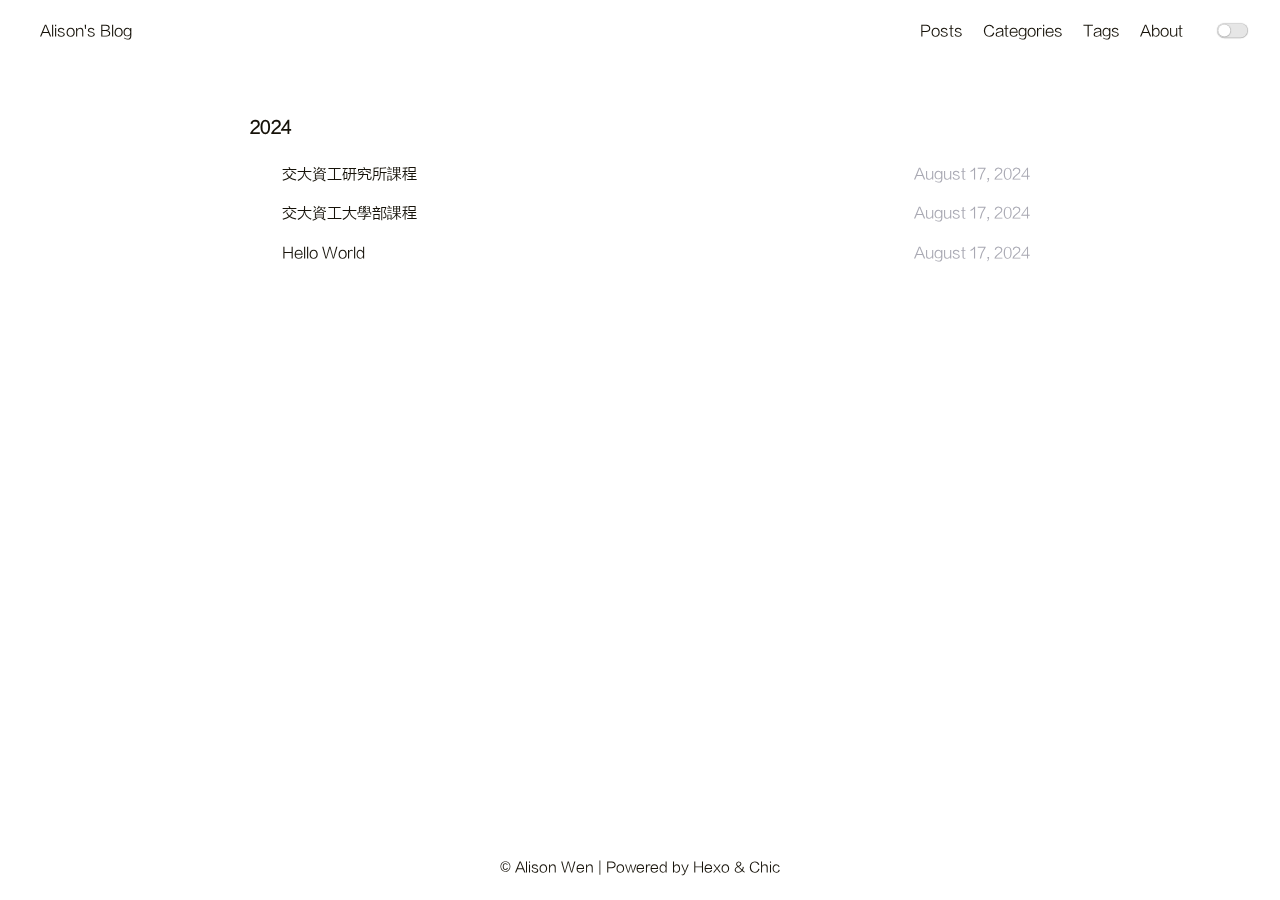
<file: archives/index.html>
<!DOCTYPE html>
<html lang="en">

<head>
    <meta charset="UTF-8">
<meta name="viewport"
      content="width=device-width, initial-scale=1.0, maximum-scale=1.0, minimum-scale=1.0">
<meta http-equiv="X-UA-Compatible" content="ie=edge">

    <meta name="author" content="Alison Wen">





<title>Archives | Alison Wen&#39;s Jottings</title>



    <link rel="icon" href="/bell_flower.ico">




    <!-- stylesheets list from _config.yml -->
    
    <link rel="stylesheet" href="/css/style.css">
    



    <!-- scripts list from _config.yml -->
    
    <script src="/js/script.js"></script>
    
    <script src="/js/tocbot.min.js"></script>
    



    
    
        
    


<meta name="generator" content="Hexo 7.3.0"></head>

<body>
    <script>
        // this function is used to check current theme before page loaded.
        (() => {
            const currentTheme = window.localStorage && window.localStorage.getItem('theme') || '';
            const isDark = currentTheme === 'dark';
            const pagebody = document.getElementsByTagName('body')[0]
            if (isDark) {
                pagebody.classList.add('dark-theme');
                // mobile
                document.getElementById("mobile-toggle-theme").innerText = "· Dark"
            } else {
                pagebody.classList.remove('dark-theme');
                // mobile
                document.getElementById("mobile-toggle-theme").innerText = "· Light"
            }
        })();
    </script>

    <div class="wrapper">
        <header>
    <nav class="navbar">
        <div class="container">
            <div class="navbar-header header-logo"><a href="/">Alison&#39;s Blog</a></div>
            <div class="menu navbar-right">
                
                    <a class="menu-item" href="/archives">Posts</a>
                
                    <a class="menu-item" href="/category">Categories</a>
                
                    <a class="menu-item" href="/tag">Tags</a>
                
                    <a class="menu-item" href="/about">About</a>
                
                <input id="switch_default" type="checkbox" class="switch_default">
                <label for="switch_default" class="toggleBtn"></label>
            </div>
        </div>
    </nav>

    
    <nav class="navbar-mobile" id="nav-mobile">
        <div class="container">
            <div class="navbar-header">
                <div>
                    <a href="/">Alison&#39;s Blog</a><a id="mobile-toggle-theme">·&nbsp;Light</a>
                </div>
                <div class="menu-toggle" onclick="mobileBtn()">&#9776; Menu</div>
            </div>
            <div class="menu" id="mobile-menu">
                
                    <a class="menu-item" href="/archives">Posts</a>
                
                    <a class="menu-item" href="/category">Categories</a>
                
                    <a class="menu-item" href="/tag">Tags</a>
                
                    <a class="menu-item" href="/about">About</a>
                
            </div>
        </div>
    </nav>

</header>
<script>
    var mobileBtn = function f() {
        var toggleMenu = document.getElementsByClassName("menu-toggle")[0];
        var mobileMenu = document.getElementById("mobile-menu");
        if(toggleMenu.classList.contains("active")){
           toggleMenu.classList.remove("active")
            mobileMenu.classList.remove("active")
        }else{
            toggleMenu.classList.add("active")
            mobileMenu.classList.add("active")
        }
    }
</script>
            <div class="main">
                <div class="post-wrap archive">
    
    
        

        
            <h3>2024</h3>
        

        <article class="archive-item">
            <a class="archive-item-link" href="/2024/08/17/%E4%BA%A4%E5%A4%A7%E8%B3%87%E5%B7%A5%E7%A0%94%E7%A9%B6%E6%89%80%E8%AA%B2%E7%A8%8B/">交大資工研究所課程</a>
            <span class="archive-item-date">August 17, 2024</span>
        </article>
    
        

        

        <article class="archive-item">
            <a class="archive-item-link" href="/2024/08/17/%E4%BA%A4%E5%A4%A7%E8%B3%87%E5%B7%A5%E5%A4%A7%E5%AD%B8%E9%83%A8%E8%AA%B2%E7%A8%8B/">交大資工大學部課程</a>
            <span class="archive-item-date">August 17, 2024</span>
        </article>
    
        

        

        <article class="archive-item">
            <a class="archive-item-link" href="/2024/08/17/hello-world/">Hello World</a>
            <span class="archive-item-date">August 17, 2024</span>
        </article>
    
    
</div>
            </div>
            <footer id="footer" class="footer">
    <div class="copyright">
        <span>© Alison Wen | Powered by <a href="https://hexo.io" target="_blank">Hexo</a> & <a href="https://github.com/Siricee/hexo-theme-Chic" target="_blank">Chic</a></span>
    </div>
</footer>

    </div>
</body>

</html>
</file>
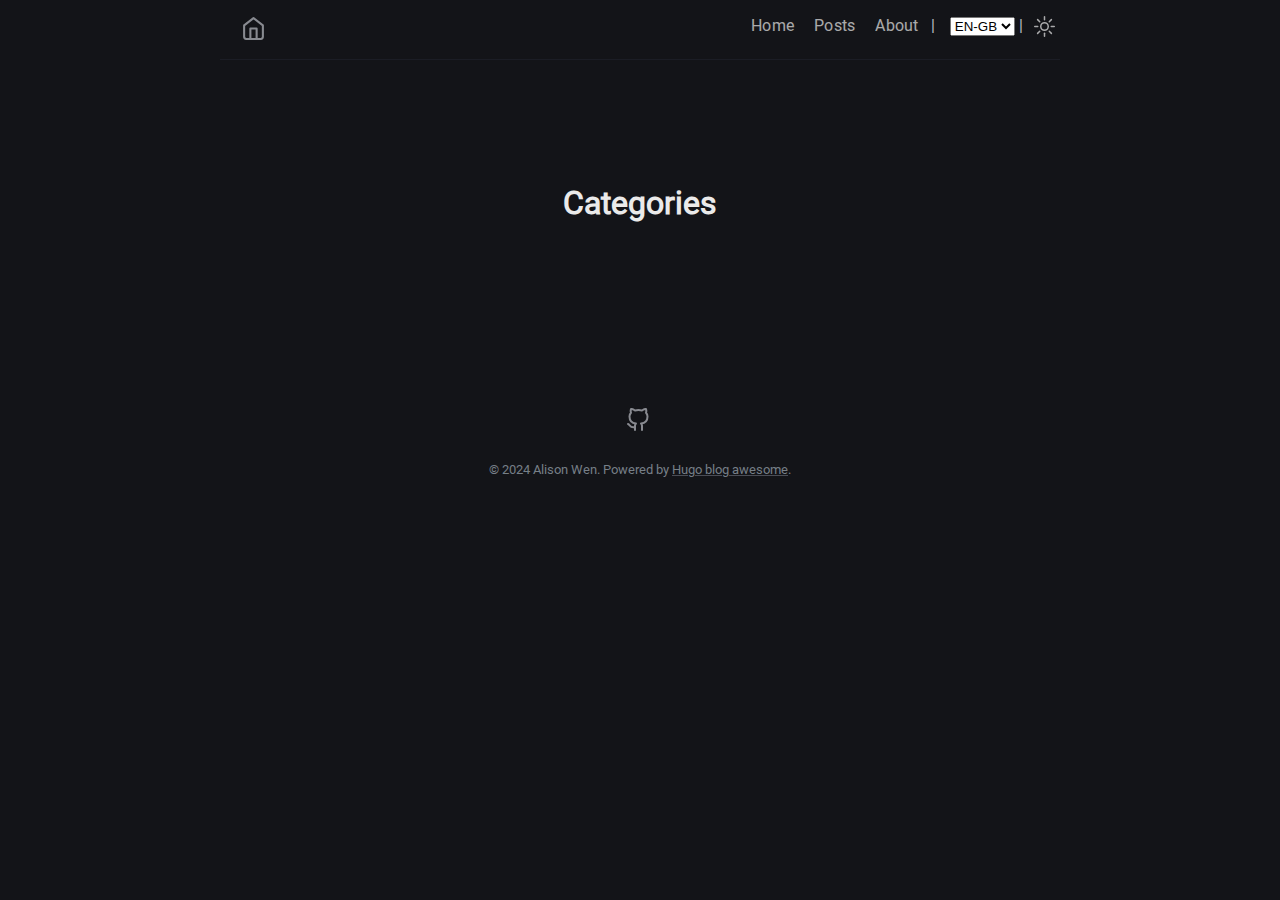
<file: categories/index.html>
<!DOCTYPE html>
<html lang="en-gb"><head><meta charset="utf-8">
<meta http-equiv="content-type" content="text/html">
<meta name="viewport" content="width=device-width, initial-scale=1.0">

<title itemprop="name">Categories | Alison&#39;s Jottings</title>
<meta property="og:title" content="Categories | Alison&#39;s Jottings" />
<meta name="twitter:title" content="Categories | Alison&#39;s Jottings" />
<meta itemprop="name" content="Categories | Alison&#39;s Jottings" />
<meta name="application-name" content="Categories | Alison&#39;s Jottings" />
<meta property="og:site_name" content="Awesome hugo blog" />

<meta name="description" content="Minimal Hugo blog theme with light and dark mode support">
<meta itemprop="description" content="Minimal Hugo blog theme with light and dark mode support" />
<meta property="og:description" content="Minimal Hugo blog theme with light and dark mode support" />
<meta name="twitter:description" content="Minimal Hugo blog theme with light and dark mode support" />

<meta property="og:locale" content="en-gb" />
<meta name="language" content="en-gb" />

  <link rel="alternate" hreflang="en-gb" href="https://alisonwen.github.io/categories/" title="English" />

  <link rel="alternate" hreflang="de-de" href="https://alisonwen.github.io/de-de/categories/" title="German" />

  <link rel="alternate" hreflang="ru-ru" href="https://alisonwen.github.io/ru-ru/categories/" title="Russian" />

  <link rel="alternate" hreflang="it" href="https://alisonwen.github.io/it/categories/" title="Italian" />






<meta name="generator" content="Hugo 0.130.0">

    
    <meta property="og:url" content="https://alisonwen.github.io/categories/">
  <meta property="og:site_name" content="Alison&#39;s Jottings">
  <meta property="og:title" content="Categories">
  <meta property="og:description" content="Minimal Hugo blog theme with light and dark mode support">
  <meta property="og:locale" content="en_gb">
  <meta property="og:type" content="website">


    
    
  <meta name="twitter:card" content="summary">
  <meta name="twitter:title" content="Categories">
  <meta name="twitter:description" content="Minimal Hugo blog theme with light and dark mode support">


    

    <link rel="canonical" href="https://alisonwen.github.io/categories/">
    <link href="/categories/index.xml" rel="alternate" type="application/rss+xml" title="Alison&#39;s Jottings">
    <link href="/categories/index.xml" rel="feed" type="application/rss+xml" title="Alison&#39;s Jottings">
    <link href="/style.min.d43bc6c79baa87f006efb2b92be952faeedeb1a3ab626c1d6abda52eae049355.css" rel="stylesheet">
    <link href="/code-highlight.min.706d31975fec544a864cb7f0d847a73ea55ca1df91bf495fd12a177138d807cf.css" rel="stylesheet">

    
    <link rel="apple-touch-icon" sizes="180x180" href="/icons/apple-touch-icon.png">
    <link rel="icon" type="image/png" sizes="32x32" href="/icons/favicon-32x32.png">
    <link rel="icon" type="image/png" sizes="16x16" href="/icons/favicon-16x16.png">
    <link rel="mask-icon" href="/icons/safari-pinned-tab.svg">
    <link rel="shortcut icon" href="/favicon.ico">




<link rel="manifest" href="https://alisonwen.github.io/site.webmanifest">

<meta name="msapplication-config" content="/browserconfig.xml">
<meta name="msapplication-TileColor" content="#2d89ef">
<meta name="theme-color" content="#434648">

    
    <link rel="icon" type="image/svg+xml" href="/icons/favicon.svg">

    
    
  

</head>
<body data-theme = "dark" class="notransition">

<script src="/js/theme.min.8961c317c5b88b953fe27525839672c9343f1058ab044696ca225656c8ba2ab0.js" integrity="sha256-iWHDF8W4i5U/4nUlg5ZyyTQ/EFirBEaWyiJWVsi6KrA="></script>

<div class="navbar" role="navigation">
    <nav class="menu" aria-label="Main Navigation">
        <a href="https://alisonwen.github.io/" class="logo">
            <svg xmlns="http://www.w3.org/2000/svg" width="25" height="25" 
viewBox="0 0 24 24" fill="none" stroke="currentColor" stroke-width="2" stroke-linecap="round" 
stroke-linejoin="round" class="feather feather-home">
<title>Home</title>
<path d="M3 9l9-7 9 7v11a2 2 0 0 1-2 2H5a2 2 0 0 1-2-2z"></path>
<polyline points="9 22 9 12 15 12 15 22"></polyline>
</svg>
        </a>
        <input type="checkbox" id="menu-trigger" class="menu-trigger" />
        <label for="menu-trigger">
            <span class="menu-icon">
                <svg xmlns="http://www.w3.org/2000/svg" width="25" height="25" stroke="currentColor" fill="none" viewBox="0 0 14 14"><title>Menu</title><path stroke-linecap="round" stroke-linejoin="round" d="M10.595 7L3.40726 7"></path><path stroke-linecap="round" stroke-linejoin="round" d="M10.5096 3.51488L3.49301 3.51488"></path><path stroke-linecap="round" stroke-linejoin="round" d="M10.5096 10.4851H3.49301"></path><path stroke-linecap="round" stroke-linejoin="round" d="M0.5 12.5V1.5C0.5 0.947715 0.947715 0.5 1.5 0.5H12.5C13.0523 0.5 13.5 0.947715 13.5 1.5V12.5C13.5 13.0523 13.0523 13.5 12.5 13.5H1.5C0.947715 13.5 0.5 13.0523 0.5 12.5Z"></path></svg>
            </span>
        </label>

        <div class="trigger">
            <ul class="trigger-container">
                
                
                <li>
                    <a class="menu-link " href="/">
                        Home
                    </a>
                    
                </li>
                
                <li>
                    <a class="menu-link " href="/posts/">
                        Posts
                    </a>
                    
                </li>
                
                <li>
                    <a class="menu-link " href="/about/">
                        About
                    </a>
                    
                </li>
                
                <li class="menu-separator">
                    <span>|</span>
                </li>
                
                
                    <li>
                        <select aria-label="Select Language" class="lang-list" id="select-language" onchange="location = this.value;">
                            
                            
                            
                                
                                
                                    
                                
                                    
                                        
                                        
                                            <option id="en-gb" value="https://alisonwen.github.io/categories/" selected>EN-GB
                                            </option>
                                        
                                    
                                
                                    
                                
                                    
                                
                            
                                
                                
                                    
                                        
                                        
                                            <option id="de-de" value="https://alisonwen.github.io/de-de/categories/">DE-DE</option>
                                        
                                    
                                
                                    
                                
                                    
                                
                                    
                                
                            
                                
                                
                                    
                                
                                    
                                
                                    
                                        
                                        
                                            <option id="ru-ru" value="https://alisonwen.github.io/ru-ru/categories/">RU-RU</option>
                                        
                                    
                                
                                    
                                
                            
                                
                                
                                    
                                
                                    
                                
                                    
                                
                                    
                                        
                                        
                                            <option id="it" value="https://alisonwen.github.io/it/categories/">IT</option>
                                        
                                    
                                
                            
                        </select>                
                    </li>
                    <li class="menu-separator">
                        <span>|</span>
                    </li>
                
            </ul>
            <a id="mode" href="#">
                <svg xmlns="http://www.w3.org/2000/svg" class="mode-sunny" width="21" height="21" viewBox="0 0 14 14" stroke-width="1">
<title>LIGHT</title><g><circle cx="7" cy="7" r="2.5" fill="none" stroke-linecap="round" stroke-linejoin="round"></circle><line x1="7" y1="0.5" x2="7" y2="2.5" fill="none" stroke-linecap="round" stroke-linejoin="round"></line><line x1="2.4" y1="2.4" x2="3.82" y2="3.82" fill="none" stroke-linecap="round" stroke-linejoin="round"></line><line x1="0.5" y1="7" x2="2.5" y2="7" fill="none" stroke-linecap="round" stroke-linejoin="round"></line><line x1="2.4" y1="11.6" x2="3.82" y2="10.18" fill="none" stroke-linecap="round" stroke-linejoin="round"></line><line x1="7" y1="13.5" x2="7" y2="11.5" fill="none" stroke-linecap="round" stroke-linejoin="round"></line><line x1="11.6" y1="11.6" x2="10.18" y2="10.18" fill="none" stroke-linecap="round" stroke-linejoin="round"></line><line x1="13.5" y1="7" x2="11.5" y2="7" fill="none" stroke-linecap="round" stroke-linejoin="round"></line><line x1="11.6" y1="2.4" x2="10.18" y2="3.82" fill="none" stroke-linecap="round" stroke-linejoin="round"></line></g></svg>
                <svg xmlns="http://www.w3.org/2000/svg" class="mode-moon" width="21" height="21" viewBox="0 0 14 14" stroke-width="1">
<title>DARK</title><g><circle cx="7" cy="7" r="2.5" fill="none" stroke-linecap="round" stroke-linejoin="round"></circle><line x1="7" y1="0.5" x2="7" y2="2.5" fill="none" stroke-linecap="round" stroke-linejoin="round"></line><line x1="2.4" y1="2.4" x2="3.82" y2="3.82" fill="none" stroke-linecap="round" stroke-linejoin="round"></line><line x1="0.5" y1="7" x2="2.5" y2="7" fill="none" stroke-linecap="round" stroke-linejoin="round"></line><line x1="2.4" y1="11.6" x2="3.82" y2="10.18" fill="none" stroke-linecap="round" stroke-linejoin="round"></line><line x1="7" y1="13.5" x2="7" y2="11.5" fill="none" stroke-linecap="round" stroke-linejoin="round"></line><line x1="11.6" y1="11.6" x2="10.18" y2="10.18" fill="none" stroke-linecap="round" stroke-linejoin="round"></line><line x1="13.5" y1="7" x2="11.5" y2="7" fill="none" stroke-linecap="round" stroke-linejoin="round"></line><line x1="11.6" y1="2.4" x2="10.18" y2="3.82" fill="none" stroke-linecap="round" stroke-linejoin="round"></line></g></svg>
            </a>
        </div>
    </nav>
</div>
<div class="wrapper list-page">
    <header class="header">
        <h1 class="header-title center">Categories</h1>
    </header>
    <main class="page-content" aria-label="Content">
         

    </main>
</div><footer class="footer">
    <span class="footer_item"> </span>
    &nbsp;

    <div class="footer_social-icons">
<a href="https://github.com/alisonwen" target="_blank" rel="noopener noreferrer me"
    title="Github">
    <svg xmlns="http://www.w3.org/2000/svg" viewBox="0 0 24 24" fill="none" stroke="currentColor" stroke-width="2"
    stroke-linecap="round" stroke-linejoin="round">
    <path
        d="M9 19c-5 1.5-5-2.5-7-3m14 6v-3.87a3.37 3.37 0 0 0-.94-2.61c3.14-.35 6.44-1.54 6.44-7A5.44 5.44 0 0 0 20 4.77 5.07 5.07 0 0 0 19.91 1S18.73.65 16 2.48a13.38 13.38 0 0 0-7 0C6.27.65 5.09 1 5.09 1A5.07 5.07 0 0 0 5 4.77a5.44 5.44 0 0 0-1.5 3.78c0 5.42 3.3 6.61 6.44 7A3.37 3.37 0 0 0 9 18.13V22">
    </path>
</svg>
</a>
</div>
    <small class="footer_copyright">
        © 2024 Alison Wen.
        Powered by <a href="https://github.com/hugo-sid/hugo-blog-awesome" target="_blank" rel="noopener">Hugo blog awesome</a>.
    </small>
</footer><a href="#" title="Go to top" id="totop">
    <svg xmlns="http://www.w3.org/2000/svg" width="48" height="48" fill="currentColor" stroke="currentColor" viewBox="0 96 960 960">
    <path d="M283 704.739 234.261 656 480 410.261 725.739 656 677 704.739l-197-197-197 197Z"/>
</svg>

</a>


    




    
    
        
    

    
    
        
    



    
    <script src="https://alisonwen.github.io/js/main.min.35f435a5d8eac613c52daa28d8af544a4512337d3e95236e4a4978417b8dcb2f.js" integrity="sha256-NfQ1pdjqxhPFLaoo2K9USkUSM30&#43;lSNuSkl4QXuNyy8="></script>

    

</body>
</html>
</file>
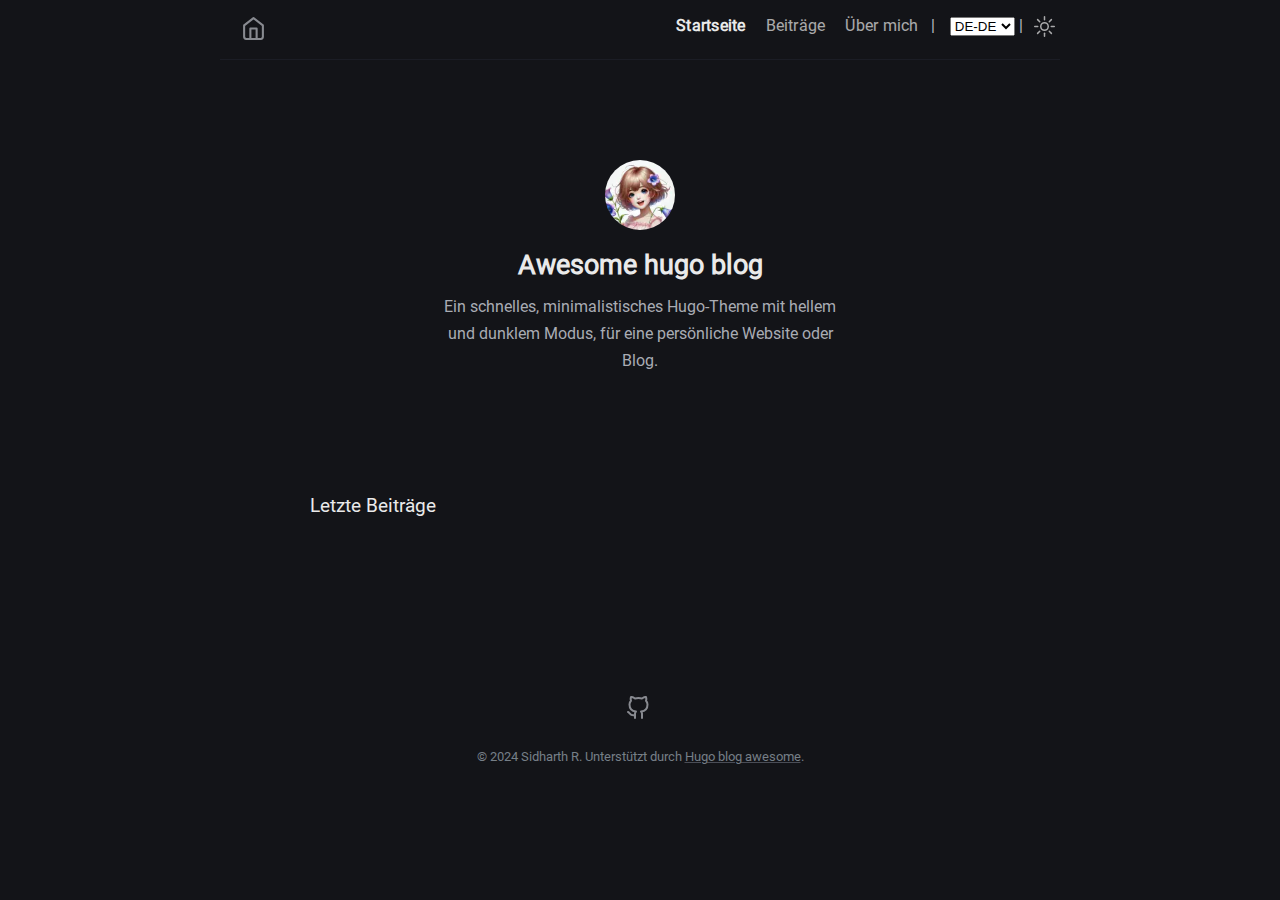
<file: de-de/index.html>
<!DOCTYPE html><html lang="de-de" class="dark"><head><meta charset="utf-8">
<meta http-equiv="content-type" content="text/html">
<meta name="viewport" content="width=device-width, initial-scale=1.0">

<title itemprop="name">Alison&#39;s Jottings | Alison&#39;s Jottings</title>
<meta property="og:title" content="Alison&#39;s Jottings | Alison&#39;s Jottings" />
<meta name="twitter:title" content="Alison&#39;s Jottings | Alison&#39;s Jottings" />
<meta itemprop="name" content="Alison&#39;s Jottings | Alison&#39;s Jottings" />
<meta name="application-name" content="Alison&#39;s Jottings | Alison&#39;s Jottings" />
<meta property="og:site_name" content="Awesome hugo blog" />

<meta name="description" content="Minimales Hugo-Blog-Theme mit hellem und dunklem Modus">
<meta itemprop="description" content="Minimales Hugo-Blog-Theme mit hellem und dunklem Modus" />
<meta property="og:description" content="Minimales Hugo-Blog-Theme mit hellem und dunklem Modus" />
<meta name="twitter:description" content="Minimales Hugo-Blog-Theme mit hellem und dunklem Modus" />

<meta property="og:locale" content="de-de" />
<meta name="language" content="de-de" />

  <link rel="alternate" hreflang="en-gb" href="https://alisonwen.github.io/" title="English" />

  <link rel="alternate" hreflang="de-de" href="https://alisonwen.github.io/de-de/" title="German" />

  <link rel="alternate" hreflang="ru-ru" href="https://alisonwen.github.io/ru-ru/" title="Russian" />

  <link rel="alternate" hreflang="it" href="https://alisonwen.github.io/it/" title="Italian" />






<meta name="generator" content="Hugo 0.130.0">

    
    <meta property="og:url" content="https://alisonwen.github.io/de-de/">
  <meta property="og:site_name" content="Alison&#39;s Jottings">
  <meta property="og:title" content="Alison&#39;s Jottings">
  <meta property="og:description" content="Minimales Hugo-Blog-Theme mit hellem und dunklem Modus">
  <meta property="og:locale" content="de_de">
  <meta property="og:type" content="website">


    
    
  <meta name="twitter:card" content="summary">
  <meta name="twitter:title" content="Alison&#39;s Jottings">
  <meta name="twitter:description" content="Minimales Hugo-Blog-Theme mit hellem und dunklem Modus">


    

    <link rel="canonical" href="https://alisonwen.github.io/de-de/">
    <link href="/de-de/index.xml" rel="alternate" type="application/rss+xml" title="Alison&#39;s Jottings">
    <link href="/de-de/index.xml" rel="feed" type="application/rss+xml" title="Alison&#39;s Jottings">
    <link href="/style.min.d43bc6c79baa87f006efb2b92be952faeedeb1a3ab626c1d6abda52eae049355.css" rel="stylesheet">
    <link href="/code-highlight.min.706d31975fec544a864cb7f0d847a73ea55ca1df91bf495fd12a177138d807cf.css" rel="stylesheet">

    
    <link rel="apple-touch-icon" sizes="180x180" href="/icons/apple-touch-icon.png">
    <link rel="icon" type="image/png" sizes="32x32" href="/icons/favicon-32x32.png">
    <link rel="icon" type="image/png" sizes="16x16" href="/icons/favicon-16x16.png">
    <link rel="mask-icon" href="/icons/safari-pinned-tab.svg">
    <link rel="shortcut icon" href="/favicon.ico">




<link rel="manifest" href="https://alisonwen.github.io/site.webmanifest">

<meta name="msapplication-config" content="/browserconfig.xml">
<meta name="msapplication-TileColor" content="#2d89ef">
<meta name="theme-color" content="#434648">

    
    <link rel="icon" type="image/svg+xml" href="/icons/favicon.svg">

    
    
  

</head>
<body data-theme="dark" class="notransition">

<script src="/js/theme.min.8961c317c5b88b953fe27525839672c9343f1058ab044696ca225656c8ba2ab0.js" integrity="sha256-iWHDF8W4i5U/4nUlg5ZyyTQ/EFirBEaWyiJWVsi6KrA="></script>

<div class="navbar" role="navigation">
    <nav class="menu" aria-label="Main Navigation">
        <a href="https://alisonwen.github.io/de-de/" class="logo">
            <svg xmlns="http://www.w3.org/2000/svg" width="25" height="25" 
viewBox="0 0 24 24" fill="none" stroke="currentColor" stroke-width="2" stroke-linecap="round" 
stroke-linejoin="round" class="feather feather-home">
<title>Startseite</title>
<path d="M3 9l9-7 9 7v11a2 2 0 0 1-2 2H5a2 2 0 0 1-2-2z"></path>
<polyline points="9 22 9 12 15 12 15 22"></polyline>
</svg>
        </a>
        <input type="checkbox" id="menu-trigger" class="menu-trigger" />
        <label for="menu-trigger">
            <span class="menu-icon">
                <svg xmlns="http://www.w3.org/2000/svg" width="25" height="25" stroke="currentColor" fill="none" viewBox="0 0 14 14"><title>Menu</title><path stroke-linecap="round" stroke-linejoin="round" d="M10.595 7L3.40726 7"></path><path stroke-linecap="round" stroke-linejoin="round" d="M10.5096 3.51488L3.49301 3.51488"></path><path stroke-linecap="round" stroke-linejoin="round" d="M10.5096 10.4851H3.49301"></path><path stroke-linecap="round" stroke-linejoin="round" d="M0.5 12.5V1.5C0.5 0.947715 0.947715 0.5 1.5 0.5H12.5C13.0523 0.5 13.5 0.947715 13.5 1.5V12.5C13.5 13.0523 13.0523 13.5 12.5 13.5H1.5C0.947715 13.5 0.5 13.0523 0.5 12.5Z"></path></svg>
            </span>
        </label>

        <div class="trigger">
            <ul class="trigger-container">
                
                
                <li>
                    <a class="menu-link active" href="/de-de/">
                        Startseite
                    </a>
                    
                </li>
                
                <li>
                    <a class="menu-link " href="/posts/">
                        Beiträge
                    </a>
                    
                </li>
                
                <li>
                    <a class="menu-link " href="/about/">
                        Über mich
                    </a>
                    
                </li>
                
                <li class="menu-separator">
                    <span>|</span>
                </li>
                
                
                    <li>
                        <select aria-label="Select Language" class="lang-list" id="select-language" onchange="location = this.value;">
                            
                            
                            
                                
                                
                                    
                                
                                    
                                        
                                        
                                            <option id="en-gb" value="https://alisonwen.github.io/">EN-GB</option>
                                        
                                    
                                
                                    
                                
                                    
                                
                            
                                
                                
                                    
                                        
                                        
                                            <option id="de-de" value="https://alisonwen.github.io/de-de/" selected>DE-DE
                                            </option>
                                        
                                    
                                
                                    
                                
                                    
                                
                                    
                                
                            
                                
                                
                                    
                                
                                    
                                
                                    
                                        
                                        
                                            <option id="ru-ru" value="https://alisonwen.github.io/ru-ru/">RU-RU</option>
                                        
                                    
                                
                                    
                                
                            
                                
                                
                                    
                                
                                    
                                
                                    
                                
                                    
                                        
                                        
                                            <option id="it" value="https://alisonwen.github.io/it/">IT</option>
                                        
                                    
                                
                            
                        </select>                
                    </li>
                    <li class="menu-separator">
                        <span>|</span>
                    </li>
                
            </ul>
            <a id="mode" href="#">
                <svg xmlns="http://www.w3.org/2000/svg" class="mode-sunny" width="21" height="21" viewBox="0 0 14 14" stroke-width="1">
<title>LIGHT</title><g><circle cx="7" cy="7" r="2.5" fill="none" stroke-linecap="round" stroke-linejoin="round"></circle><line x1="7" y1="0.5" x2="7" y2="2.5" fill="none" stroke-linecap="round" stroke-linejoin="round"></line><line x1="2.4" y1="2.4" x2="3.82" y2="3.82" fill="none" stroke-linecap="round" stroke-linejoin="round"></line><line x1="0.5" y1="7" x2="2.5" y2="7" fill="none" stroke-linecap="round" stroke-linejoin="round"></line><line x1="2.4" y1="11.6" x2="3.82" y2="10.18" fill="none" stroke-linecap="round" stroke-linejoin="round"></line><line x1="7" y1="13.5" x2="7" y2="11.5" fill="none" stroke-linecap="round" stroke-linejoin="round"></line><line x1="11.6" y1="11.6" x2="10.18" y2="10.18" fill="none" stroke-linecap="round" stroke-linejoin="round"></line><line x1="13.5" y1="7" x2="11.5" y2="7" fill="none" stroke-linecap="round" stroke-linejoin="round"></line><line x1="11.6" y1="2.4" x2="10.18" y2="3.82" fill="none" stroke-linecap="round" stroke-linejoin="round"></line></g></svg>
                <svg xmlns="http://www.w3.org/2000/svg" class="mode-moon" width="21" height="21" viewBox="0 0 14 14" stroke-width="1">
<title>DARK</title><g><circle cx="7" cy="7" r="2.5" fill="none" stroke-linecap="round" stroke-linejoin="round"></circle><line x1="7" y1="0.5" x2="7" y2="2.5" fill="none" stroke-linecap="round" stroke-linejoin="round"></line><line x1="2.4" y1="2.4" x2="3.82" y2="3.82" fill="none" stroke-linecap="round" stroke-linejoin="round"></line><line x1="0.5" y1="7" x2="2.5" y2="7" fill="none" stroke-linecap="round" stroke-linejoin="round"></line><line x1="2.4" y1="11.6" x2="3.82" y2="10.18" fill="none" stroke-linecap="round" stroke-linejoin="round"></line><line x1="7" y1="13.5" x2="7" y2="11.5" fill="none" stroke-linecap="round" stroke-linejoin="round"></line><line x1="11.6" y1="11.6" x2="10.18" y2="10.18" fill="none" stroke-linecap="round" stroke-linejoin="round"></line><line x1="13.5" y1="7" x2="11.5" y2="7" fill="none" stroke-linecap="round" stroke-linejoin="round"></line><line x1="11.6" y1="2.4" x2="10.18" y2="3.82" fill="none" stroke-linecap="round" stroke-linejoin="round"></line></g></svg>
            </a>
        </div>
    </nav>
</div>
<div class="wrapper">
        


<div class="author">
    
    
    <img class="author-avatar" src="/bell_flower_girl-2_hu783df17a2a4a62a0fd5967da495c9eec_592692_100x100_fill_q75_h2_box_smart1.webp" alt="Sidharth R" width="1024"
        height="1024" />
    
    <h2 class="author-name">Awesome hugo blog</h2>
    <p class="author-bio">Ein schnelles, minimalistisches Hugo-Theme mit hellem und dunklem Modus, für eine persönliche Website oder Blog.</p>
</div>

        <main aria-label="Content">
            <h3 class="posts-item-note" aria-label="Recent Posts">Letzte Beiträge</h3>
            
            
            
            
            
        </main>
    </div><footer class="footer">
    <span class="footer_item"> </span>
    &nbsp;

    <div class="footer_social-icons">
<a href="https://github.com/alisonwen" target="_blank" rel="noopener noreferrer me"
    title="Github">
    <svg xmlns="http://www.w3.org/2000/svg" viewBox="0 0 24 24" fill="none" stroke="currentColor" stroke-width="2"
    stroke-linecap="round" stroke-linejoin="round">
    <path
        d="M9 19c-5 1.5-5-2.5-7-3m14 6v-3.87a3.37 3.37 0 0 0-.94-2.61c3.14-.35 6.44-1.54 6.44-7A5.44 5.44 0 0 0 20 4.77 5.07 5.07 0 0 0 19.91 1S18.73.65 16 2.48a13.38 13.38 0 0 0-7 0C6.27.65 5.09 1 5.09 1A5.07 5.07 0 0 0 5 4.77a5.44 5.44 0 0 0-1.5 3.78c0 5.42 3.3 6.61 6.44 7A3.37 3.37 0 0 0 9 18.13V22">
    </path>
</svg>
</a>
</div>
    <small class="footer_copyright">
        © 2024 Sidharth R.
        Unterstützt durch <a href="https://github.com/hugo-sid/hugo-blog-awesome" target="_blank" rel="noopener">Hugo blog awesome</a>.
    </small>
</footer><a href="#" title="Zum Seitenanfang" id="totop">
    <svg xmlns="http://www.w3.org/2000/svg" width="48" height="48" fill="currentColor" stroke="currentColor" viewBox="0 96 960 960">
    <path d="M283 704.739 234.261 656 480 410.261 725.739 656 677 704.739l-197-197-197 197Z"/>
</svg>

</a>


    




    
    
        
    

    
    
        
    



    
    <script src="https://alisonwen.github.io/js/main.min.35f435a5d8eac613c52daa28d8af544a4512337d3e95236e4a4978417b8dcb2f.js" integrity="sha256-NfQ1pdjqxhPFLaoo2K9USkUSM30&#43;lSNuSkl4QXuNyy8="></script>

    

</body>

</html>
</file>
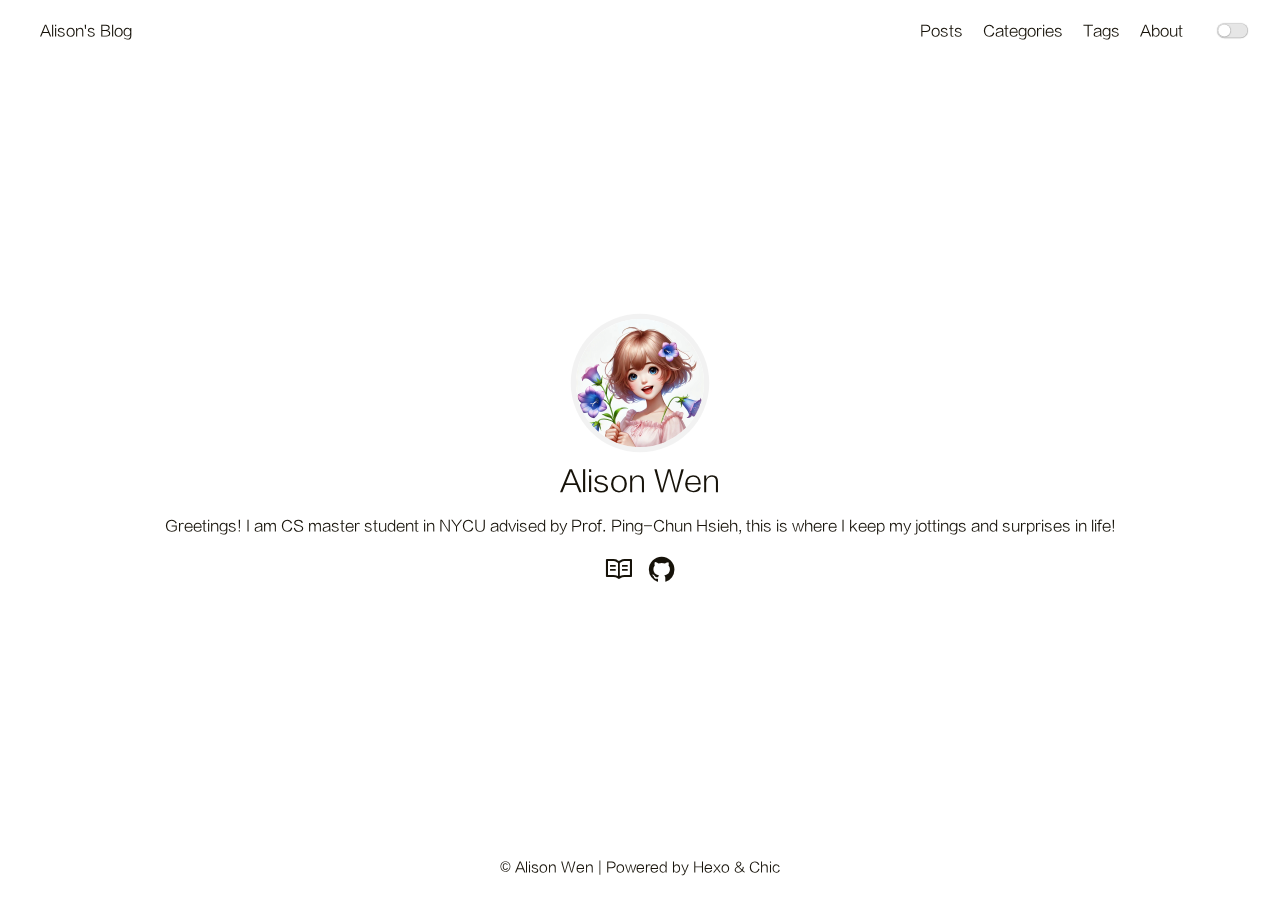
<file: en-gb/index.html>
<!DOCTYPE html>
<html lang="en-gb">
  <head>
    <title>https://alisonwen.github.io/</title>
    <link rel="canonical" href="https://alisonwen.github.io/">
    <meta name="robots" content="noindex">
    <meta charset="utf-8">
    <meta http-equiv="refresh" content="0; url=https://alisonwen.github.io/">
  </head>
</html>
</file>
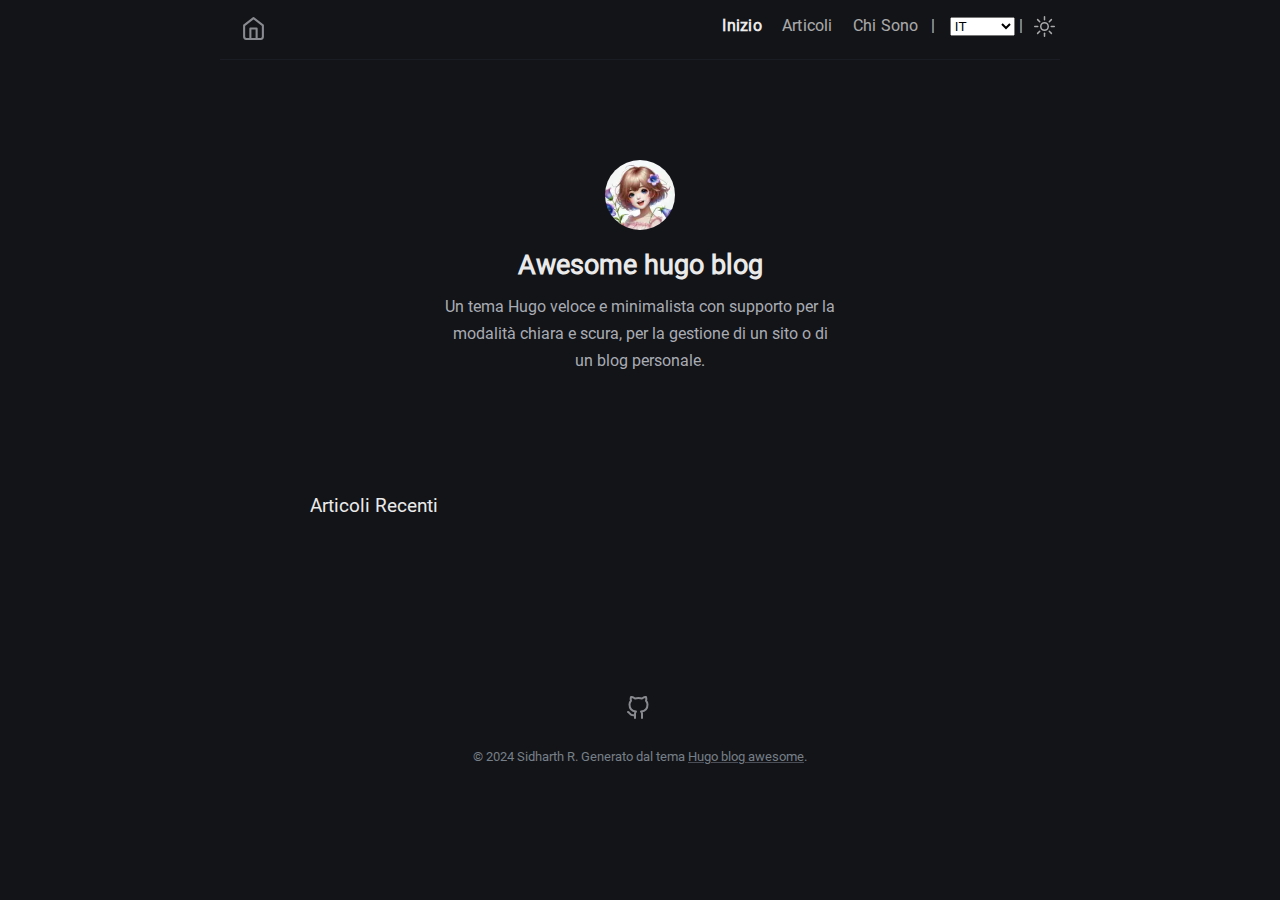
<file: it/index.html>
<!DOCTYPE html><html lang="it" class="dark"><head><meta charset="utf-8">
<meta http-equiv="content-type" content="text/html">
<meta name="viewport" content="width=device-width, initial-scale=1.0">

<title itemprop="name">Alison&#39;s Jottings | Alison&#39;s Jottings</title>
<meta property="og:title" content="Alison&#39;s Jottings | Alison&#39;s Jottings" />
<meta name="twitter:title" content="Alison&#39;s Jottings | Alison&#39;s Jottings" />
<meta itemprop="name" content="Alison&#39;s Jottings | Alison&#39;s Jottings" />
<meta name="application-name" content="Alison&#39;s Jottings | Alison&#39;s Jottings" />
<meta property="og:site_name" content="Awesome hugo blog" />

<meta name="description" content="Un tema Hugo veloce e minimalista con supporto per la modalità chiara e scura, per la gestione di un sito o di un blog personale">
<meta itemprop="description" content="Un tema Hugo veloce e minimalista con supporto per la modalità chiara e scura, per la gestione di un sito o di un blog personale" />
<meta property="og:description" content="Un tema Hugo veloce e minimalista con supporto per la modalità chiara e scura, per la gestione di un sito o di un blog personale" />
<meta name="twitter:description" content="Un tema Hugo veloce e minimalista con supporto per la modalità chiara e scura, per la gestione di un sito o di un blog personale" />

<meta property="og:locale" content="it" />
<meta name="language" content="it" />

  <link rel="alternate" hreflang="en-gb" href="https://alisonwen.github.io/" title="English" />

  <link rel="alternate" hreflang="de-de" href="https://alisonwen.github.io/de-de/" title="German" />

  <link rel="alternate" hreflang="ru-ru" href="https://alisonwen.github.io/ru-ru/" title="Russian" />

  <link rel="alternate" hreflang="it" href="https://alisonwen.github.io/it/" title="Italian" />






<meta name="generator" content="Hugo 0.130.0">

    
    <meta property="og:url" content="https://alisonwen.github.io/it/">
  <meta property="og:site_name" content="Alison&#39;s Jottings">
  <meta property="og:title" content="Alison&#39;s Jottings">
  <meta property="og:description" content="Un tema Hugo veloce e minimalista con supporto per la modalità chiara e scura, per la gestione di un sito o di un blog personale">
  <meta property="og:locale" content="it">
  <meta property="og:type" content="website">


    
    
  <meta name="twitter:card" content="summary">
  <meta name="twitter:title" content="Alison&#39;s Jottings">
  <meta name="twitter:description" content="Un tema Hugo veloce e minimalista con supporto per la modalità chiara e scura, per la gestione di un sito o di un blog personale">


    

    <link rel="canonical" href="https://alisonwen.github.io/it/">
    <link href="/it/index.xml" rel="alternate" type="application/rss+xml" title="Alison&#39;s Jottings">
    <link href="/it/index.xml" rel="feed" type="application/rss+xml" title="Alison&#39;s Jottings">
    <link href="/style.min.d43bc6c79baa87f006efb2b92be952faeedeb1a3ab626c1d6abda52eae049355.css" rel="stylesheet">
    <link href="/code-highlight.min.706d31975fec544a864cb7f0d847a73ea55ca1df91bf495fd12a177138d807cf.css" rel="stylesheet">

    
    <link rel="apple-touch-icon" sizes="180x180" href="/icons/apple-touch-icon.png">
    <link rel="icon" type="image/png" sizes="32x32" href="/icons/favicon-32x32.png">
    <link rel="icon" type="image/png" sizes="16x16" href="/icons/favicon-16x16.png">
    <link rel="mask-icon" href="/icons/safari-pinned-tab.svg">
    <link rel="shortcut icon" href="/favicon.ico">




<link rel="manifest" href="https://alisonwen.github.io/site.webmanifest">

<meta name="msapplication-config" content="/browserconfig.xml">
<meta name="msapplication-TileColor" content="#2d89ef">
<meta name="theme-color" content="#434648">

    
    <link rel="icon" type="image/svg+xml" href="/icons/favicon.svg">

    
    
  

</head>
<body data-theme="dark" class="notransition">

<script src="/js/theme.min.8961c317c5b88b953fe27525839672c9343f1058ab044696ca225656c8ba2ab0.js" integrity="sha256-iWHDF8W4i5U/4nUlg5ZyyTQ/EFirBEaWyiJWVsi6KrA="></script>

<div class="navbar" role="navigation">
    <nav class="menu" aria-label="Main Navigation">
        <a href="https://alisonwen.github.io/it/" class="logo">
            <svg xmlns="http://www.w3.org/2000/svg" width="25" height="25" 
viewBox="0 0 24 24" fill="none" stroke="currentColor" stroke-width="2" stroke-linecap="round" 
stroke-linejoin="round" class="feather feather-home">
<title>Inizio</title>
<path d="M3 9l9-7 9 7v11a2 2 0 0 1-2 2H5a2 2 0 0 1-2-2z"></path>
<polyline points="9 22 9 12 15 12 15 22"></polyline>
</svg>
        </a>
        <input type="checkbox" id="menu-trigger" class="menu-trigger" />
        <label for="menu-trigger">
            <span class="menu-icon">
                <svg xmlns="http://www.w3.org/2000/svg" width="25" height="25" stroke="currentColor" fill="none" viewBox="0 0 14 14"><title>Menu</title><path stroke-linecap="round" stroke-linejoin="round" d="M10.595 7L3.40726 7"></path><path stroke-linecap="round" stroke-linejoin="round" d="M10.5096 3.51488L3.49301 3.51488"></path><path stroke-linecap="round" stroke-linejoin="round" d="M10.5096 10.4851H3.49301"></path><path stroke-linecap="round" stroke-linejoin="round" d="M0.5 12.5V1.5C0.5 0.947715 0.947715 0.5 1.5 0.5H12.5C13.0523 0.5 13.5 0.947715 13.5 1.5V12.5C13.5 13.0523 13.0523 13.5 12.5 13.5H1.5C0.947715 13.5 0.5 13.0523 0.5 12.5Z"></path></svg>
            </span>
        </label>

        <div class="trigger">
            <ul class="trigger-container">
                
                
                <li>
                    <a class="menu-link active" href="/it/">
                        Inizio
                    </a>
                    
                </li>
                
                <li>
                    <a class="menu-link " href="/posts/">
                        Articoli
                    </a>
                    
                </li>
                
                <li>
                    <a class="menu-link " href="/about/">
                        Chi Sono
                    </a>
                    
                </li>
                
                <li class="menu-separator">
                    <span>|</span>
                </li>
                
                
                    <li>
                        <select aria-label="Select Language" class="lang-list" id="select-language" onchange="location = this.value;">
                            
                            
                            
                                
                                
                                    
                                
                                    
                                        
                                        
                                            <option id="en-gb" value="https://alisonwen.github.io/">EN-GB</option>
                                        
                                    
                                
                                    
                                
                                    
                                
                            
                                
                                
                                    
                                        
                                        
                                            <option id="de-de" value="https://alisonwen.github.io/de-de/">DE-DE</option>
                                        
                                    
                                
                                    
                                
                                    
                                
                                    
                                
                            
                                
                                
                                    
                                
                                    
                                
                                    
                                        
                                        
                                            <option id="ru-ru" value="https://alisonwen.github.io/ru-ru/">RU-RU</option>
                                        
                                    
                                
                                    
                                
                            
                                
                                
                                    
                                
                                    
                                
                                    
                                
                                    
                                        
                                        
                                            <option id="it" value="https://alisonwen.github.io/it/" selected>IT
                                            </option>
                                        
                                    
                                
                            
                        </select>                
                    </li>
                    <li class="menu-separator">
                        <span>|</span>
                    </li>
                
            </ul>
            <a id="mode" href="#">
                <svg xmlns="http://www.w3.org/2000/svg" class="mode-sunny" width="21" height="21" viewBox="0 0 14 14" stroke-width="1">
<title>LIGHT</title><g><circle cx="7" cy="7" r="2.5" fill="none" stroke-linecap="round" stroke-linejoin="round"></circle><line x1="7" y1="0.5" x2="7" y2="2.5" fill="none" stroke-linecap="round" stroke-linejoin="round"></line><line x1="2.4" y1="2.4" x2="3.82" y2="3.82" fill="none" stroke-linecap="round" stroke-linejoin="round"></line><line x1="0.5" y1="7" x2="2.5" y2="7" fill="none" stroke-linecap="round" stroke-linejoin="round"></line><line x1="2.4" y1="11.6" x2="3.82" y2="10.18" fill="none" stroke-linecap="round" stroke-linejoin="round"></line><line x1="7" y1="13.5" x2="7" y2="11.5" fill="none" stroke-linecap="round" stroke-linejoin="round"></line><line x1="11.6" y1="11.6" x2="10.18" y2="10.18" fill="none" stroke-linecap="round" stroke-linejoin="round"></line><line x1="13.5" y1="7" x2="11.5" y2="7" fill="none" stroke-linecap="round" stroke-linejoin="round"></line><line x1="11.6" y1="2.4" x2="10.18" y2="3.82" fill="none" stroke-linecap="round" stroke-linejoin="round"></line></g></svg>
                <svg xmlns="http://www.w3.org/2000/svg" class="mode-moon" width="21" height="21" viewBox="0 0 14 14" stroke-width="1">
<title>DARK</title><g><circle cx="7" cy="7" r="2.5" fill="none" stroke-linecap="round" stroke-linejoin="round"></circle><line x1="7" y1="0.5" x2="7" y2="2.5" fill="none" stroke-linecap="round" stroke-linejoin="round"></line><line x1="2.4" y1="2.4" x2="3.82" y2="3.82" fill="none" stroke-linecap="round" stroke-linejoin="round"></line><line x1="0.5" y1="7" x2="2.5" y2="7" fill="none" stroke-linecap="round" stroke-linejoin="round"></line><line x1="2.4" y1="11.6" x2="3.82" y2="10.18" fill="none" stroke-linecap="round" stroke-linejoin="round"></line><line x1="7" y1="13.5" x2="7" y2="11.5" fill="none" stroke-linecap="round" stroke-linejoin="round"></line><line x1="11.6" y1="11.6" x2="10.18" y2="10.18" fill="none" stroke-linecap="round" stroke-linejoin="round"></line><line x1="13.5" y1="7" x2="11.5" y2="7" fill="none" stroke-linecap="round" stroke-linejoin="round"></line><line x1="11.6" y1="2.4" x2="10.18" y2="3.82" fill="none" stroke-linecap="round" stroke-linejoin="round"></line></g></svg>
            </a>
        </div>
    </nav>
</div>
<div class="wrapper">
        


<div class="author">
    
    
    <img class="author-avatar" src="/bell_flower_girl-2_hu783df17a2a4a62a0fd5967da495c9eec_592692_100x100_fill_q75_h2_box_smart1.webp" alt="Sidharth R" width="1024"
        height="1024" />
    
    <h2 class="author-name">Awesome hugo blog</h2>
    <p class="author-bio">Un tema Hugo veloce e minimalista con supporto per la modalità chiara e scura, per la gestione di un sito o di un blog personale.</p>
</div>

        <main aria-label="Content">
            <h3 class="posts-item-note" aria-label="Recent Posts">Articoli Recenti</h3>
            
            
            
            
            
        </main>
    </div><footer class="footer">
    <span class="footer_item"> </span>
    &nbsp;

    <div class="footer_social-icons">
<a href="https://github.com/alisonwen" target="_blank" rel="noopener noreferrer me"
    title="Github">
    <svg xmlns="http://www.w3.org/2000/svg" viewBox="0 0 24 24" fill="none" stroke="currentColor" stroke-width="2"
    stroke-linecap="round" stroke-linejoin="round">
    <path
        d="M9 19c-5 1.5-5-2.5-7-3m14 6v-3.87a3.37 3.37 0 0 0-.94-2.61c3.14-.35 6.44-1.54 6.44-7A5.44 5.44 0 0 0 20 4.77 5.07 5.07 0 0 0 19.91 1S18.73.65 16 2.48a13.38 13.38 0 0 0-7 0C6.27.65 5.09 1 5.09 1A5.07 5.07 0 0 0 5 4.77a5.44 5.44 0 0 0-1.5 3.78c0 5.42 3.3 6.61 6.44 7A3.37 3.37 0 0 0 9 18.13V22">
    </path>
</svg>
</a>
</div>
    <small class="footer_copyright">
        © 2024 Sidharth R.
        Generato dal tema <a href="https://github.com/hugo-sid/hugo-blog-awesome" target="_blank" rel="noopener">Hugo blog awesome</a>.
    </small>
</footer><a href="#" title="Torna all&#39;inizio" id="totop">
    <svg xmlns="http://www.w3.org/2000/svg" width="48" height="48" fill="currentColor" stroke="currentColor" viewBox="0 96 960 960">
    <path d="M283 704.739 234.261 656 480 410.261 725.739 656 677 704.739l-197-197-197 197Z"/>
</svg>

</a>


    




    
    
        
    

    
    
        
    



    
    <script src="https://alisonwen.github.io/js/main.min.35f435a5d8eac613c52daa28d8af544a4512337d3e95236e4a4978417b8dcb2f.js" integrity="sha256-NfQ1pdjqxhPFLaoo2K9USkUSM30&#43;lSNuSkl4QXuNyy8="></script>

    

</body>

</html>
</file>
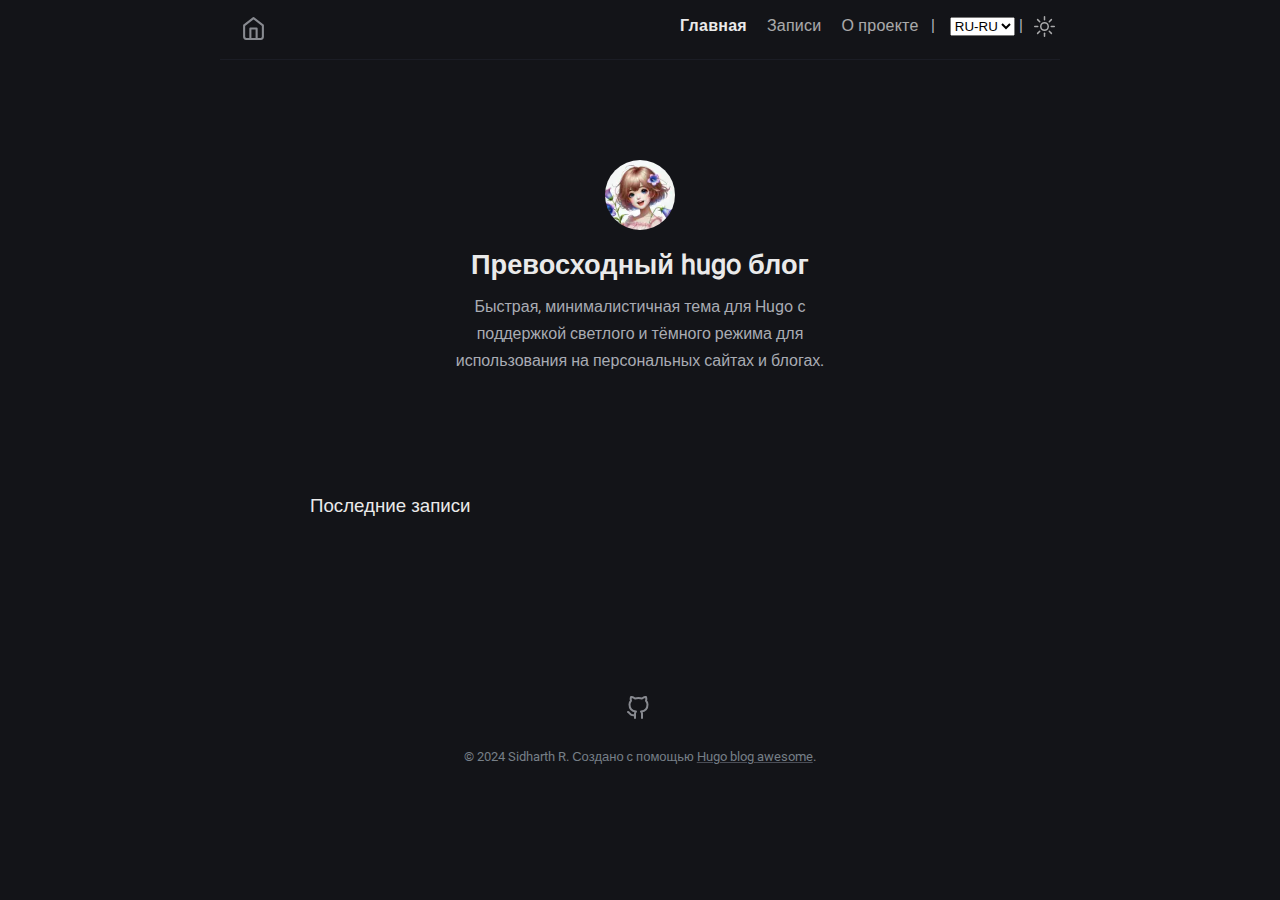
<file: ru-ru/index.html>
<!DOCTYPE html><html lang="ru-ru" class="dark"><head><meta charset="utf-8">
<meta http-equiv="content-type" content="text/html">
<meta name="viewport" content="width=device-width, initial-scale=1.0">

<title itemprop="name">Alison&#39;s Jottings | Alison&#39;s Jottings</title>
<meta property="og:title" content="Alison&#39;s Jottings | Alison&#39;s Jottings" />
<meta name="twitter:title" content="Alison&#39;s Jottings | Alison&#39;s Jottings" />
<meta itemprop="name" content="Alison&#39;s Jottings | Alison&#39;s Jottings" />
<meta name="application-name" content="Alison&#39;s Jottings | Alison&#39;s Jottings" />
<meta property="og:site_name" content="Превосходный hugo блог" />

<meta name="description" content="Минималистичная тема для блога на Hugo с поддержкой светлого и тёмного режима">
<meta itemprop="description" content="Минималистичная тема для блога на Hugo с поддержкой светлого и тёмного режима" />
<meta property="og:description" content="Минималистичная тема для блога на Hugo с поддержкой светлого и тёмного режима" />
<meta name="twitter:description" content="Минималистичная тема для блога на Hugo с поддержкой светлого и тёмного режима" />

<meta property="og:locale" content="ru-ru" />
<meta name="language" content="ru-ru" />

  <link rel="alternate" hreflang="en-gb" href="https://alisonwen.github.io/" title="English" />

  <link rel="alternate" hreflang="de-de" href="https://alisonwen.github.io/de-de/" title="German" />

  <link rel="alternate" hreflang="ru-ru" href="https://alisonwen.github.io/ru-ru/" title="Russian" />

  <link rel="alternate" hreflang="it" href="https://alisonwen.github.io/it/" title="Italian" />






<meta name="generator" content="Hugo 0.130.0">

    
    <meta property="og:url" content="https://alisonwen.github.io/ru-ru/">
  <meta property="og:site_name" content="Alison&#39;s Jottings">
  <meta property="og:title" content="Alison&#39;s Jottings">
  <meta property="og:description" content="Минималистичная тема для блога на Hugo с поддержкой светлого и тёмного режима">
  <meta property="og:locale" content="ru_ru">
  <meta property="og:type" content="website">


    
    
  <meta name="twitter:card" content="summary">
  <meta name="twitter:title" content="Alison&#39;s Jottings">
  <meta name="twitter:description" content="Минималистичная тема для блога на Hugo с поддержкой светлого и тёмного режима">


    

    <link rel="canonical" href="https://alisonwen.github.io/ru-ru/">
    <link href="/ru-ru/index.xml" rel="alternate" type="application/rss+xml" title="Alison&#39;s Jottings">
    <link href="/ru-ru/index.xml" rel="feed" type="application/rss+xml" title="Alison&#39;s Jottings">
    <link href="/style.min.d43bc6c79baa87f006efb2b92be952faeedeb1a3ab626c1d6abda52eae049355.css" rel="stylesheet">
    <link href="/code-highlight.min.706d31975fec544a864cb7f0d847a73ea55ca1df91bf495fd12a177138d807cf.css" rel="stylesheet">

    
    <link rel="apple-touch-icon" sizes="180x180" href="/icons/apple-touch-icon.png">
    <link rel="icon" type="image/png" sizes="32x32" href="/icons/favicon-32x32.png">
    <link rel="icon" type="image/png" sizes="16x16" href="/icons/favicon-16x16.png">
    <link rel="mask-icon" href="/icons/safari-pinned-tab.svg">
    <link rel="shortcut icon" href="/favicon.ico">




<link rel="manifest" href="https://alisonwen.github.io/site.webmanifest">

<meta name="msapplication-config" content="/browserconfig.xml">
<meta name="msapplication-TileColor" content="#2d89ef">
<meta name="theme-color" content="#434648">

    
    <link rel="icon" type="image/svg+xml" href="/icons/favicon.svg">

    
    
  

</head>
<body data-theme="dark" class="notransition">

<script src="/js/theme.min.8961c317c5b88b953fe27525839672c9343f1058ab044696ca225656c8ba2ab0.js" integrity="sha256-iWHDF8W4i5U/4nUlg5ZyyTQ/EFirBEaWyiJWVsi6KrA="></script>

<div class="navbar" role="navigation">
    <nav class="menu" aria-label="Main Navigation">
        <a href="https://alisonwen.github.io/ru-ru/" class="logo">
            <svg xmlns="http://www.w3.org/2000/svg" width="25" height="25" 
viewBox="0 0 24 24" fill="none" stroke="currentColor" stroke-width="2" stroke-linecap="round" 
stroke-linejoin="round" class="feather feather-home">
<title>Домой</title>
<path d="M3 9l9-7 9 7v11a2 2 0 0 1-2 2H5a2 2 0 0 1-2-2z"></path>
<polyline points="9 22 9 12 15 12 15 22"></polyline>
</svg>
        </a>
        <input type="checkbox" id="menu-trigger" class="menu-trigger" />
        <label for="menu-trigger">
            <span class="menu-icon">
                <svg xmlns="http://www.w3.org/2000/svg" width="25" height="25" stroke="currentColor" fill="none" viewBox="0 0 14 14"><title>Menu</title><path stroke-linecap="round" stroke-linejoin="round" d="M10.595 7L3.40726 7"></path><path stroke-linecap="round" stroke-linejoin="round" d="M10.5096 3.51488L3.49301 3.51488"></path><path stroke-linecap="round" stroke-linejoin="round" d="M10.5096 10.4851H3.49301"></path><path stroke-linecap="round" stroke-linejoin="round" d="M0.5 12.5V1.5C0.5 0.947715 0.947715 0.5 1.5 0.5H12.5C13.0523 0.5 13.5 0.947715 13.5 1.5V12.5C13.5 13.0523 13.0523 13.5 12.5 13.5H1.5C0.947715 13.5 0.5 13.0523 0.5 12.5Z"></path></svg>
            </span>
        </label>

        <div class="trigger">
            <ul class="trigger-container">
                
                
                <li>
                    <a class="menu-link active" href="/ru-ru/">
                        Главная
                    </a>
                    
                </li>
                
                <li>
                    <a class="menu-link " href="/posts/">
                        Записи
                    </a>
                    
                </li>
                
                <li>
                    <a class="menu-link " href="/about/">
                        О проекте
                    </a>
                    
                </li>
                
                <li class="menu-separator">
                    <span>|</span>
                </li>
                
                
                    <li>
                        <select aria-label="Select Language" class="lang-list" id="select-language" onchange="location = this.value;">
                            
                            
                            
                                
                                
                                    
                                
                                    
                                        
                                        
                                            <option id="en-gb" value="https://alisonwen.github.io/">EN-GB</option>
                                        
                                    
                                
                                    
                                
                                    
                                
                            
                                
                                
                                    
                                        
                                        
                                            <option id="de-de" value="https://alisonwen.github.io/de-de/">DE-DE</option>
                                        
                                    
                                
                                    
                                
                                    
                                
                                    
                                
                            
                                
                                
                                    
                                
                                    
                                
                                    
                                        
                                        
                                            <option id="ru-ru" value="https://alisonwen.github.io/ru-ru/" selected>RU-RU
                                            </option>
                                        
                                    
                                
                                    
                                
                            
                                
                                
                                    
                                
                                    
                                
                                    
                                
                                    
                                        
                                        
                                            <option id="it" value="https://alisonwen.github.io/it/">IT</option>
                                        
                                    
                                
                            
                        </select>                
                    </li>
                    <li class="menu-separator">
                        <span>|</span>
                    </li>
                
            </ul>
            <a id="mode" href="#">
                <svg xmlns="http://www.w3.org/2000/svg" class="mode-sunny" width="21" height="21" viewBox="0 0 14 14" stroke-width="1">
<title>LIGHT</title><g><circle cx="7" cy="7" r="2.5" fill="none" stroke-linecap="round" stroke-linejoin="round"></circle><line x1="7" y1="0.5" x2="7" y2="2.5" fill="none" stroke-linecap="round" stroke-linejoin="round"></line><line x1="2.4" y1="2.4" x2="3.82" y2="3.82" fill="none" stroke-linecap="round" stroke-linejoin="round"></line><line x1="0.5" y1="7" x2="2.5" y2="7" fill="none" stroke-linecap="round" stroke-linejoin="round"></line><line x1="2.4" y1="11.6" x2="3.82" y2="10.18" fill="none" stroke-linecap="round" stroke-linejoin="round"></line><line x1="7" y1="13.5" x2="7" y2="11.5" fill="none" stroke-linecap="round" stroke-linejoin="round"></line><line x1="11.6" y1="11.6" x2="10.18" y2="10.18" fill="none" stroke-linecap="round" stroke-linejoin="round"></line><line x1="13.5" y1="7" x2="11.5" y2="7" fill="none" stroke-linecap="round" stroke-linejoin="round"></line><line x1="11.6" y1="2.4" x2="10.18" y2="3.82" fill="none" stroke-linecap="round" stroke-linejoin="round"></line></g></svg>
                <svg xmlns="http://www.w3.org/2000/svg" class="mode-moon" width="21" height="21" viewBox="0 0 14 14" stroke-width="1">
<title>DARK</title><g><circle cx="7" cy="7" r="2.5" fill="none" stroke-linecap="round" stroke-linejoin="round"></circle><line x1="7" y1="0.5" x2="7" y2="2.5" fill="none" stroke-linecap="round" stroke-linejoin="round"></line><line x1="2.4" y1="2.4" x2="3.82" y2="3.82" fill="none" stroke-linecap="round" stroke-linejoin="round"></line><line x1="0.5" y1="7" x2="2.5" y2="7" fill="none" stroke-linecap="round" stroke-linejoin="round"></line><line x1="2.4" y1="11.6" x2="3.82" y2="10.18" fill="none" stroke-linecap="round" stroke-linejoin="round"></line><line x1="7" y1="13.5" x2="7" y2="11.5" fill="none" stroke-linecap="round" stroke-linejoin="round"></line><line x1="11.6" y1="11.6" x2="10.18" y2="10.18" fill="none" stroke-linecap="round" stroke-linejoin="round"></line><line x1="13.5" y1="7" x2="11.5" y2="7" fill="none" stroke-linecap="round" stroke-linejoin="round"></line><line x1="11.6" y1="2.4" x2="10.18" y2="3.82" fill="none" stroke-linecap="round" stroke-linejoin="round"></line></g></svg>
            </a>
        </div>
    </nav>
</div>
<div class="wrapper">
        


<div class="author">
    
    
    <img class="author-avatar" src="/bell_flower_girl-2_hu783df17a2a4a62a0fd5967da495c9eec_592692_100x100_fill_q75_h2_box_smart1.webp" alt="Sidharth R" width="1024"
        height="1024" />
    
    <h2 class="author-name">Превосходный hugo блог</h2>
    <p class="author-bio">Быстрая, минималистичная тема для Hugo с поддержкой светлого и тёмного режима для использования на персональных сайтах и блогах.</p>
</div>

        <main aria-label="Content">
            <h3 class="posts-item-note" aria-label="Recent Posts">Последние записи</h3>
            
            
            
            
            
        </main>
    </div><footer class="footer">
    <span class="footer_item"> </span>
    &nbsp;

    <div class="footer_social-icons">
<a href="https://github.com/alisonwen" target="_blank" rel="noopener noreferrer me"
    title="Github">
    <svg xmlns="http://www.w3.org/2000/svg" viewBox="0 0 24 24" fill="none" stroke="currentColor" stroke-width="2"
    stroke-linecap="round" stroke-linejoin="round">
    <path
        d="M9 19c-5 1.5-5-2.5-7-3m14 6v-3.87a3.37 3.37 0 0 0-.94-2.61c3.14-.35 6.44-1.54 6.44-7A5.44 5.44 0 0 0 20 4.77 5.07 5.07 0 0 0 19.91 1S18.73.65 16 2.48a13.38 13.38 0 0 0-7 0C6.27.65 5.09 1 5.09 1A5.07 5.07 0 0 0 5 4.77a5.44 5.44 0 0 0-1.5 3.78c0 5.42 3.3 6.61 6.44 7A3.37 3.37 0 0 0 9 18.13V22">
    </path>
</svg>
</a>
</div>
    <small class="footer_copyright">
        © 2024 Sidharth R.
        Создано с помощью <a href="https://github.com/hugo-sid/hugo-blog-awesome" target="_blank" rel="noopener">Hugo blog awesome</a>.
    </small>
</footer><a href="#" title="Перейти наверх" id="totop">
    <svg xmlns="http://www.w3.org/2000/svg" width="48" height="48" fill="currentColor" stroke="currentColor" viewBox="0 96 960 960">
    <path d="M283 704.739 234.261 656 480 410.261 725.739 656 677 704.739l-197-197-197 197Z"/>
</svg>

</a>


    




    
    
        
    

    
    
        
    



    
    <script src="https://alisonwen.github.io/js/main.min.35f435a5d8eac613c52daa28d8af544a4512337d3e95236e4a4978417b8dcb2f.js" integrity="sha256-NfQ1pdjqxhPFLaoo2K9USkUSM30&#43;lSNuSkl4QXuNyy8="></script>

    

</body>

</html>
</file>
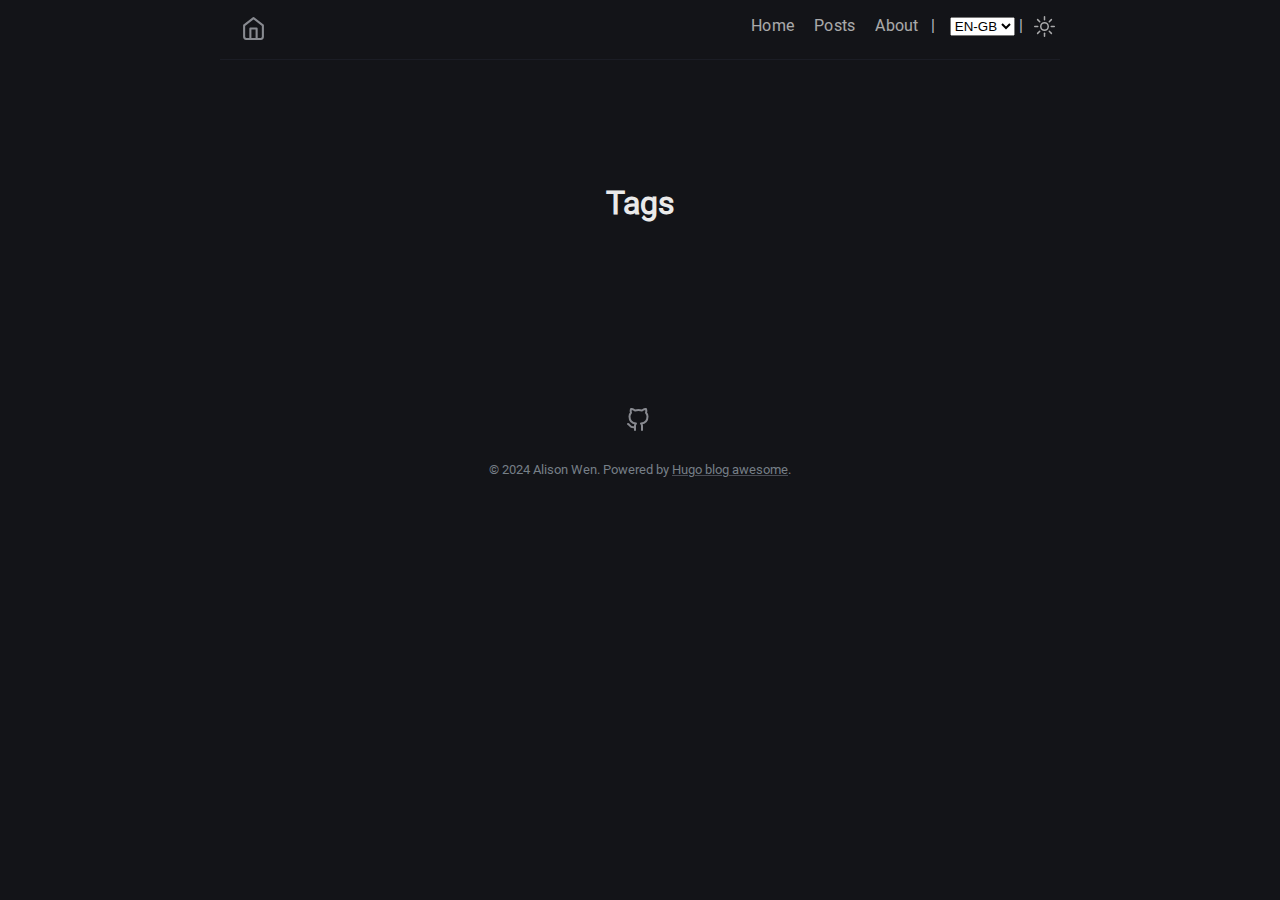
<file: tags/index.html>
<!DOCTYPE html>
<html lang="en-gb"><head><meta charset="utf-8">
<meta http-equiv="content-type" content="text/html">
<meta name="viewport" content="width=device-width, initial-scale=1.0">

<title itemprop="name">Tags | Alison&#39;s Jottings</title>
<meta property="og:title" content="Tags | Alison&#39;s Jottings" />
<meta name="twitter:title" content="Tags | Alison&#39;s Jottings" />
<meta itemprop="name" content="Tags | Alison&#39;s Jottings" />
<meta name="application-name" content="Tags | Alison&#39;s Jottings" />
<meta property="og:site_name" content="Awesome hugo blog" />

<meta name="description" content="Minimal Hugo blog theme with light and dark mode support">
<meta itemprop="description" content="Minimal Hugo blog theme with light and dark mode support" />
<meta property="og:description" content="Minimal Hugo blog theme with light and dark mode support" />
<meta name="twitter:description" content="Minimal Hugo blog theme with light and dark mode support" />

<meta property="og:locale" content="en-gb" />
<meta name="language" content="en-gb" />

  <link rel="alternate" hreflang="en-gb" href="https://alisonwen.github.io/tags/" title="English" />

  <link rel="alternate" hreflang="de-de" href="https://alisonwen.github.io/de-de/tags/" title="German" />

  <link rel="alternate" hreflang="ru-ru" href="https://alisonwen.github.io/ru-ru/tags/" title="Russian" />

  <link rel="alternate" hreflang="it" href="https://alisonwen.github.io/it/tags/" title="Italian" />






<meta name="generator" content="Hugo 0.130.0">

    
    <meta property="og:url" content="https://alisonwen.github.io/tags/">
  <meta property="og:site_name" content="Alison&#39;s Jottings">
  <meta property="og:title" content="Tags">
  <meta property="og:description" content="Minimal Hugo blog theme with light and dark mode support">
  <meta property="og:locale" content="en_gb">
  <meta property="og:type" content="website">


    
    
  <meta name="twitter:card" content="summary">
  <meta name="twitter:title" content="Tags">
  <meta name="twitter:description" content="Minimal Hugo blog theme with light and dark mode support">


    

    <link rel="canonical" href="https://alisonwen.github.io/tags/">
    <link href="/tags/index.xml" rel="alternate" type="application/rss+xml" title="Alison&#39;s Jottings">
    <link href="/tags/index.xml" rel="feed" type="application/rss+xml" title="Alison&#39;s Jottings">
    <link href="/style.min.d43bc6c79baa87f006efb2b92be952faeedeb1a3ab626c1d6abda52eae049355.css" rel="stylesheet">
    <link href="/code-highlight.min.706d31975fec544a864cb7f0d847a73ea55ca1df91bf495fd12a177138d807cf.css" rel="stylesheet">

    
    <link rel="apple-touch-icon" sizes="180x180" href="/icons/apple-touch-icon.png">
    <link rel="icon" type="image/png" sizes="32x32" href="/icons/favicon-32x32.png">
    <link rel="icon" type="image/png" sizes="16x16" href="/icons/favicon-16x16.png">
    <link rel="mask-icon" href="/icons/safari-pinned-tab.svg">
    <link rel="shortcut icon" href="/favicon.ico">




<link rel="manifest" href="https://alisonwen.github.io/site.webmanifest">

<meta name="msapplication-config" content="/browserconfig.xml">
<meta name="msapplication-TileColor" content="#2d89ef">
<meta name="theme-color" content="#434648">

    
    <link rel="icon" type="image/svg+xml" href="/icons/favicon.svg">

    
    
  

</head>
<body data-theme = "dark" class="notransition">

<script src="/js/theme.min.8961c317c5b88b953fe27525839672c9343f1058ab044696ca225656c8ba2ab0.js" integrity="sha256-iWHDF8W4i5U/4nUlg5ZyyTQ/EFirBEaWyiJWVsi6KrA="></script>

<div class="navbar" role="navigation">
    <nav class="menu" aria-label="Main Navigation">
        <a href="https://alisonwen.github.io/" class="logo">
            <svg xmlns="http://www.w3.org/2000/svg" width="25" height="25" 
viewBox="0 0 24 24" fill="none" stroke="currentColor" stroke-width="2" stroke-linecap="round" 
stroke-linejoin="round" class="feather feather-home">
<title>Home</title>
<path d="M3 9l9-7 9 7v11a2 2 0 0 1-2 2H5a2 2 0 0 1-2-2z"></path>
<polyline points="9 22 9 12 15 12 15 22"></polyline>
</svg>
        </a>
        <input type="checkbox" id="menu-trigger" class="menu-trigger" />
        <label for="menu-trigger">
            <span class="menu-icon">
                <svg xmlns="http://www.w3.org/2000/svg" width="25" height="25" stroke="currentColor" fill="none" viewBox="0 0 14 14"><title>Menu</title><path stroke-linecap="round" stroke-linejoin="round" d="M10.595 7L3.40726 7"></path><path stroke-linecap="round" stroke-linejoin="round" d="M10.5096 3.51488L3.49301 3.51488"></path><path stroke-linecap="round" stroke-linejoin="round" d="M10.5096 10.4851H3.49301"></path><path stroke-linecap="round" stroke-linejoin="round" d="M0.5 12.5V1.5C0.5 0.947715 0.947715 0.5 1.5 0.5H12.5C13.0523 0.5 13.5 0.947715 13.5 1.5V12.5C13.5 13.0523 13.0523 13.5 12.5 13.5H1.5C0.947715 13.5 0.5 13.0523 0.5 12.5Z"></path></svg>
            </span>
        </label>

        <div class="trigger">
            <ul class="trigger-container">
                
                
                <li>
                    <a class="menu-link " href="/">
                        Home
                    </a>
                    
                </li>
                
                <li>
                    <a class="menu-link " href="/posts/">
                        Posts
                    </a>
                    
                </li>
                
                <li>
                    <a class="menu-link " href="/about/">
                        About
                    </a>
                    
                </li>
                
                <li class="menu-separator">
                    <span>|</span>
                </li>
                
                
                    <li>
                        <select aria-label="Select Language" class="lang-list" id="select-language" onchange="location = this.value;">
                            
                            
                            
                                
                                
                                    
                                
                                    
                                        
                                        
                                            <option id="en-gb" value="https://alisonwen.github.io/tags/" selected>EN-GB
                                            </option>
                                        
                                    
                                
                                    
                                
                                    
                                
                            
                                
                                
                                    
                                        
                                        
                                            <option id="de-de" value="https://alisonwen.github.io/de-de/tags/">DE-DE</option>
                                        
                                    
                                
                                    
                                
                                    
                                
                                    
                                
                            
                                
                                
                                    
                                
                                    
                                
                                    
                                        
                                        
                                            <option id="ru-ru" value="https://alisonwen.github.io/ru-ru/tags/">RU-RU</option>
                                        
                                    
                                
                                    
                                
                            
                                
                                
                                    
                                
                                    
                                
                                    
                                
                                    
                                        
                                        
                                            <option id="it" value="https://alisonwen.github.io/it/tags/">IT</option>
                                        
                                    
                                
                            
                        </select>                
                    </li>
                    <li class="menu-separator">
                        <span>|</span>
                    </li>
                
            </ul>
            <a id="mode" href="#">
                <svg xmlns="http://www.w3.org/2000/svg" class="mode-sunny" width="21" height="21" viewBox="0 0 14 14" stroke-width="1">
<title>LIGHT</title><g><circle cx="7" cy="7" r="2.5" fill="none" stroke-linecap="round" stroke-linejoin="round"></circle><line x1="7" y1="0.5" x2="7" y2="2.5" fill="none" stroke-linecap="round" stroke-linejoin="round"></line><line x1="2.4" y1="2.4" x2="3.82" y2="3.82" fill="none" stroke-linecap="round" stroke-linejoin="round"></line><line x1="0.5" y1="7" x2="2.5" y2="7" fill="none" stroke-linecap="round" stroke-linejoin="round"></line><line x1="2.4" y1="11.6" x2="3.82" y2="10.18" fill="none" stroke-linecap="round" stroke-linejoin="round"></line><line x1="7" y1="13.5" x2="7" y2="11.5" fill="none" stroke-linecap="round" stroke-linejoin="round"></line><line x1="11.6" y1="11.6" x2="10.18" y2="10.18" fill="none" stroke-linecap="round" stroke-linejoin="round"></line><line x1="13.5" y1="7" x2="11.5" y2="7" fill="none" stroke-linecap="round" stroke-linejoin="round"></line><line x1="11.6" y1="2.4" x2="10.18" y2="3.82" fill="none" stroke-linecap="round" stroke-linejoin="round"></line></g></svg>
                <svg xmlns="http://www.w3.org/2000/svg" class="mode-moon" width="21" height="21" viewBox="0 0 14 14" stroke-width="1">
<title>DARK</title><g><circle cx="7" cy="7" r="2.5" fill="none" stroke-linecap="round" stroke-linejoin="round"></circle><line x1="7" y1="0.5" x2="7" y2="2.5" fill="none" stroke-linecap="round" stroke-linejoin="round"></line><line x1="2.4" y1="2.4" x2="3.82" y2="3.82" fill="none" stroke-linecap="round" stroke-linejoin="round"></line><line x1="0.5" y1="7" x2="2.5" y2="7" fill="none" stroke-linecap="round" stroke-linejoin="round"></line><line x1="2.4" y1="11.6" x2="3.82" y2="10.18" fill="none" stroke-linecap="round" stroke-linejoin="round"></line><line x1="7" y1="13.5" x2="7" y2="11.5" fill="none" stroke-linecap="round" stroke-linejoin="round"></line><line x1="11.6" y1="11.6" x2="10.18" y2="10.18" fill="none" stroke-linecap="round" stroke-linejoin="round"></line><line x1="13.5" y1="7" x2="11.5" y2="7" fill="none" stroke-linecap="round" stroke-linejoin="round"></line><line x1="11.6" y1="2.4" x2="10.18" y2="3.82" fill="none" stroke-linecap="round" stroke-linejoin="round"></line></g></svg>
            </a>
        </div>
    </nav>
</div>
<div class="wrapper list-page">
    <header class="header">
        <h1 class="header-title center">Tags</h1>
    </header>
    <main class="page-content" aria-label="Content">
         

    </main>
</div><footer class="footer">
    <span class="footer_item"> </span>
    &nbsp;

    <div class="footer_social-icons">
<a href="https://github.com/alisonwen" target="_blank" rel="noopener noreferrer me"
    title="Github">
    <svg xmlns="http://www.w3.org/2000/svg" viewBox="0 0 24 24" fill="none" stroke="currentColor" stroke-width="2"
    stroke-linecap="round" stroke-linejoin="round">
    <path
        d="M9 19c-5 1.5-5-2.5-7-3m14 6v-3.87a3.37 3.37 0 0 0-.94-2.61c3.14-.35 6.44-1.54 6.44-7A5.44 5.44 0 0 0 20 4.77 5.07 5.07 0 0 0 19.91 1S18.73.65 16 2.48a13.38 13.38 0 0 0-7 0C6.27.65 5.09 1 5.09 1A5.07 5.07 0 0 0 5 4.77a5.44 5.44 0 0 0-1.5 3.78c0 5.42 3.3 6.61 6.44 7A3.37 3.37 0 0 0 9 18.13V22">
    </path>
</svg>
</a>
</div>
    <small class="footer_copyright">
        © 2024 Alison Wen.
        Powered by <a href="https://github.com/hugo-sid/hugo-blog-awesome" target="_blank" rel="noopener">Hugo blog awesome</a>.
    </small>
</footer><a href="#" title="Go to top" id="totop">
    <svg xmlns="http://www.w3.org/2000/svg" width="48" height="48" fill="currentColor" stroke="currentColor" viewBox="0 96 960 960">
    <path d="M283 704.739 234.261 656 480 410.261 725.739 656 677 704.739l-197-197-197 197Z"/>
</svg>

</a>


    




    
    
        
    

    
    
        
    



    
    <script src="https://alisonwen.github.io/js/main.min.35f435a5d8eac613c52daa28d8af544a4512337d3e95236e4a4978417b8dcb2f.js" integrity="sha256-NfQ1pdjqxhPFLaoo2K9USkUSM30&#43;lSNuSkl4QXuNyy8="></script>

    

</body>
</html>
</file>
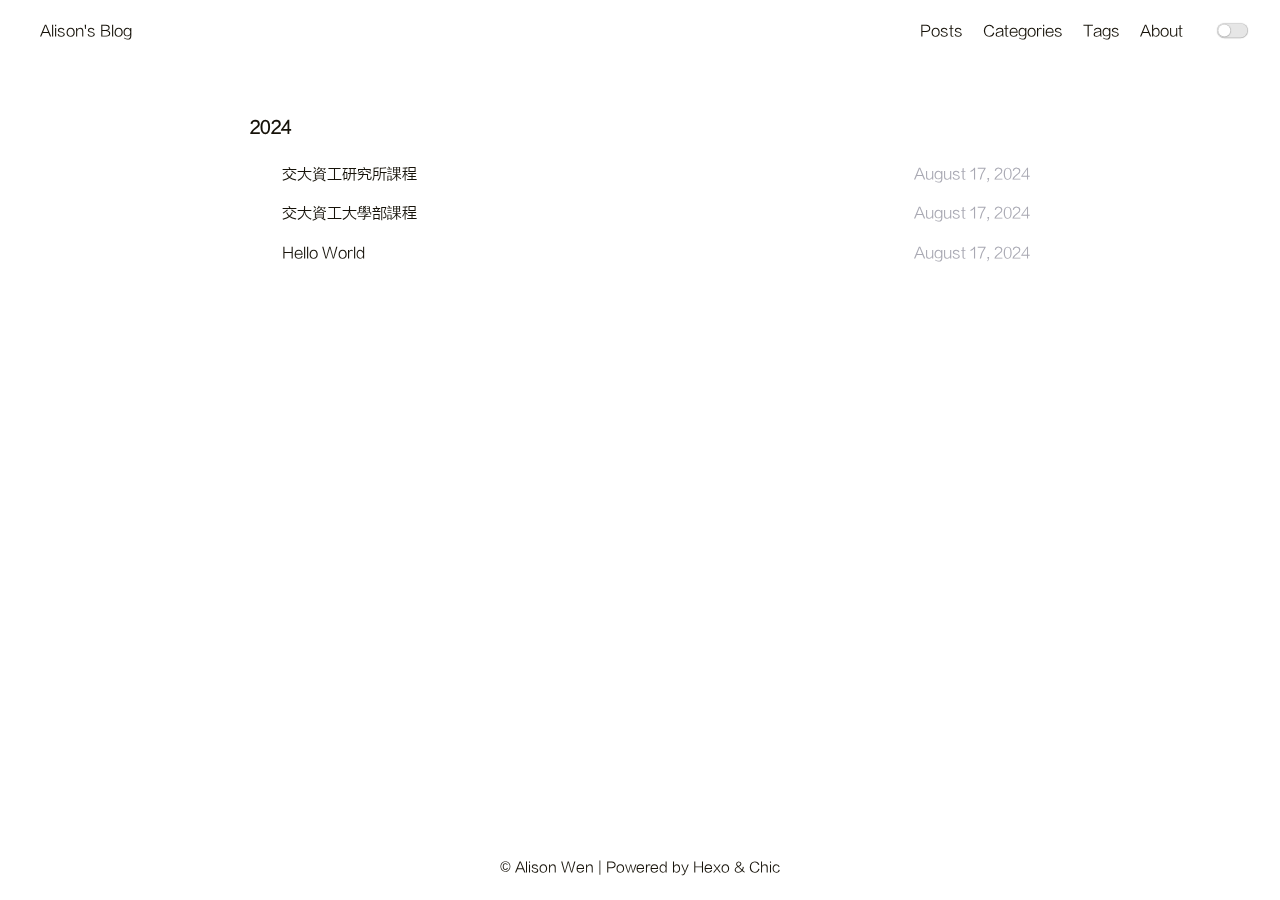
<file: archives/2024/index.html>
<!DOCTYPE html>
<html lang="en">

<head>
    <meta charset="UTF-8">
<meta name="viewport"
      content="width=device-width, initial-scale=1.0, maximum-scale=1.0, minimum-scale=1.0">
<meta http-equiv="X-UA-Compatible" content="ie=edge">

    <meta name="author" content="Alison Wen">





<title>Archives: 2024 | Alison Wen&#39;s Jottings</title>



    <link rel="icon" href="/bell_flower.ico">




    <!-- stylesheets list from _config.yml -->
    
    <link rel="stylesheet" href="/css/style.css">
    



    <!-- scripts list from _config.yml -->
    
    <script src="/js/script.js"></script>
    
    <script src="/js/tocbot.min.js"></script>
    



    
    
        
    


<meta name="generator" content="Hexo 7.3.0"></head>

<body>
    <script>
        // this function is used to check current theme before page loaded.
        (() => {
            const currentTheme = window.localStorage && window.localStorage.getItem('theme') || '';
            const isDark = currentTheme === 'dark';
            const pagebody = document.getElementsByTagName('body')[0]
            if (isDark) {
                pagebody.classList.add('dark-theme');
                // mobile
                document.getElementById("mobile-toggle-theme").innerText = "· Dark"
            } else {
                pagebody.classList.remove('dark-theme');
                // mobile
                document.getElementById("mobile-toggle-theme").innerText = "· Light"
            }
        })();
    </script>

    <div class="wrapper">
        <header>
    <nav class="navbar">
        <div class="container">
            <div class="navbar-header header-logo"><a href="/">Alison&#39;s Blog</a></div>
            <div class="menu navbar-right">
                
                    <a class="menu-item" href="/archives">Posts</a>
                
                    <a class="menu-item" href="/category">Categories</a>
                
                    <a class="menu-item" href="/tag">Tags</a>
                
                    <a class="menu-item" href="/about">About</a>
                
                <input id="switch_default" type="checkbox" class="switch_default">
                <label for="switch_default" class="toggleBtn"></label>
            </div>
        </div>
    </nav>

    
    <nav class="navbar-mobile" id="nav-mobile">
        <div class="container">
            <div class="navbar-header">
                <div>
                    <a href="/">Alison&#39;s Blog</a><a id="mobile-toggle-theme">·&nbsp;Light</a>
                </div>
                <div class="menu-toggle" onclick="mobileBtn()">&#9776; Menu</div>
            </div>
            <div class="menu" id="mobile-menu">
                
                    <a class="menu-item" href="/archives">Posts</a>
                
                    <a class="menu-item" href="/category">Categories</a>
                
                    <a class="menu-item" href="/tag">Tags</a>
                
                    <a class="menu-item" href="/about">About</a>
                
            </div>
        </div>
    </nav>

</header>
<script>
    var mobileBtn = function f() {
        var toggleMenu = document.getElementsByClassName("menu-toggle")[0];
        var mobileMenu = document.getElementById("mobile-menu");
        if(toggleMenu.classList.contains("active")){
           toggleMenu.classList.remove("active")
            mobileMenu.classList.remove("active")
        }else{
            toggleMenu.classList.add("active")
            mobileMenu.classList.add("active")
        }
    }
</script>
            <div class="main">
                <div class="post-wrap archive">
    
    
        

        
            <h3>2024</h3>
        

        <article class="archive-item">
            <a class="archive-item-link" href="/2024/08/17/%E4%BA%A4%E5%A4%A7%E8%B3%87%E5%B7%A5%E7%A0%94%E7%A9%B6%E6%89%80%E8%AA%B2%E7%A8%8B/">交大資工研究所課程</a>
            <span class="archive-item-date">August 17, 2024</span>
        </article>
    
        

        

        <article class="archive-item">
            <a class="archive-item-link" href="/2024/08/17/%E4%BA%A4%E5%A4%A7%E8%B3%87%E5%B7%A5%E5%A4%A7%E5%AD%B8%E9%83%A8%E8%AA%B2%E7%A8%8B/">交大資工大學部課程</a>
            <span class="archive-item-date">August 17, 2024</span>
        </article>
    
        

        

        <article class="archive-item">
            <a class="archive-item-link" href="/2024/08/17/hello-world/">Hello World</a>
            <span class="archive-item-date">August 17, 2024</span>
        </article>
    
    
</div>
            </div>
            <footer id="footer" class="footer">
    <div class="copyright">
        <span>© Alison Wen | Powered by <a href="https://hexo.io" target="_blank">Hexo</a> & <a href="https://github.com/Siricee/hexo-theme-Chic" target="_blank">Chic</a></span>
    </div>
</footer>

    </div>
</body>

</html>
</file>
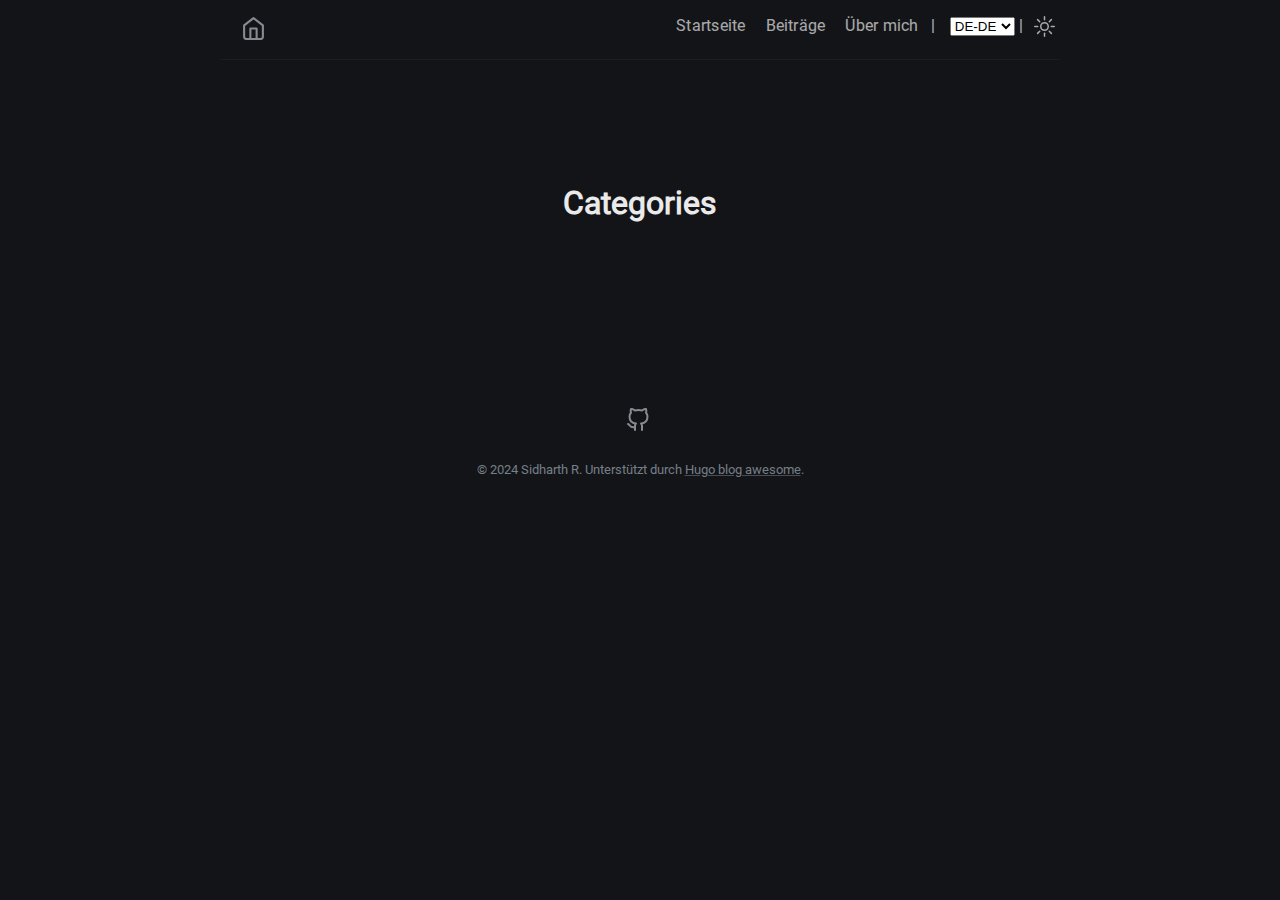
<file: de-de/categories/index.html>
<!DOCTYPE html>
<html lang="de-de"><head><meta charset="utf-8">
<meta http-equiv="content-type" content="text/html">
<meta name="viewport" content="width=device-width, initial-scale=1.0">

<title itemprop="name">Categories | Alison&#39;s Jottings</title>
<meta property="og:title" content="Categories | Alison&#39;s Jottings" />
<meta name="twitter:title" content="Categories | Alison&#39;s Jottings" />
<meta itemprop="name" content="Categories | Alison&#39;s Jottings" />
<meta name="application-name" content="Categories | Alison&#39;s Jottings" />
<meta property="og:site_name" content="Awesome hugo blog" />

<meta name="description" content="Minimales Hugo-Blog-Theme mit hellem und dunklem Modus">
<meta itemprop="description" content="Minimales Hugo-Blog-Theme mit hellem und dunklem Modus" />
<meta property="og:description" content="Minimales Hugo-Blog-Theme mit hellem und dunklem Modus" />
<meta name="twitter:description" content="Minimales Hugo-Blog-Theme mit hellem und dunklem Modus" />

<meta property="og:locale" content="de-de" />
<meta name="language" content="de-de" />

  <link rel="alternate" hreflang="en-gb" href="https://alisonwen.github.io/categories/" title="English" />

  <link rel="alternate" hreflang="de-de" href="https://alisonwen.github.io/de-de/categories/" title="German" />

  <link rel="alternate" hreflang="ru-ru" href="https://alisonwen.github.io/ru-ru/categories/" title="Russian" />

  <link rel="alternate" hreflang="it" href="https://alisonwen.github.io/it/categories/" title="Italian" />






<meta name="generator" content="Hugo 0.130.0">

    
    <meta property="og:url" content="https://alisonwen.github.io/de-de/categories/">
  <meta property="og:site_name" content="Alison&#39;s Jottings">
  <meta property="og:title" content="Categories">
  <meta property="og:description" content="Minimales Hugo-Blog-Theme mit hellem und dunklem Modus">
  <meta property="og:locale" content="de_de">
  <meta property="og:type" content="website">


    
    
  <meta name="twitter:card" content="summary">
  <meta name="twitter:title" content="Categories">
  <meta name="twitter:description" content="Minimales Hugo-Blog-Theme mit hellem und dunklem Modus">


    

    <link rel="canonical" href="https://alisonwen.github.io/de-de/categories/">
    <link href="/de-de/categories/index.xml" rel="alternate" type="application/rss+xml" title="Alison&#39;s Jottings">
    <link href="/de-de/categories/index.xml" rel="feed" type="application/rss+xml" title="Alison&#39;s Jottings">
    <link href="/style.min.d43bc6c79baa87f006efb2b92be952faeedeb1a3ab626c1d6abda52eae049355.css" rel="stylesheet">
    <link href="/code-highlight.min.706d31975fec544a864cb7f0d847a73ea55ca1df91bf495fd12a177138d807cf.css" rel="stylesheet">

    
    <link rel="apple-touch-icon" sizes="180x180" href="/icons/apple-touch-icon.png">
    <link rel="icon" type="image/png" sizes="32x32" href="/icons/favicon-32x32.png">
    <link rel="icon" type="image/png" sizes="16x16" href="/icons/favicon-16x16.png">
    <link rel="mask-icon" href="/icons/safari-pinned-tab.svg">
    <link rel="shortcut icon" href="/favicon.ico">




<link rel="manifest" href="https://alisonwen.github.io/site.webmanifest">

<meta name="msapplication-config" content="/browserconfig.xml">
<meta name="msapplication-TileColor" content="#2d89ef">
<meta name="theme-color" content="#434648">

    
    <link rel="icon" type="image/svg+xml" href="/icons/favicon.svg">

    
    
  

</head>
<body data-theme = "dark" class="notransition">

<script src="/js/theme.min.8961c317c5b88b953fe27525839672c9343f1058ab044696ca225656c8ba2ab0.js" integrity="sha256-iWHDF8W4i5U/4nUlg5ZyyTQ/EFirBEaWyiJWVsi6KrA="></script>

<div class="navbar" role="navigation">
    <nav class="menu" aria-label="Main Navigation">
        <a href="https://alisonwen.github.io/de-de/" class="logo">
            <svg xmlns="http://www.w3.org/2000/svg" width="25" height="25" 
viewBox="0 0 24 24" fill="none" stroke="currentColor" stroke-width="2" stroke-linecap="round" 
stroke-linejoin="round" class="feather feather-home">
<title>Startseite</title>
<path d="M3 9l9-7 9 7v11a2 2 0 0 1-2 2H5a2 2 0 0 1-2-2z"></path>
<polyline points="9 22 9 12 15 12 15 22"></polyline>
</svg>
        </a>
        <input type="checkbox" id="menu-trigger" class="menu-trigger" />
        <label for="menu-trigger">
            <span class="menu-icon">
                <svg xmlns="http://www.w3.org/2000/svg" width="25" height="25" stroke="currentColor" fill="none" viewBox="0 0 14 14"><title>Menu</title><path stroke-linecap="round" stroke-linejoin="round" d="M10.595 7L3.40726 7"></path><path stroke-linecap="round" stroke-linejoin="round" d="M10.5096 3.51488L3.49301 3.51488"></path><path stroke-linecap="round" stroke-linejoin="round" d="M10.5096 10.4851H3.49301"></path><path stroke-linecap="round" stroke-linejoin="round" d="M0.5 12.5V1.5C0.5 0.947715 0.947715 0.5 1.5 0.5H12.5C13.0523 0.5 13.5 0.947715 13.5 1.5V12.5C13.5 13.0523 13.0523 13.5 12.5 13.5H1.5C0.947715 13.5 0.5 13.0523 0.5 12.5Z"></path></svg>
            </span>
        </label>

        <div class="trigger">
            <ul class="trigger-container">
                
                
                <li>
                    <a class="menu-link " href="/de-de/">
                        Startseite
                    </a>
                    
                </li>
                
                <li>
                    <a class="menu-link " href="/posts/">
                        Beiträge
                    </a>
                    
                </li>
                
                <li>
                    <a class="menu-link " href="/about/">
                        Über mich
                    </a>
                    
                </li>
                
                <li class="menu-separator">
                    <span>|</span>
                </li>
                
                
                    <li>
                        <select aria-label="Select Language" class="lang-list" id="select-language" onchange="location = this.value;">
                            
                            
                            
                                
                                
                                    
                                
                                    
                                        
                                        
                                            <option id="en-gb" value="https://alisonwen.github.io/categories/">EN-GB</option>
                                        
                                    
                                
                                    
                                
                                    
                                
                            
                                
                                
                                    
                                        
                                        
                                            <option id="de-de" value="https://alisonwen.github.io/de-de/categories/" selected>DE-DE
                                            </option>
                                        
                                    
                                
                                    
                                
                                    
                                
                                    
                                
                            
                                
                                
                                    
                                
                                    
                                
                                    
                                        
                                        
                                            <option id="ru-ru" value="https://alisonwen.github.io/ru-ru/categories/">RU-RU</option>
                                        
                                    
                                
                                    
                                
                            
                                
                                
                                    
                                
                                    
                                
                                    
                                
                                    
                                        
                                        
                                            <option id="it" value="https://alisonwen.github.io/it/categories/">IT</option>
                                        
                                    
                                
                            
                        </select>                
                    </li>
                    <li class="menu-separator">
                        <span>|</span>
                    </li>
                
            </ul>
            <a id="mode" href="#">
                <svg xmlns="http://www.w3.org/2000/svg" class="mode-sunny" width="21" height="21" viewBox="0 0 14 14" stroke-width="1">
<title>LIGHT</title><g><circle cx="7" cy="7" r="2.5" fill="none" stroke-linecap="round" stroke-linejoin="round"></circle><line x1="7" y1="0.5" x2="7" y2="2.5" fill="none" stroke-linecap="round" stroke-linejoin="round"></line><line x1="2.4" y1="2.4" x2="3.82" y2="3.82" fill="none" stroke-linecap="round" stroke-linejoin="round"></line><line x1="0.5" y1="7" x2="2.5" y2="7" fill="none" stroke-linecap="round" stroke-linejoin="round"></line><line x1="2.4" y1="11.6" x2="3.82" y2="10.18" fill="none" stroke-linecap="round" stroke-linejoin="round"></line><line x1="7" y1="13.5" x2="7" y2="11.5" fill="none" stroke-linecap="round" stroke-linejoin="round"></line><line x1="11.6" y1="11.6" x2="10.18" y2="10.18" fill="none" stroke-linecap="round" stroke-linejoin="round"></line><line x1="13.5" y1="7" x2="11.5" y2="7" fill="none" stroke-linecap="round" stroke-linejoin="round"></line><line x1="11.6" y1="2.4" x2="10.18" y2="3.82" fill="none" stroke-linecap="round" stroke-linejoin="round"></line></g></svg>
                <svg xmlns="http://www.w3.org/2000/svg" class="mode-moon" width="21" height="21" viewBox="0 0 14 14" stroke-width="1">
<title>DARK</title><g><circle cx="7" cy="7" r="2.5" fill="none" stroke-linecap="round" stroke-linejoin="round"></circle><line x1="7" y1="0.5" x2="7" y2="2.5" fill="none" stroke-linecap="round" stroke-linejoin="round"></line><line x1="2.4" y1="2.4" x2="3.82" y2="3.82" fill="none" stroke-linecap="round" stroke-linejoin="round"></line><line x1="0.5" y1="7" x2="2.5" y2="7" fill="none" stroke-linecap="round" stroke-linejoin="round"></line><line x1="2.4" y1="11.6" x2="3.82" y2="10.18" fill="none" stroke-linecap="round" stroke-linejoin="round"></line><line x1="7" y1="13.5" x2="7" y2="11.5" fill="none" stroke-linecap="round" stroke-linejoin="round"></line><line x1="11.6" y1="11.6" x2="10.18" y2="10.18" fill="none" stroke-linecap="round" stroke-linejoin="round"></line><line x1="13.5" y1="7" x2="11.5" y2="7" fill="none" stroke-linecap="round" stroke-linejoin="round"></line><line x1="11.6" y1="2.4" x2="10.18" y2="3.82" fill="none" stroke-linecap="round" stroke-linejoin="round"></line></g></svg>
            </a>
        </div>
    </nav>
</div>
<div class="wrapper list-page">
    <header class="header">
        <h1 class="header-title center">Categories</h1>
    </header>
    <main class="page-content" aria-label="Content">
         

    </main>
</div><footer class="footer">
    <span class="footer_item"> </span>
    &nbsp;

    <div class="footer_social-icons">
<a href="https://github.com/alisonwen" target="_blank" rel="noopener noreferrer me"
    title="Github">
    <svg xmlns="http://www.w3.org/2000/svg" viewBox="0 0 24 24" fill="none" stroke="currentColor" stroke-width="2"
    stroke-linecap="round" stroke-linejoin="round">
    <path
        d="M9 19c-5 1.5-5-2.5-7-3m14 6v-3.87a3.37 3.37 0 0 0-.94-2.61c3.14-.35 6.44-1.54 6.44-7A5.44 5.44 0 0 0 20 4.77 5.07 5.07 0 0 0 19.91 1S18.73.65 16 2.48a13.38 13.38 0 0 0-7 0C6.27.65 5.09 1 5.09 1A5.07 5.07 0 0 0 5 4.77a5.44 5.44 0 0 0-1.5 3.78c0 5.42 3.3 6.61 6.44 7A3.37 3.37 0 0 0 9 18.13V22">
    </path>
</svg>
</a>
</div>
    <small class="footer_copyright">
        © 2024 Sidharth R.
        Unterstützt durch <a href="https://github.com/hugo-sid/hugo-blog-awesome" target="_blank" rel="noopener">Hugo blog awesome</a>.
    </small>
</footer><a href="#" title="Zum Seitenanfang" id="totop">
    <svg xmlns="http://www.w3.org/2000/svg" width="48" height="48" fill="currentColor" stroke="currentColor" viewBox="0 96 960 960">
    <path d="M283 704.739 234.261 656 480 410.261 725.739 656 677 704.739l-197-197-197 197Z"/>
</svg>

</a>


    




    
    
        
    

    
    
        
    



    
    <script src="https://alisonwen.github.io/js/main.min.35f435a5d8eac613c52daa28d8af544a4512337d3e95236e4a4978417b8dcb2f.js" integrity="sha256-NfQ1pdjqxhPFLaoo2K9USkUSM30&#43;lSNuSkl4QXuNyy8="></script>

    

</body>
</html>
</file>
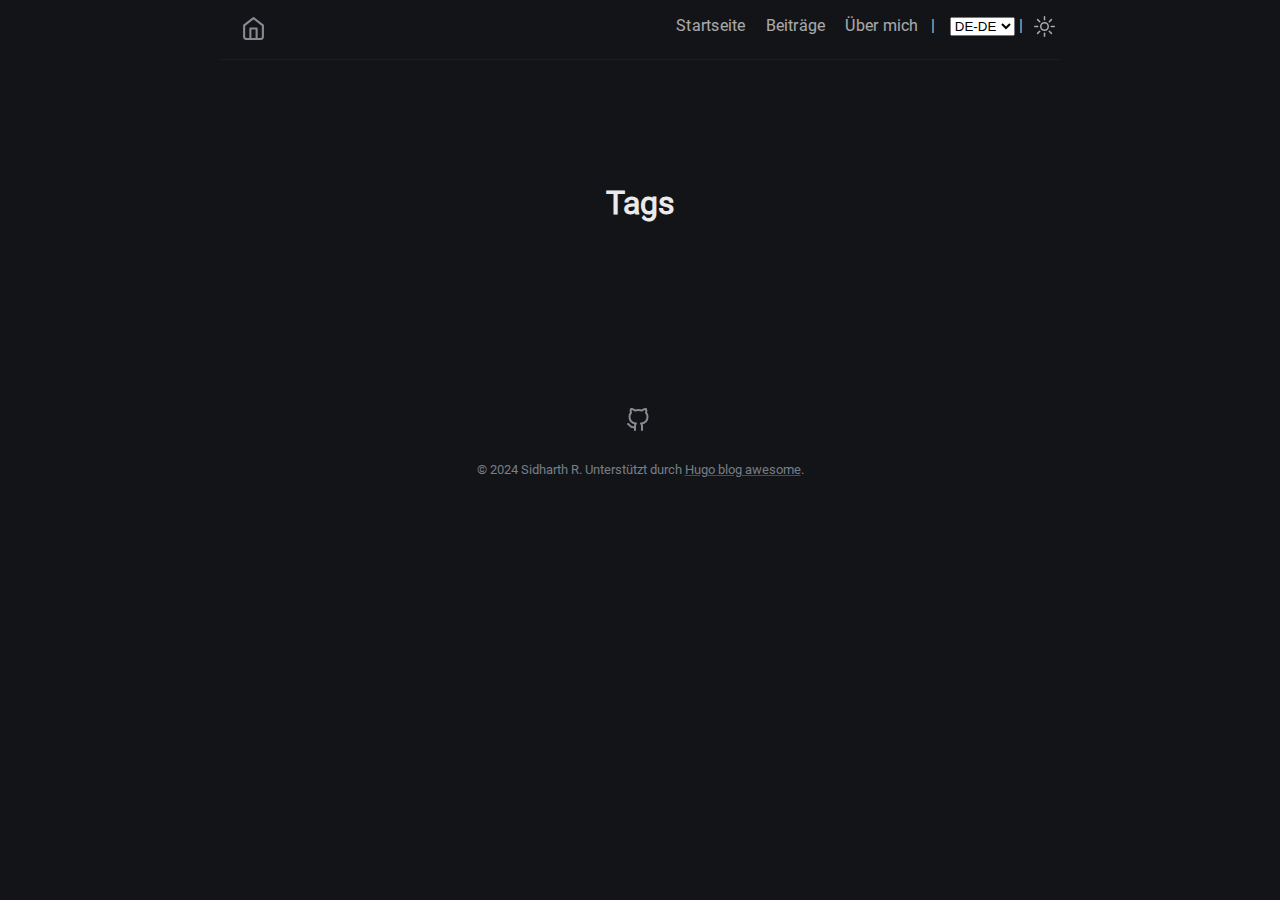
<file: de-de/tags/index.html>
<!DOCTYPE html>
<html lang="de-de"><head><meta charset="utf-8">
<meta http-equiv="content-type" content="text/html">
<meta name="viewport" content="width=device-width, initial-scale=1.0">

<title itemprop="name">Tags | Alison&#39;s Jottings</title>
<meta property="og:title" content="Tags | Alison&#39;s Jottings" />
<meta name="twitter:title" content="Tags | Alison&#39;s Jottings" />
<meta itemprop="name" content="Tags | Alison&#39;s Jottings" />
<meta name="application-name" content="Tags | Alison&#39;s Jottings" />
<meta property="og:site_name" content="Awesome hugo blog" />

<meta name="description" content="Minimales Hugo-Blog-Theme mit hellem und dunklem Modus">
<meta itemprop="description" content="Minimales Hugo-Blog-Theme mit hellem und dunklem Modus" />
<meta property="og:description" content="Minimales Hugo-Blog-Theme mit hellem und dunklem Modus" />
<meta name="twitter:description" content="Minimales Hugo-Blog-Theme mit hellem und dunklem Modus" />

<meta property="og:locale" content="de-de" />
<meta name="language" content="de-de" />

  <link rel="alternate" hreflang="en-gb" href="https://alisonwen.github.io/tags/" title="English" />

  <link rel="alternate" hreflang="de-de" href="https://alisonwen.github.io/de-de/tags/" title="German" />

  <link rel="alternate" hreflang="ru-ru" href="https://alisonwen.github.io/ru-ru/tags/" title="Russian" />

  <link rel="alternate" hreflang="it" href="https://alisonwen.github.io/it/tags/" title="Italian" />






<meta name="generator" content="Hugo 0.130.0">

    
    <meta property="og:url" content="https://alisonwen.github.io/de-de/tags/">
  <meta property="og:site_name" content="Alison&#39;s Jottings">
  <meta property="og:title" content="Tags">
  <meta property="og:description" content="Minimales Hugo-Blog-Theme mit hellem und dunklem Modus">
  <meta property="og:locale" content="de_de">
  <meta property="og:type" content="website">


    
    
  <meta name="twitter:card" content="summary">
  <meta name="twitter:title" content="Tags">
  <meta name="twitter:description" content="Minimales Hugo-Blog-Theme mit hellem und dunklem Modus">


    

    <link rel="canonical" href="https://alisonwen.github.io/de-de/tags/">
    <link href="/de-de/tags/index.xml" rel="alternate" type="application/rss+xml" title="Alison&#39;s Jottings">
    <link href="/de-de/tags/index.xml" rel="feed" type="application/rss+xml" title="Alison&#39;s Jottings">
    <link href="/style.min.d43bc6c79baa87f006efb2b92be952faeedeb1a3ab626c1d6abda52eae049355.css" rel="stylesheet">
    <link href="/code-highlight.min.706d31975fec544a864cb7f0d847a73ea55ca1df91bf495fd12a177138d807cf.css" rel="stylesheet">

    
    <link rel="apple-touch-icon" sizes="180x180" href="/icons/apple-touch-icon.png">
    <link rel="icon" type="image/png" sizes="32x32" href="/icons/favicon-32x32.png">
    <link rel="icon" type="image/png" sizes="16x16" href="/icons/favicon-16x16.png">
    <link rel="mask-icon" href="/icons/safari-pinned-tab.svg">
    <link rel="shortcut icon" href="/favicon.ico">




<link rel="manifest" href="https://alisonwen.github.io/site.webmanifest">

<meta name="msapplication-config" content="/browserconfig.xml">
<meta name="msapplication-TileColor" content="#2d89ef">
<meta name="theme-color" content="#434648">

    
    <link rel="icon" type="image/svg+xml" href="/icons/favicon.svg">

    
    
  

</head>
<body data-theme = "dark" class="notransition">

<script src="/js/theme.min.8961c317c5b88b953fe27525839672c9343f1058ab044696ca225656c8ba2ab0.js" integrity="sha256-iWHDF8W4i5U/4nUlg5ZyyTQ/EFirBEaWyiJWVsi6KrA="></script>

<div class="navbar" role="navigation">
    <nav class="menu" aria-label="Main Navigation">
        <a href="https://alisonwen.github.io/de-de/" class="logo">
            <svg xmlns="http://www.w3.org/2000/svg" width="25" height="25" 
viewBox="0 0 24 24" fill="none" stroke="currentColor" stroke-width="2" stroke-linecap="round" 
stroke-linejoin="round" class="feather feather-home">
<title>Startseite</title>
<path d="M3 9l9-7 9 7v11a2 2 0 0 1-2 2H5a2 2 0 0 1-2-2z"></path>
<polyline points="9 22 9 12 15 12 15 22"></polyline>
</svg>
        </a>
        <input type="checkbox" id="menu-trigger" class="menu-trigger" />
        <label for="menu-trigger">
            <span class="menu-icon">
                <svg xmlns="http://www.w3.org/2000/svg" width="25" height="25" stroke="currentColor" fill="none" viewBox="0 0 14 14"><title>Menu</title><path stroke-linecap="round" stroke-linejoin="round" d="M10.595 7L3.40726 7"></path><path stroke-linecap="round" stroke-linejoin="round" d="M10.5096 3.51488L3.49301 3.51488"></path><path stroke-linecap="round" stroke-linejoin="round" d="M10.5096 10.4851H3.49301"></path><path stroke-linecap="round" stroke-linejoin="round" d="M0.5 12.5V1.5C0.5 0.947715 0.947715 0.5 1.5 0.5H12.5C13.0523 0.5 13.5 0.947715 13.5 1.5V12.5C13.5 13.0523 13.0523 13.5 12.5 13.5H1.5C0.947715 13.5 0.5 13.0523 0.5 12.5Z"></path></svg>
            </span>
        </label>

        <div class="trigger">
            <ul class="trigger-container">
                
                
                <li>
                    <a class="menu-link " href="/de-de/">
                        Startseite
                    </a>
                    
                </li>
                
                <li>
                    <a class="menu-link " href="/posts/">
                        Beiträge
                    </a>
                    
                </li>
                
                <li>
                    <a class="menu-link " href="/about/">
                        Über mich
                    </a>
                    
                </li>
                
                <li class="menu-separator">
                    <span>|</span>
                </li>
                
                
                    <li>
                        <select aria-label="Select Language" class="lang-list" id="select-language" onchange="location = this.value;">
                            
                            
                            
                                
                                
                                    
                                
                                    
                                        
                                        
                                            <option id="en-gb" value="https://alisonwen.github.io/tags/">EN-GB</option>
                                        
                                    
                                
                                    
                                
                                    
                                
                            
                                
                                
                                    
                                        
                                        
                                            <option id="de-de" value="https://alisonwen.github.io/de-de/tags/" selected>DE-DE
                                            </option>
                                        
                                    
                                
                                    
                                
                                    
                                
                                    
                                
                            
                                
                                
                                    
                                
                                    
                                
                                    
                                        
                                        
                                            <option id="ru-ru" value="https://alisonwen.github.io/ru-ru/tags/">RU-RU</option>
                                        
                                    
                                
                                    
                                
                            
                                
                                
                                    
                                
                                    
                                
                                    
                                
                                    
                                        
                                        
                                            <option id="it" value="https://alisonwen.github.io/it/tags/">IT</option>
                                        
                                    
                                
                            
                        </select>                
                    </li>
                    <li class="menu-separator">
                        <span>|</span>
                    </li>
                
            </ul>
            <a id="mode" href="#">
                <svg xmlns="http://www.w3.org/2000/svg" class="mode-sunny" width="21" height="21" viewBox="0 0 14 14" stroke-width="1">
<title>LIGHT</title><g><circle cx="7" cy="7" r="2.5" fill="none" stroke-linecap="round" stroke-linejoin="round"></circle><line x1="7" y1="0.5" x2="7" y2="2.5" fill="none" stroke-linecap="round" stroke-linejoin="round"></line><line x1="2.4" y1="2.4" x2="3.82" y2="3.82" fill="none" stroke-linecap="round" stroke-linejoin="round"></line><line x1="0.5" y1="7" x2="2.5" y2="7" fill="none" stroke-linecap="round" stroke-linejoin="round"></line><line x1="2.4" y1="11.6" x2="3.82" y2="10.18" fill="none" stroke-linecap="round" stroke-linejoin="round"></line><line x1="7" y1="13.5" x2="7" y2="11.5" fill="none" stroke-linecap="round" stroke-linejoin="round"></line><line x1="11.6" y1="11.6" x2="10.18" y2="10.18" fill="none" stroke-linecap="round" stroke-linejoin="round"></line><line x1="13.5" y1="7" x2="11.5" y2="7" fill="none" stroke-linecap="round" stroke-linejoin="round"></line><line x1="11.6" y1="2.4" x2="10.18" y2="3.82" fill="none" stroke-linecap="round" stroke-linejoin="round"></line></g></svg>
                <svg xmlns="http://www.w3.org/2000/svg" class="mode-moon" width="21" height="21" viewBox="0 0 14 14" stroke-width="1">
<title>DARK</title><g><circle cx="7" cy="7" r="2.5" fill="none" stroke-linecap="round" stroke-linejoin="round"></circle><line x1="7" y1="0.5" x2="7" y2="2.5" fill="none" stroke-linecap="round" stroke-linejoin="round"></line><line x1="2.4" y1="2.4" x2="3.82" y2="3.82" fill="none" stroke-linecap="round" stroke-linejoin="round"></line><line x1="0.5" y1="7" x2="2.5" y2="7" fill="none" stroke-linecap="round" stroke-linejoin="round"></line><line x1="2.4" y1="11.6" x2="3.82" y2="10.18" fill="none" stroke-linecap="round" stroke-linejoin="round"></line><line x1="7" y1="13.5" x2="7" y2="11.5" fill="none" stroke-linecap="round" stroke-linejoin="round"></line><line x1="11.6" y1="11.6" x2="10.18" y2="10.18" fill="none" stroke-linecap="round" stroke-linejoin="round"></line><line x1="13.5" y1="7" x2="11.5" y2="7" fill="none" stroke-linecap="round" stroke-linejoin="round"></line><line x1="11.6" y1="2.4" x2="10.18" y2="3.82" fill="none" stroke-linecap="round" stroke-linejoin="round"></line></g></svg>
            </a>
        </div>
    </nav>
</div>
<div class="wrapper list-page">
    <header class="header">
        <h1 class="header-title center">Tags</h1>
    </header>
    <main class="page-content" aria-label="Content">
         

    </main>
</div><footer class="footer">
    <span class="footer_item"> </span>
    &nbsp;

    <div class="footer_social-icons">
<a href="https://github.com/alisonwen" target="_blank" rel="noopener noreferrer me"
    title="Github">
    <svg xmlns="http://www.w3.org/2000/svg" viewBox="0 0 24 24" fill="none" stroke="currentColor" stroke-width="2"
    stroke-linecap="round" stroke-linejoin="round">
    <path
        d="M9 19c-5 1.5-5-2.5-7-3m14 6v-3.87a3.37 3.37 0 0 0-.94-2.61c3.14-.35 6.44-1.54 6.44-7A5.44 5.44 0 0 0 20 4.77 5.07 5.07 0 0 0 19.91 1S18.73.65 16 2.48a13.38 13.38 0 0 0-7 0C6.27.65 5.09 1 5.09 1A5.07 5.07 0 0 0 5 4.77a5.44 5.44 0 0 0-1.5 3.78c0 5.42 3.3 6.61 6.44 7A3.37 3.37 0 0 0 9 18.13V22">
    </path>
</svg>
</a>
</div>
    <small class="footer_copyright">
        © 2024 Sidharth R.
        Unterstützt durch <a href="https://github.com/hugo-sid/hugo-blog-awesome" target="_blank" rel="noopener">Hugo blog awesome</a>.
    </small>
</footer><a href="#" title="Zum Seitenanfang" id="totop">
    <svg xmlns="http://www.w3.org/2000/svg" width="48" height="48" fill="currentColor" stroke="currentColor" viewBox="0 96 960 960">
    <path d="M283 704.739 234.261 656 480 410.261 725.739 656 677 704.739l-197-197-197 197Z"/>
</svg>

</a>


    




    
    
        
    

    
    
        
    



    
    <script src="https://alisonwen.github.io/js/main.min.35f435a5d8eac613c52daa28d8af544a4512337d3e95236e4a4978417b8dcb2f.js" integrity="sha256-NfQ1pdjqxhPFLaoo2K9USkUSM30&#43;lSNuSkl4QXuNyy8="></script>

    

</body>
</html>
</file>
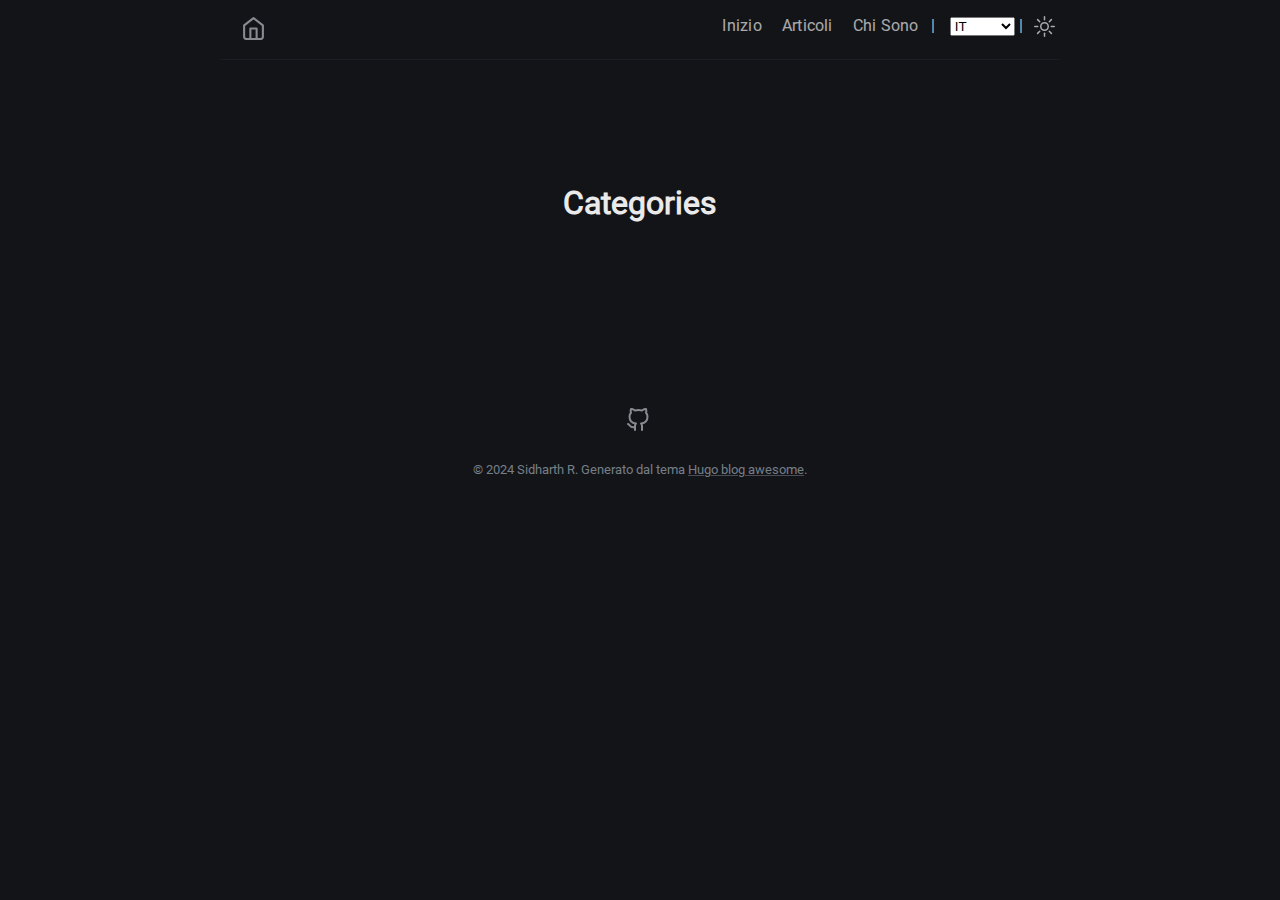
<file: it/categories/index.html>
<!DOCTYPE html>
<html lang="it"><head><meta charset="utf-8">
<meta http-equiv="content-type" content="text/html">
<meta name="viewport" content="width=device-width, initial-scale=1.0">

<title itemprop="name">Categories | Alison&#39;s Jottings</title>
<meta property="og:title" content="Categories | Alison&#39;s Jottings" />
<meta name="twitter:title" content="Categories | Alison&#39;s Jottings" />
<meta itemprop="name" content="Categories | Alison&#39;s Jottings" />
<meta name="application-name" content="Categories | Alison&#39;s Jottings" />
<meta property="og:site_name" content="Awesome hugo blog" />

<meta name="description" content="Un tema Hugo veloce e minimalista con supporto per la modalità chiara e scura, per la gestione di un sito o di un blog personale">
<meta itemprop="description" content="Un tema Hugo veloce e minimalista con supporto per la modalità chiara e scura, per la gestione di un sito o di un blog personale" />
<meta property="og:description" content="Un tema Hugo veloce e minimalista con supporto per la modalità chiara e scura, per la gestione di un sito o di un blog personale" />
<meta name="twitter:description" content="Un tema Hugo veloce e minimalista con supporto per la modalità chiara e scura, per la gestione di un sito o di un blog personale" />

<meta property="og:locale" content="it" />
<meta name="language" content="it" />

  <link rel="alternate" hreflang="en-gb" href="https://alisonwen.github.io/categories/" title="English" />

  <link rel="alternate" hreflang="de-de" href="https://alisonwen.github.io/de-de/categories/" title="German" />

  <link rel="alternate" hreflang="ru-ru" href="https://alisonwen.github.io/ru-ru/categories/" title="Russian" />

  <link rel="alternate" hreflang="it" href="https://alisonwen.github.io/it/categories/" title="Italian" />






<meta name="generator" content="Hugo 0.130.0">

    
    <meta property="og:url" content="https://alisonwen.github.io/it/categories/">
  <meta property="og:site_name" content="Alison&#39;s Jottings">
  <meta property="og:title" content="Categories">
  <meta property="og:description" content="Un tema Hugo veloce e minimalista con supporto per la modalità chiara e scura, per la gestione di un sito o di un blog personale">
  <meta property="og:locale" content="it">
  <meta property="og:type" content="website">


    
    
  <meta name="twitter:card" content="summary">
  <meta name="twitter:title" content="Categories">
  <meta name="twitter:description" content="Un tema Hugo veloce e minimalista con supporto per la modalità chiara e scura, per la gestione di un sito o di un blog personale">


    

    <link rel="canonical" href="https://alisonwen.github.io/it/categories/">
    <link href="/it/categories/index.xml" rel="alternate" type="application/rss+xml" title="Alison&#39;s Jottings">
    <link href="/it/categories/index.xml" rel="feed" type="application/rss+xml" title="Alison&#39;s Jottings">
    <link href="/style.min.d43bc6c79baa87f006efb2b92be952faeedeb1a3ab626c1d6abda52eae049355.css" rel="stylesheet">
    <link href="/code-highlight.min.706d31975fec544a864cb7f0d847a73ea55ca1df91bf495fd12a177138d807cf.css" rel="stylesheet">

    
    <link rel="apple-touch-icon" sizes="180x180" href="/icons/apple-touch-icon.png">
    <link rel="icon" type="image/png" sizes="32x32" href="/icons/favicon-32x32.png">
    <link rel="icon" type="image/png" sizes="16x16" href="/icons/favicon-16x16.png">
    <link rel="mask-icon" href="/icons/safari-pinned-tab.svg">
    <link rel="shortcut icon" href="/favicon.ico">




<link rel="manifest" href="https://alisonwen.github.io/site.webmanifest">

<meta name="msapplication-config" content="/browserconfig.xml">
<meta name="msapplication-TileColor" content="#2d89ef">
<meta name="theme-color" content="#434648">

    
    <link rel="icon" type="image/svg+xml" href="/icons/favicon.svg">

    
    
  

</head>
<body data-theme = "dark" class="notransition">

<script src="/js/theme.min.8961c317c5b88b953fe27525839672c9343f1058ab044696ca225656c8ba2ab0.js" integrity="sha256-iWHDF8W4i5U/4nUlg5ZyyTQ/EFirBEaWyiJWVsi6KrA="></script>

<div class="navbar" role="navigation">
    <nav class="menu" aria-label="Main Navigation">
        <a href="https://alisonwen.github.io/it/" class="logo">
            <svg xmlns="http://www.w3.org/2000/svg" width="25" height="25" 
viewBox="0 0 24 24" fill="none" stroke="currentColor" stroke-width="2" stroke-linecap="round" 
stroke-linejoin="round" class="feather feather-home">
<title>Inizio</title>
<path d="M3 9l9-7 9 7v11a2 2 0 0 1-2 2H5a2 2 0 0 1-2-2z"></path>
<polyline points="9 22 9 12 15 12 15 22"></polyline>
</svg>
        </a>
        <input type="checkbox" id="menu-trigger" class="menu-trigger" />
        <label for="menu-trigger">
            <span class="menu-icon">
                <svg xmlns="http://www.w3.org/2000/svg" width="25" height="25" stroke="currentColor" fill="none" viewBox="0 0 14 14"><title>Menu</title><path stroke-linecap="round" stroke-linejoin="round" d="M10.595 7L3.40726 7"></path><path stroke-linecap="round" stroke-linejoin="round" d="M10.5096 3.51488L3.49301 3.51488"></path><path stroke-linecap="round" stroke-linejoin="round" d="M10.5096 10.4851H3.49301"></path><path stroke-linecap="round" stroke-linejoin="round" d="M0.5 12.5V1.5C0.5 0.947715 0.947715 0.5 1.5 0.5H12.5C13.0523 0.5 13.5 0.947715 13.5 1.5V12.5C13.5 13.0523 13.0523 13.5 12.5 13.5H1.5C0.947715 13.5 0.5 13.0523 0.5 12.5Z"></path></svg>
            </span>
        </label>

        <div class="trigger">
            <ul class="trigger-container">
                
                
                <li>
                    <a class="menu-link " href="/it/">
                        Inizio
                    </a>
                    
                </li>
                
                <li>
                    <a class="menu-link " href="/posts/">
                        Articoli
                    </a>
                    
                </li>
                
                <li>
                    <a class="menu-link " href="/about/">
                        Chi Sono
                    </a>
                    
                </li>
                
                <li class="menu-separator">
                    <span>|</span>
                </li>
                
                
                    <li>
                        <select aria-label="Select Language" class="lang-list" id="select-language" onchange="location = this.value;">
                            
                            
                            
                                
                                
                                    
                                
                                    
                                        
                                        
                                            <option id="en-gb" value="https://alisonwen.github.io/categories/">EN-GB</option>
                                        
                                    
                                
                                    
                                
                                    
                                
                            
                                
                                
                                    
                                        
                                        
                                            <option id="de-de" value="https://alisonwen.github.io/de-de/categories/">DE-DE</option>
                                        
                                    
                                
                                    
                                
                                    
                                
                                    
                                
                            
                                
                                
                                    
                                
                                    
                                
                                    
                                        
                                        
                                            <option id="ru-ru" value="https://alisonwen.github.io/ru-ru/categories/">RU-RU</option>
                                        
                                    
                                
                                    
                                
                            
                                
                                
                                    
                                
                                    
                                
                                    
                                
                                    
                                        
                                        
                                            <option id="it" value="https://alisonwen.github.io/it/categories/" selected>IT
                                            </option>
                                        
                                    
                                
                            
                        </select>                
                    </li>
                    <li class="menu-separator">
                        <span>|</span>
                    </li>
                
            </ul>
            <a id="mode" href="#">
                <svg xmlns="http://www.w3.org/2000/svg" class="mode-sunny" width="21" height="21" viewBox="0 0 14 14" stroke-width="1">
<title>LIGHT</title><g><circle cx="7" cy="7" r="2.5" fill="none" stroke-linecap="round" stroke-linejoin="round"></circle><line x1="7" y1="0.5" x2="7" y2="2.5" fill="none" stroke-linecap="round" stroke-linejoin="round"></line><line x1="2.4" y1="2.4" x2="3.82" y2="3.82" fill="none" stroke-linecap="round" stroke-linejoin="round"></line><line x1="0.5" y1="7" x2="2.5" y2="7" fill="none" stroke-linecap="round" stroke-linejoin="round"></line><line x1="2.4" y1="11.6" x2="3.82" y2="10.18" fill="none" stroke-linecap="round" stroke-linejoin="round"></line><line x1="7" y1="13.5" x2="7" y2="11.5" fill="none" stroke-linecap="round" stroke-linejoin="round"></line><line x1="11.6" y1="11.6" x2="10.18" y2="10.18" fill="none" stroke-linecap="round" stroke-linejoin="round"></line><line x1="13.5" y1="7" x2="11.5" y2="7" fill="none" stroke-linecap="round" stroke-linejoin="round"></line><line x1="11.6" y1="2.4" x2="10.18" y2="3.82" fill="none" stroke-linecap="round" stroke-linejoin="round"></line></g></svg>
                <svg xmlns="http://www.w3.org/2000/svg" class="mode-moon" width="21" height="21" viewBox="0 0 14 14" stroke-width="1">
<title>DARK</title><g><circle cx="7" cy="7" r="2.5" fill="none" stroke-linecap="round" stroke-linejoin="round"></circle><line x1="7" y1="0.5" x2="7" y2="2.5" fill="none" stroke-linecap="round" stroke-linejoin="round"></line><line x1="2.4" y1="2.4" x2="3.82" y2="3.82" fill="none" stroke-linecap="round" stroke-linejoin="round"></line><line x1="0.5" y1="7" x2="2.5" y2="7" fill="none" stroke-linecap="round" stroke-linejoin="round"></line><line x1="2.4" y1="11.6" x2="3.82" y2="10.18" fill="none" stroke-linecap="round" stroke-linejoin="round"></line><line x1="7" y1="13.5" x2="7" y2="11.5" fill="none" stroke-linecap="round" stroke-linejoin="round"></line><line x1="11.6" y1="11.6" x2="10.18" y2="10.18" fill="none" stroke-linecap="round" stroke-linejoin="round"></line><line x1="13.5" y1="7" x2="11.5" y2="7" fill="none" stroke-linecap="round" stroke-linejoin="round"></line><line x1="11.6" y1="2.4" x2="10.18" y2="3.82" fill="none" stroke-linecap="round" stroke-linejoin="round"></line></g></svg>
            </a>
        </div>
    </nav>
</div>
<div class="wrapper list-page">
    <header class="header">
        <h1 class="header-title center">Categories</h1>
    </header>
    <main class="page-content" aria-label="Content">
         

    </main>
</div><footer class="footer">
    <span class="footer_item"> </span>
    &nbsp;

    <div class="footer_social-icons">
<a href="https://github.com/alisonwen" target="_blank" rel="noopener noreferrer me"
    title="Github">
    <svg xmlns="http://www.w3.org/2000/svg" viewBox="0 0 24 24" fill="none" stroke="currentColor" stroke-width="2"
    stroke-linecap="round" stroke-linejoin="round">
    <path
        d="M9 19c-5 1.5-5-2.5-7-3m14 6v-3.87a3.37 3.37 0 0 0-.94-2.61c3.14-.35 6.44-1.54 6.44-7A5.44 5.44 0 0 0 20 4.77 5.07 5.07 0 0 0 19.91 1S18.73.65 16 2.48a13.38 13.38 0 0 0-7 0C6.27.65 5.09 1 5.09 1A5.07 5.07 0 0 0 5 4.77a5.44 5.44 0 0 0-1.5 3.78c0 5.42 3.3 6.61 6.44 7A3.37 3.37 0 0 0 9 18.13V22">
    </path>
</svg>
</a>
</div>
    <small class="footer_copyright">
        © 2024 Sidharth R.
        Generato dal tema <a href="https://github.com/hugo-sid/hugo-blog-awesome" target="_blank" rel="noopener">Hugo blog awesome</a>.
    </small>
</footer><a href="#" title="Torna all&#39;inizio" id="totop">
    <svg xmlns="http://www.w3.org/2000/svg" width="48" height="48" fill="currentColor" stroke="currentColor" viewBox="0 96 960 960">
    <path d="M283 704.739 234.261 656 480 410.261 725.739 656 677 704.739l-197-197-197 197Z"/>
</svg>

</a>


    




    
    
        
    

    
    
        
    



    
    <script src="https://alisonwen.github.io/js/main.min.35f435a5d8eac613c52daa28d8af544a4512337d3e95236e4a4978417b8dcb2f.js" integrity="sha256-NfQ1pdjqxhPFLaoo2K9USkUSM30&#43;lSNuSkl4QXuNyy8="></script>

    

</body>
</html>
</file>
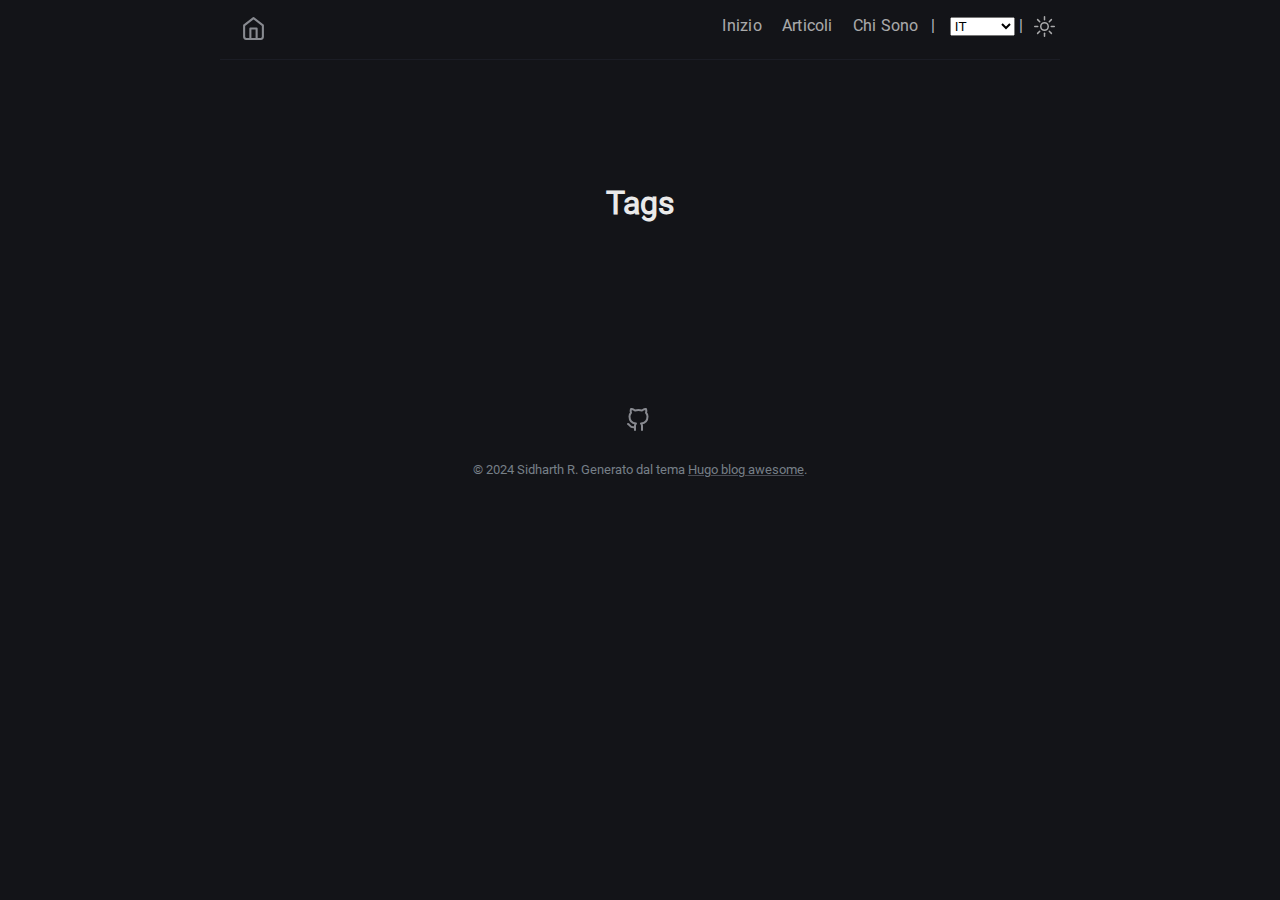
<file: it/tags/index.html>
<!DOCTYPE html>
<html lang="it"><head><meta charset="utf-8">
<meta http-equiv="content-type" content="text/html">
<meta name="viewport" content="width=device-width, initial-scale=1.0">

<title itemprop="name">Tags | Alison&#39;s Jottings</title>
<meta property="og:title" content="Tags | Alison&#39;s Jottings" />
<meta name="twitter:title" content="Tags | Alison&#39;s Jottings" />
<meta itemprop="name" content="Tags | Alison&#39;s Jottings" />
<meta name="application-name" content="Tags | Alison&#39;s Jottings" />
<meta property="og:site_name" content="Awesome hugo blog" />

<meta name="description" content="Un tema Hugo veloce e minimalista con supporto per la modalità chiara e scura, per la gestione di un sito o di un blog personale">
<meta itemprop="description" content="Un tema Hugo veloce e minimalista con supporto per la modalità chiara e scura, per la gestione di un sito o di un blog personale" />
<meta property="og:description" content="Un tema Hugo veloce e minimalista con supporto per la modalità chiara e scura, per la gestione di un sito o di un blog personale" />
<meta name="twitter:description" content="Un tema Hugo veloce e minimalista con supporto per la modalità chiara e scura, per la gestione di un sito o di un blog personale" />

<meta property="og:locale" content="it" />
<meta name="language" content="it" />

  <link rel="alternate" hreflang="en-gb" href="https://alisonwen.github.io/tags/" title="English" />

  <link rel="alternate" hreflang="de-de" href="https://alisonwen.github.io/de-de/tags/" title="German" />

  <link rel="alternate" hreflang="ru-ru" href="https://alisonwen.github.io/ru-ru/tags/" title="Russian" />

  <link rel="alternate" hreflang="it" href="https://alisonwen.github.io/it/tags/" title="Italian" />






<meta name="generator" content="Hugo 0.130.0">

    
    <meta property="og:url" content="https://alisonwen.github.io/it/tags/">
  <meta property="og:site_name" content="Alison&#39;s Jottings">
  <meta property="og:title" content="Tags">
  <meta property="og:description" content="Un tema Hugo veloce e minimalista con supporto per la modalità chiara e scura, per la gestione di un sito o di un blog personale">
  <meta property="og:locale" content="it">
  <meta property="og:type" content="website">


    
    
  <meta name="twitter:card" content="summary">
  <meta name="twitter:title" content="Tags">
  <meta name="twitter:description" content="Un tema Hugo veloce e minimalista con supporto per la modalità chiara e scura, per la gestione di un sito o di un blog personale">


    

    <link rel="canonical" href="https://alisonwen.github.io/it/tags/">
    <link href="/it/tags/index.xml" rel="alternate" type="application/rss+xml" title="Alison&#39;s Jottings">
    <link href="/it/tags/index.xml" rel="feed" type="application/rss+xml" title="Alison&#39;s Jottings">
    <link href="/style.min.d43bc6c79baa87f006efb2b92be952faeedeb1a3ab626c1d6abda52eae049355.css" rel="stylesheet">
    <link href="/code-highlight.min.706d31975fec544a864cb7f0d847a73ea55ca1df91bf495fd12a177138d807cf.css" rel="stylesheet">

    
    <link rel="apple-touch-icon" sizes="180x180" href="/icons/apple-touch-icon.png">
    <link rel="icon" type="image/png" sizes="32x32" href="/icons/favicon-32x32.png">
    <link rel="icon" type="image/png" sizes="16x16" href="/icons/favicon-16x16.png">
    <link rel="mask-icon" href="/icons/safari-pinned-tab.svg">
    <link rel="shortcut icon" href="/favicon.ico">




<link rel="manifest" href="https://alisonwen.github.io/site.webmanifest">

<meta name="msapplication-config" content="/browserconfig.xml">
<meta name="msapplication-TileColor" content="#2d89ef">
<meta name="theme-color" content="#434648">

    
    <link rel="icon" type="image/svg+xml" href="/icons/favicon.svg">

    
    
  

</head>
<body data-theme = "dark" class="notransition">

<script src="/js/theme.min.8961c317c5b88b953fe27525839672c9343f1058ab044696ca225656c8ba2ab0.js" integrity="sha256-iWHDF8W4i5U/4nUlg5ZyyTQ/EFirBEaWyiJWVsi6KrA="></script>

<div class="navbar" role="navigation">
    <nav class="menu" aria-label="Main Navigation">
        <a href="https://alisonwen.github.io/it/" class="logo">
            <svg xmlns="http://www.w3.org/2000/svg" width="25" height="25" 
viewBox="0 0 24 24" fill="none" stroke="currentColor" stroke-width="2" stroke-linecap="round" 
stroke-linejoin="round" class="feather feather-home">
<title>Inizio</title>
<path d="M3 9l9-7 9 7v11a2 2 0 0 1-2 2H5a2 2 0 0 1-2-2z"></path>
<polyline points="9 22 9 12 15 12 15 22"></polyline>
</svg>
        </a>
        <input type="checkbox" id="menu-trigger" class="menu-trigger" />
        <label for="menu-trigger">
            <span class="menu-icon">
                <svg xmlns="http://www.w3.org/2000/svg" width="25" height="25" stroke="currentColor" fill="none" viewBox="0 0 14 14"><title>Menu</title><path stroke-linecap="round" stroke-linejoin="round" d="M10.595 7L3.40726 7"></path><path stroke-linecap="round" stroke-linejoin="round" d="M10.5096 3.51488L3.49301 3.51488"></path><path stroke-linecap="round" stroke-linejoin="round" d="M10.5096 10.4851H3.49301"></path><path stroke-linecap="round" stroke-linejoin="round" d="M0.5 12.5V1.5C0.5 0.947715 0.947715 0.5 1.5 0.5H12.5C13.0523 0.5 13.5 0.947715 13.5 1.5V12.5C13.5 13.0523 13.0523 13.5 12.5 13.5H1.5C0.947715 13.5 0.5 13.0523 0.5 12.5Z"></path></svg>
            </span>
        </label>

        <div class="trigger">
            <ul class="trigger-container">
                
                
                <li>
                    <a class="menu-link " href="/it/">
                        Inizio
                    </a>
                    
                </li>
                
                <li>
                    <a class="menu-link " href="/posts/">
                        Articoli
                    </a>
                    
                </li>
                
                <li>
                    <a class="menu-link " href="/about/">
                        Chi Sono
                    </a>
                    
                </li>
                
                <li class="menu-separator">
                    <span>|</span>
                </li>
                
                
                    <li>
                        <select aria-label="Select Language" class="lang-list" id="select-language" onchange="location = this.value;">
                            
                            
                            
                                
                                
                                    
                                
                                    
                                        
                                        
                                            <option id="en-gb" value="https://alisonwen.github.io/tags/">EN-GB</option>
                                        
                                    
                                
                                    
                                
                                    
                                
                            
                                
                                
                                    
                                        
                                        
                                            <option id="de-de" value="https://alisonwen.github.io/de-de/tags/">DE-DE</option>
                                        
                                    
                                
                                    
                                
                                    
                                
                                    
                                
                            
                                
                                
                                    
                                
                                    
                                
                                    
                                        
                                        
                                            <option id="ru-ru" value="https://alisonwen.github.io/ru-ru/tags/">RU-RU</option>
                                        
                                    
                                
                                    
                                
                            
                                
                                
                                    
                                
                                    
                                
                                    
                                
                                    
                                        
                                        
                                            <option id="it" value="https://alisonwen.github.io/it/tags/" selected>IT
                                            </option>
                                        
                                    
                                
                            
                        </select>                
                    </li>
                    <li class="menu-separator">
                        <span>|</span>
                    </li>
                
            </ul>
            <a id="mode" href="#">
                <svg xmlns="http://www.w3.org/2000/svg" class="mode-sunny" width="21" height="21" viewBox="0 0 14 14" stroke-width="1">
<title>LIGHT</title><g><circle cx="7" cy="7" r="2.5" fill="none" stroke-linecap="round" stroke-linejoin="round"></circle><line x1="7" y1="0.5" x2="7" y2="2.5" fill="none" stroke-linecap="round" stroke-linejoin="round"></line><line x1="2.4" y1="2.4" x2="3.82" y2="3.82" fill="none" stroke-linecap="round" stroke-linejoin="round"></line><line x1="0.5" y1="7" x2="2.5" y2="7" fill="none" stroke-linecap="round" stroke-linejoin="round"></line><line x1="2.4" y1="11.6" x2="3.82" y2="10.18" fill="none" stroke-linecap="round" stroke-linejoin="round"></line><line x1="7" y1="13.5" x2="7" y2="11.5" fill="none" stroke-linecap="round" stroke-linejoin="round"></line><line x1="11.6" y1="11.6" x2="10.18" y2="10.18" fill="none" stroke-linecap="round" stroke-linejoin="round"></line><line x1="13.5" y1="7" x2="11.5" y2="7" fill="none" stroke-linecap="round" stroke-linejoin="round"></line><line x1="11.6" y1="2.4" x2="10.18" y2="3.82" fill="none" stroke-linecap="round" stroke-linejoin="round"></line></g></svg>
                <svg xmlns="http://www.w3.org/2000/svg" class="mode-moon" width="21" height="21" viewBox="0 0 14 14" stroke-width="1">
<title>DARK</title><g><circle cx="7" cy="7" r="2.5" fill="none" stroke-linecap="round" stroke-linejoin="round"></circle><line x1="7" y1="0.5" x2="7" y2="2.5" fill="none" stroke-linecap="round" stroke-linejoin="round"></line><line x1="2.4" y1="2.4" x2="3.82" y2="3.82" fill="none" stroke-linecap="round" stroke-linejoin="round"></line><line x1="0.5" y1="7" x2="2.5" y2="7" fill="none" stroke-linecap="round" stroke-linejoin="round"></line><line x1="2.4" y1="11.6" x2="3.82" y2="10.18" fill="none" stroke-linecap="round" stroke-linejoin="round"></line><line x1="7" y1="13.5" x2="7" y2="11.5" fill="none" stroke-linecap="round" stroke-linejoin="round"></line><line x1="11.6" y1="11.6" x2="10.18" y2="10.18" fill="none" stroke-linecap="round" stroke-linejoin="round"></line><line x1="13.5" y1="7" x2="11.5" y2="7" fill="none" stroke-linecap="round" stroke-linejoin="round"></line><line x1="11.6" y1="2.4" x2="10.18" y2="3.82" fill="none" stroke-linecap="round" stroke-linejoin="round"></line></g></svg>
            </a>
        </div>
    </nav>
</div>
<div class="wrapper list-page">
    <header class="header">
        <h1 class="header-title center">Tags</h1>
    </header>
    <main class="page-content" aria-label="Content">
         

    </main>
</div><footer class="footer">
    <span class="footer_item"> </span>
    &nbsp;

    <div class="footer_social-icons">
<a href="https://github.com/alisonwen" target="_blank" rel="noopener noreferrer me"
    title="Github">
    <svg xmlns="http://www.w3.org/2000/svg" viewBox="0 0 24 24" fill="none" stroke="currentColor" stroke-width="2"
    stroke-linecap="round" stroke-linejoin="round">
    <path
        d="M9 19c-5 1.5-5-2.5-7-3m14 6v-3.87a3.37 3.37 0 0 0-.94-2.61c3.14-.35 6.44-1.54 6.44-7A5.44 5.44 0 0 0 20 4.77 5.07 5.07 0 0 0 19.91 1S18.73.65 16 2.48a13.38 13.38 0 0 0-7 0C6.27.65 5.09 1 5.09 1A5.07 5.07 0 0 0 5 4.77a5.44 5.44 0 0 0-1.5 3.78c0 5.42 3.3 6.61 6.44 7A3.37 3.37 0 0 0 9 18.13V22">
    </path>
</svg>
</a>
</div>
    <small class="footer_copyright">
        © 2024 Sidharth R.
        Generato dal tema <a href="https://github.com/hugo-sid/hugo-blog-awesome" target="_blank" rel="noopener">Hugo blog awesome</a>.
    </small>
</footer><a href="#" title="Torna all&#39;inizio" id="totop">
    <svg xmlns="http://www.w3.org/2000/svg" width="48" height="48" fill="currentColor" stroke="currentColor" viewBox="0 96 960 960">
    <path d="M283 704.739 234.261 656 480 410.261 725.739 656 677 704.739l-197-197-197 197Z"/>
</svg>

</a>


    




    
    
        
    

    
    
        
    



    
    <script src="https://alisonwen.github.io/js/main.min.35f435a5d8eac613c52daa28d8af544a4512337d3e95236e4a4978417b8dcb2f.js" integrity="sha256-NfQ1pdjqxhPFLaoo2K9USkUSM30&#43;lSNuSkl4QXuNyy8="></script>

    

</body>
</html>
</file>
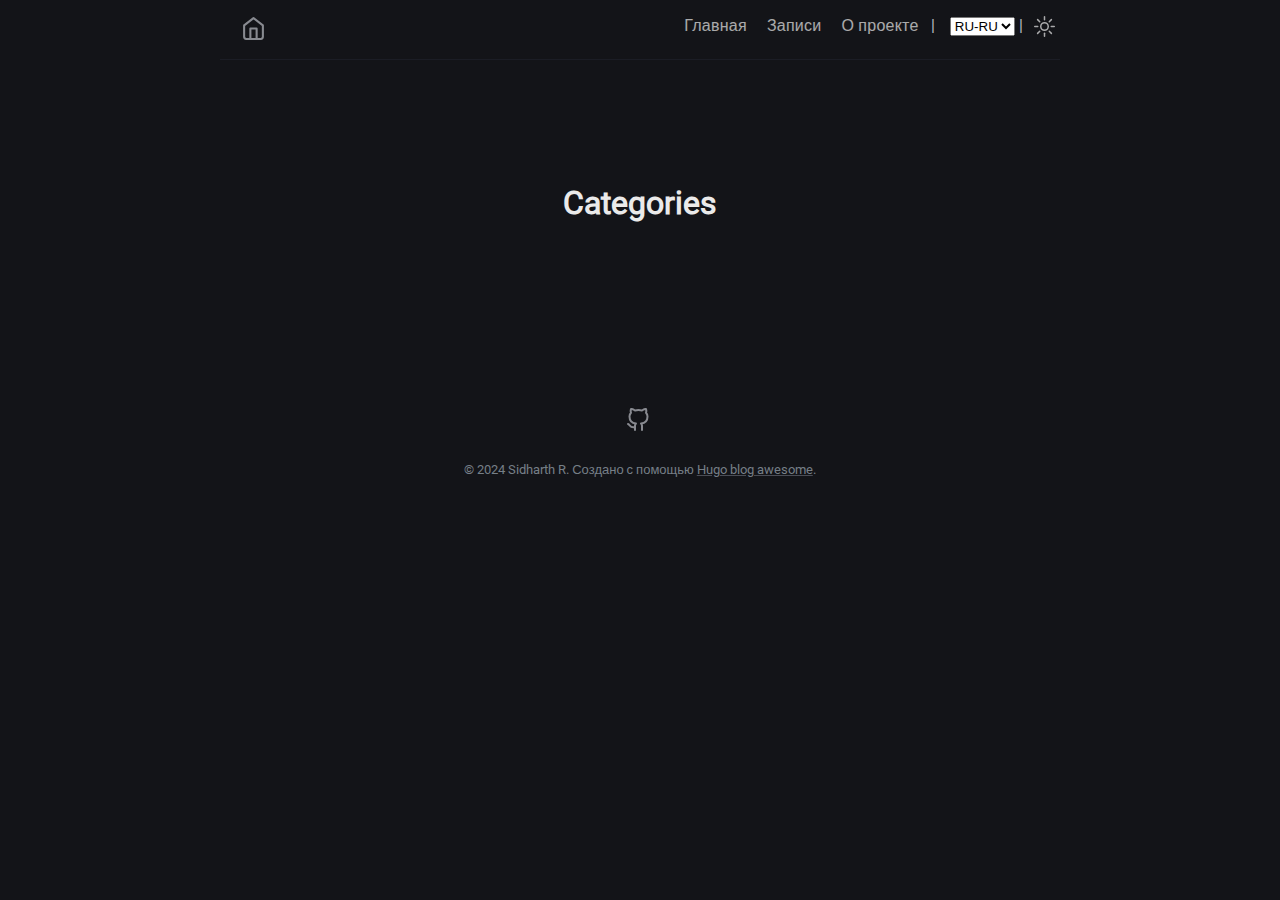
<file: ru-ru/categories/index.html>
<!DOCTYPE html>
<html lang="ru-ru"><head><meta charset="utf-8">
<meta http-equiv="content-type" content="text/html">
<meta name="viewport" content="width=device-width, initial-scale=1.0">

<title itemprop="name">Categories | Alison&#39;s Jottings</title>
<meta property="og:title" content="Categories | Alison&#39;s Jottings" />
<meta name="twitter:title" content="Categories | Alison&#39;s Jottings" />
<meta itemprop="name" content="Categories | Alison&#39;s Jottings" />
<meta name="application-name" content="Categories | Alison&#39;s Jottings" />
<meta property="og:site_name" content="Превосходный hugo блог" />

<meta name="description" content="Минималистичная тема для блога на Hugo с поддержкой светлого и тёмного режима">
<meta itemprop="description" content="Минималистичная тема для блога на Hugo с поддержкой светлого и тёмного режима" />
<meta property="og:description" content="Минималистичная тема для блога на Hugo с поддержкой светлого и тёмного режима" />
<meta name="twitter:description" content="Минималистичная тема для блога на Hugo с поддержкой светлого и тёмного режима" />

<meta property="og:locale" content="ru-ru" />
<meta name="language" content="ru-ru" />

  <link rel="alternate" hreflang="en-gb" href="https://alisonwen.github.io/categories/" title="English" />

  <link rel="alternate" hreflang="de-de" href="https://alisonwen.github.io/de-de/categories/" title="German" />

  <link rel="alternate" hreflang="ru-ru" href="https://alisonwen.github.io/ru-ru/categories/" title="Russian" />

  <link rel="alternate" hreflang="it" href="https://alisonwen.github.io/it/categories/" title="Italian" />






<meta name="generator" content="Hugo 0.130.0">

    
    <meta property="og:url" content="https://alisonwen.github.io/ru-ru/categories/">
  <meta property="og:site_name" content="Alison&#39;s Jottings">
  <meta property="og:title" content="Categories">
  <meta property="og:description" content="Минималистичная тема для блога на Hugo с поддержкой светлого и тёмного режима">
  <meta property="og:locale" content="ru_ru">
  <meta property="og:type" content="website">


    
    
  <meta name="twitter:card" content="summary">
  <meta name="twitter:title" content="Categories">
  <meta name="twitter:description" content="Минималистичная тема для блога на Hugo с поддержкой светлого и тёмного режима">


    

    <link rel="canonical" href="https://alisonwen.github.io/ru-ru/categories/">
    <link href="/ru-ru/categories/index.xml" rel="alternate" type="application/rss+xml" title="Alison&#39;s Jottings">
    <link href="/ru-ru/categories/index.xml" rel="feed" type="application/rss+xml" title="Alison&#39;s Jottings">
    <link href="/style.min.d43bc6c79baa87f006efb2b92be952faeedeb1a3ab626c1d6abda52eae049355.css" rel="stylesheet">
    <link href="/code-highlight.min.706d31975fec544a864cb7f0d847a73ea55ca1df91bf495fd12a177138d807cf.css" rel="stylesheet">

    
    <link rel="apple-touch-icon" sizes="180x180" href="/icons/apple-touch-icon.png">
    <link rel="icon" type="image/png" sizes="32x32" href="/icons/favicon-32x32.png">
    <link rel="icon" type="image/png" sizes="16x16" href="/icons/favicon-16x16.png">
    <link rel="mask-icon" href="/icons/safari-pinned-tab.svg">
    <link rel="shortcut icon" href="/favicon.ico">




<link rel="manifest" href="https://alisonwen.github.io/site.webmanifest">

<meta name="msapplication-config" content="/browserconfig.xml">
<meta name="msapplication-TileColor" content="#2d89ef">
<meta name="theme-color" content="#434648">

    
    <link rel="icon" type="image/svg+xml" href="/icons/favicon.svg">

    
    
  

</head>
<body data-theme = "dark" class="notransition">

<script src="/js/theme.min.8961c317c5b88b953fe27525839672c9343f1058ab044696ca225656c8ba2ab0.js" integrity="sha256-iWHDF8W4i5U/4nUlg5ZyyTQ/EFirBEaWyiJWVsi6KrA="></script>

<div class="navbar" role="navigation">
    <nav class="menu" aria-label="Main Navigation">
        <a href="https://alisonwen.github.io/ru-ru/" class="logo">
            <svg xmlns="http://www.w3.org/2000/svg" width="25" height="25" 
viewBox="0 0 24 24" fill="none" stroke="currentColor" stroke-width="2" stroke-linecap="round" 
stroke-linejoin="round" class="feather feather-home">
<title>Домой</title>
<path d="M3 9l9-7 9 7v11a2 2 0 0 1-2 2H5a2 2 0 0 1-2-2z"></path>
<polyline points="9 22 9 12 15 12 15 22"></polyline>
</svg>
        </a>
        <input type="checkbox" id="menu-trigger" class="menu-trigger" />
        <label for="menu-trigger">
            <span class="menu-icon">
                <svg xmlns="http://www.w3.org/2000/svg" width="25" height="25" stroke="currentColor" fill="none" viewBox="0 0 14 14"><title>Menu</title><path stroke-linecap="round" stroke-linejoin="round" d="M10.595 7L3.40726 7"></path><path stroke-linecap="round" stroke-linejoin="round" d="M10.5096 3.51488L3.49301 3.51488"></path><path stroke-linecap="round" stroke-linejoin="round" d="M10.5096 10.4851H3.49301"></path><path stroke-linecap="round" stroke-linejoin="round" d="M0.5 12.5V1.5C0.5 0.947715 0.947715 0.5 1.5 0.5H12.5C13.0523 0.5 13.5 0.947715 13.5 1.5V12.5C13.5 13.0523 13.0523 13.5 12.5 13.5H1.5C0.947715 13.5 0.5 13.0523 0.5 12.5Z"></path></svg>
            </span>
        </label>

        <div class="trigger">
            <ul class="trigger-container">
                
                
                <li>
                    <a class="menu-link " href="/ru-ru/">
                        Главная
                    </a>
                    
                </li>
                
                <li>
                    <a class="menu-link " href="/posts/">
                        Записи
                    </a>
                    
                </li>
                
                <li>
                    <a class="menu-link " href="/about/">
                        О проекте
                    </a>
                    
                </li>
                
                <li class="menu-separator">
                    <span>|</span>
                </li>
                
                
                    <li>
                        <select aria-label="Select Language" class="lang-list" id="select-language" onchange="location = this.value;">
                            
                            
                            
                                
                                
                                    
                                
                                    
                                        
                                        
                                            <option id="en-gb" value="https://alisonwen.github.io/categories/">EN-GB</option>
                                        
                                    
                                
                                    
                                
                                    
                                
                            
                                
                                
                                    
                                        
                                        
                                            <option id="de-de" value="https://alisonwen.github.io/de-de/categories/">DE-DE</option>
                                        
                                    
                                
                                    
                                
                                    
                                
                                    
                                
                            
                                
                                
                                    
                                
                                    
                                
                                    
                                        
                                        
                                            <option id="ru-ru" value="https://alisonwen.github.io/ru-ru/categories/" selected>RU-RU
                                            </option>
                                        
                                    
                                
                                    
                                
                            
                                
                                
                                    
                                
                                    
                                
                                    
                                
                                    
                                        
                                        
                                            <option id="it" value="https://alisonwen.github.io/it/categories/">IT</option>
                                        
                                    
                                
                            
                        </select>                
                    </li>
                    <li class="menu-separator">
                        <span>|</span>
                    </li>
                
            </ul>
            <a id="mode" href="#">
                <svg xmlns="http://www.w3.org/2000/svg" class="mode-sunny" width="21" height="21" viewBox="0 0 14 14" stroke-width="1">
<title>LIGHT</title><g><circle cx="7" cy="7" r="2.5" fill="none" stroke-linecap="round" stroke-linejoin="round"></circle><line x1="7" y1="0.5" x2="7" y2="2.5" fill="none" stroke-linecap="round" stroke-linejoin="round"></line><line x1="2.4" y1="2.4" x2="3.82" y2="3.82" fill="none" stroke-linecap="round" stroke-linejoin="round"></line><line x1="0.5" y1="7" x2="2.5" y2="7" fill="none" stroke-linecap="round" stroke-linejoin="round"></line><line x1="2.4" y1="11.6" x2="3.82" y2="10.18" fill="none" stroke-linecap="round" stroke-linejoin="round"></line><line x1="7" y1="13.5" x2="7" y2="11.5" fill="none" stroke-linecap="round" stroke-linejoin="round"></line><line x1="11.6" y1="11.6" x2="10.18" y2="10.18" fill="none" stroke-linecap="round" stroke-linejoin="round"></line><line x1="13.5" y1="7" x2="11.5" y2="7" fill="none" stroke-linecap="round" stroke-linejoin="round"></line><line x1="11.6" y1="2.4" x2="10.18" y2="3.82" fill="none" stroke-linecap="round" stroke-linejoin="round"></line></g></svg>
                <svg xmlns="http://www.w3.org/2000/svg" class="mode-moon" width="21" height="21" viewBox="0 0 14 14" stroke-width="1">
<title>DARK</title><g><circle cx="7" cy="7" r="2.5" fill="none" stroke-linecap="round" stroke-linejoin="round"></circle><line x1="7" y1="0.5" x2="7" y2="2.5" fill="none" stroke-linecap="round" stroke-linejoin="round"></line><line x1="2.4" y1="2.4" x2="3.82" y2="3.82" fill="none" stroke-linecap="round" stroke-linejoin="round"></line><line x1="0.5" y1="7" x2="2.5" y2="7" fill="none" stroke-linecap="round" stroke-linejoin="round"></line><line x1="2.4" y1="11.6" x2="3.82" y2="10.18" fill="none" stroke-linecap="round" stroke-linejoin="round"></line><line x1="7" y1="13.5" x2="7" y2="11.5" fill="none" stroke-linecap="round" stroke-linejoin="round"></line><line x1="11.6" y1="11.6" x2="10.18" y2="10.18" fill="none" stroke-linecap="round" stroke-linejoin="round"></line><line x1="13.5" y1="7" x2="11.5" y2="7" fill="none" stroke-linecap="round" stroke-linejoin="round"></line><line x1="11.6" y1="2.4" x2="10.18" y2="3.82" fill="none" stroke-linecap="round" stroke-linejoin="round"></line></g></svg>
            </a>
        </div>
    </nav>
</div>
<div class="wrapper list-page">
    <header class="header">
        <h1 class="header-title center">Categories</h1>
    </header>
    <main class="page-content" aria-label="Content">
         

    </main>
</div><footer class="footer">
    <span class="footer_item"> </span>
    &nbsp;

    <div class="footer_social-icons">
<a href="https://github.com/alisonwen" target="_blank" rel="noopener noreferrer me"
    title="Github">
    <svg xmlns="http://www.w3.org/2000/svg" viewBox="0 0 24 24" fill="none" stroke="currentColor" stroke-width="2"
    stroke-linecap="round" stroke-linejoin="round">
    <path
        d="M9 19c-5 1.5-5-2.5-7-3m14 6v-3.87a3.37 3.37 0 0 0-.94-2.61c3.14-.35 6.44-1.54 6.44-7A5.44 5.44 0 0 0 20 4.77 5.07 5.07 0 0 0 19.91 1S18.73.65 16 2.48a13.38 13.38 0 0 0-7 0C6.27.65 5.09 1 5.09 1A5.07 5.07 0 0 0 5 4.77a5.44 5.44 0 0 0-1.5 3.78c0 5.42 3.3 6.61 6.44 7A3.37 3.37 0 0 0 9 18.13V22">
    </path>
</svg>
</a>
</div>
    <small class="footer_copyright">
        © 2024 Sidharth R.
        Создано с помощью <a href="https://github.com/hugo-sid/hugo-blog-awesome" target="_blank" rel="noopener">Hugo blog awesome</a>.
    </small>
</footer><a href="#" title="Перейти наверх" id="totop">
    <svg xmlns="http://www.w3.org/2000/svg" width="48" height="48" fill="currentColor" stroke="currentColor" viewBox="0 96 960 960">
    <path d="M283 704.739 234.261 656 480 410.261 725.739 656 677 704.739l-197-197-197 197Z"/>
</svg>

</a>


    




    
    
        
    

    
    
        
    



    
    <script src="https://alisonwen.github.io/js/main.min.35f435a5d8eac613c52daa28d8af544a4512337d3e95236e4a4978417b8dcb2f.js" integrity="sha256-NfQ1pdjqxhPFLaoo2K9USkUSM30&#43;lSNuSkl4QXuNyy8="></script>

    

</body>
</html>
</file>
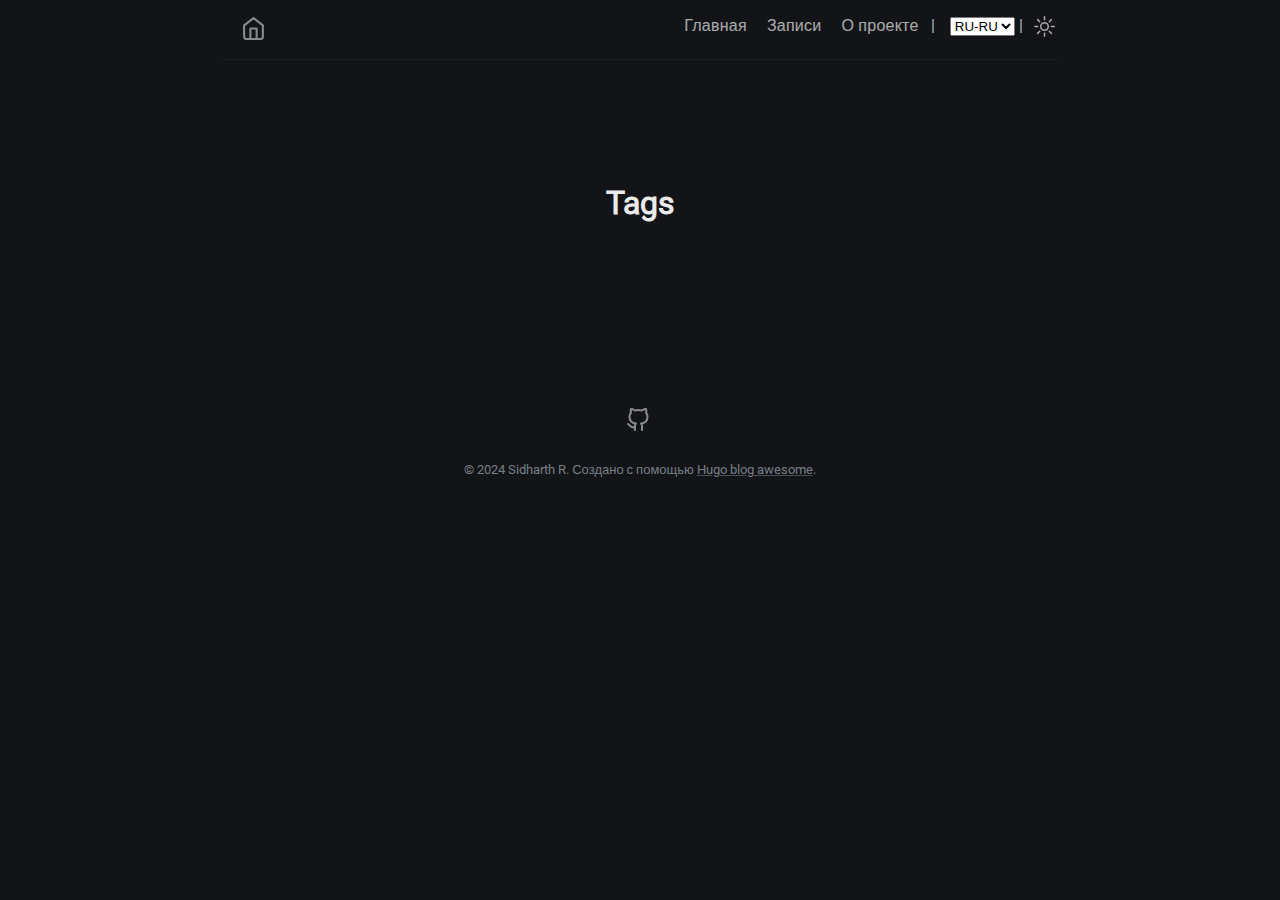
<file: ru-ru/tags/index.html>
<!DOCTYPE html>
<html lang="ru-ru"><head><meta charset="utf-8">
<meta http-equiv="content-type" content="text/html">
<meta name="viewport" content="width=device-width, initial-scale=1.0">

<title itemprop="name">Tags | Alison&#39;s Jottings</title>
<meta property="og:title" content="Tags | Alison&#39;s Jottings" />
<meta name="twitter:title" content="Tags | Alison&#39;s Jottings" />
<meta itemprop="name" content="Tags | Alison&#39;s Jottings" />
<meta name="application-name" content="Tags | Alison&#39;s Jottings" />
<meta property="og:site_name" content="Превосходный hugo блог" />

<meta name="description" content="Минималистичная тема для блога на Hugo с поддержкой светлого и тёмного режима">
<meta itemprop="description" content="Минималистичная тема для блога на Hugo с поддержкой светлого и тёмного режима" />
<meta property="og:description" content="Минималистичная тема для блога на Hugo с поддержкой светлого и тёмного режима" />
<meta name="twitter:description" content="Минималистичная тема для блога на Hugo с поддержкой светлого и тёмного режима" />

<meta property="og:locale" content="ru-ru" />
<meta name="language" content="ru-ru" />

  <link rel="alternate" hreflang="en-gb" href="https://alisonwen.github.io/tags/" title="English" />

  <link rel="alternate" hreflang="de-de" href="https://alisonwen.github.io/de-de/tags/" title="German" />

  <link rel="alternate" hreflang="ru-ru" href="https://alisonwen.github.io/ru-ru/tags/" title="Russian" />

  <link rel="alternate" hreflang="it" href="https://alisonwen.github.io/it/tags/" title="Italian" />






<meta name="generator" content="Hugo 0.130.0">

    
    <meta property="og:url" content="https://alisonwen.github.io/ru-ru/tags/">
  <meta property="og:site_name" content="Alison&#39;s Jottings">
  <meta property="og:title" content="Tags">
  <meta property="og:description" content="Минималистичная тема для блога на Hugo с поддержкой светлого и тёмного режима">
  <meta property="og:locale" content="ru_ru">
  <meta property="og:type" content="website">


    
    
  <meta name="twitter:card" content="summary">
  <meta name="twitter:title" content="Tags">
  <meta name="twitter:description" content="Минималистичная тема для блога на Hugo с поддержкой светлого и тёмного режима">


    

    <link rel="canonical" href="https://alisonwen.github.io/ru-ru/tags/">
    <link href="/ru-ru/tags/index.xml" rel="alternate" type="application/rss+xml" title="Alison&#39;s Jottings">
    <link href="/ru-ru/tags/index.xml" rel="feed" type="application/rss+xml" title="Alison&#39;s Jottings">
    <link href="/style.min.d43bc6c79baa87f006efb2b92be952faeedeb1a3ab626c1d6abda52eae049355.css" rel="stylesheet">
    <link href="/code-highlight.min.706d31975fec544a864cb7f0d847a73ea55ca1df91bf495fd12a177138d807cf.css" rel="stylesheet">

    
    <link rel="apple-touch-icon" sizes="180x180" href="/icons/apple-touch-icon.png">
    <link rel="icon" type="image/png" sizes="32x32" href="/icons/favicon-32x32.png">
    <link rel="icon" type="image/png" sizes="16x16" href="/icons/favicon-16x16.png">
    <link rel="mask-icon" href="/icons/safari-pinned-tab.svg">
    <link rel="shortcut icon" href="/favicon.ico">




<link rel="manifest" href="https://alisonwen.github.io/site.webmanifest">

<meta name="msapplication-config" content="/browserconfig.xml">
<meta name="msapplication-TileColor" content="#2d89ef">
<meta name="theme-color" content="#434648">

    
    <link rel="icon" type="image/svg+xml" href="/icons/favicon.svg">

    
    
  

</head>
<body data-theme = "dark" class="notransition">

<script src="/js/theme.min.8961c317c5b88b953fe27525839672c9343f1058ab044696ca225656c8ba2ab0.js" integrity="sha256-iWHDF8W4i5U/4nUlg5ZyyTQ/EFirBEaWyiJWVsi6KrA="></script>

<div class="navbar" role="navigation">
    <nav class="menu" aria-label="Main Navigation">
        <a href="https://alisonwen.github.io/ru-ru/" class="logo">
            <svg xmlns="http://www.w3.org/2000/svg" width="25" height="25" 
viewBox="0 0 24 24" fill="none" stroke="currentColor" stroke-width="2" stroke-linecap="round" 
stroke-linejoin="round" class="feather feather-home">
<title>Домой</title>
<path d="M3 9l9-7 9 7v11a2 2 0 0 1-2 2H5a2 2 0 0 1-2-2z"></path>
<polyline points="9 22 9 12 15 12 15 22"></polyline>
</svg>
        </a>
        <input type="checkbox" id="menu-trigger" class="menu-trigger" />
        <label for="menu-trigger">
            <span class="menu-icon">
                <svg xmlns="http://www.w3.org/2000/svg" width="25" height="25" stroke="currentColor" fill="none" viewBox="0 0 14 14"><title>Menu</title><path stroke-linecap="round" stroke-linejoin="round" d="M10.595 7L3.40726 7"></path><path stroke-linecap="round" stroke-linejoin="round" d="M10.5096 3.51488L3.49301 3.51488"></path><path stroke-linecap="round" stroke-linejoin="round" d="M10.5096 10.4851H3.49301"></path><path stroke-linecap="round" stroke-linejoin="round" d="M0.5 12.5V1.5C0.5 0.947715 0.947715 0.5 1.5 0.5H12.5C13.0523 0.5 13.5 0.947715 13.5 1.5V12.5C13.5 13.0523 13.0523 13.5 12.5 13.5H1.5C0.947715 13.5 0.5 13.0523 0.5 12.5Z"></path></svg>
            </span>
        </label>

        <div class="trigger">
            <ul class="trigger-container">
                
                
                <li>
                    <a class="menu-link " href="/ru-ru/">
                        Главная
                    </a>
                    
                </li>
                
                <li>
                    <a class="menu-link " href="/posts/">
                        Записи
                    </a>
                    
                </li>
                
                <li>
                    <a class="menu-link " href="/about/">
                        О проекте
                    </a>
                    
                </li>
                
                <li class="menu-separator">
                    <span>|</span>
                </li>
                
                
                    <li>
                        <select aria-label="Select Language" class="lang-list" id="select-language" onchange="location = this.value;">
                            
                            
                            
                                
                                
                                    
                                
                                    
                                        
                                        
                                            <option id="en-gb" value="https://alisonwen.github.io/tags/">EN-GB</option>
                                        
                                    
                                
                                    
                                
                                    
                                
                            
                                
                                
                                    
                                        
                                        
                                            <option id="de-de" value="https://alisonwen.github.io/de-de/tags/">DE-DE</option>
                                        
                                    
                                
                                    
                                
                                    
                                
                                    
                                
                            
                                
                                
                                    
                                
                                    
                                
                                    
                                        
                                        
                                            <option id="ru-ru" value="https://alisonwen.github.io/ru-ru/tags/" selected>RU-RU
                                            </option>
                                        
                                    
                                
                                    
                                
                            
                                
                                
                                    
                                
                                    
                                
                                    
                                
                                    
                                        
                                        
                                            <option id="it" value="https://alisonwen.github.io/it/tags/">IT</option>
                                        
                                    
                                
                            
                        </select>                
                    </li>
                    <li class="menu-separator">
                        <span>|</span>
                    </li>
                
            </ul>
            <a id="mode" href="#">
                <svg xmlns="http://www.w3.org/2000/svg" class="mode-sunny" width="21" height="21" viewBox="0 0 14 14" stroke-width="1">
<title>LIGHT</title><g><circle cx="7" cy="7" r="2.5" fill="none" stroke-linecap="round" stroke-linejoin="round"></circle><line x1="7" y1="0.5" x2="7" y2="2.5" fill="none" stroke-linecap="round" stroke-linejoin="round"></line><line x1="2.4" y1="2.4" x2="3.82" y2="3.82" fill="none" stroke-linecap="round" stroke-linejoin="round"></line><line x1="0.5" y1="7" x2="2.5" y2="7" fill="none" stroke-linecap="round" stroke-linejoin="round"></line><line x1="2.4" y1="11.6" x2="3.82" y2="10.18" fill="none" stroke-linecap="round" stroke-linejoin="round"></line><line x1="7" y1="13.5" x2="7" y2="11.5" fill="none" stroke-linecap="round" stroke-linejoin="round"></line><line x1="11.6" y1="11.6" x2="10.18" y2="10.18" fill="none" stroke-linecap="round" stroke-linejoin="round"></line><line x1="13.5" y1="7" x2="11.5" y2="7" fill="none" stroke-linecap="round" stroke-linejoin="round"></line><line x1="11.6" y1="2.4" x2="10.18" y2="3.82" fill="none" stroke-linecap="round" stroke-linejoin="round"></line></g></svg>
                <svg xmlns="http://www.w3.org/2000/svg" class="mode-moon" width="21" height="21" viewBox="0 0 14 14" stroke-width="1">
<title>DARK</title><g><circle cx="7" cy="7" r="2.5" fill="none" stroke-linecap="round" stroke-linejoin="round"></circle><line x1="7" y1="0.5" x2="7" y2="2.5" fill="none" stroke-linecap="round" stroke-linejoin="round"></line><line x1="2.4" y1="2.4" x2="3.82" y2="3.82" fill="none" stroke-linecap="round" stroke-linejoin="round"></line><line x1="0.5" y1="7" x2="2.5" y2="7" fill="none" stroke-linecap="round" stroke-linejoin="round"></line><line x1="2.4" y1="11.6" x2="3.82" y2="10.18" fill="none" stroke-linecap="round" stroke-linejoin="round"></line><line x1="7" y1="13.5" x2="7" y2="11.5" fill="none" stroke-linecap="round" stroke-linejoin="round"></line><line x1="11.6" y1="11.6" x2="10.18" y2="10.18" fill="none" stroke-linecap="round" stroke-linejoin="round"></line><line x1="13.5" y1="7" x2="11.5" y2="7" fill="none" stroke-linecap="round" stroke-linejoin="round"></line><line x1="11.6" y1="2.4" x2="10.18" y2="3.82" fill="none" stroke-linecap="round" stroke-linejoin="round"></line></g></svg>
            </a>
        </div>
    </nav>
</div>
<div class="wrapper list-page">
    <header class="header">
        <h1 class="header-title center">Tags</h1>
    </header>
    <main class="page-content" aria-label="Content">
         

    </main>
</div><footer class="footer">
    <span class="footer_item"> </span>
    &nbsp;

    <div class="footer_social-icons">
<a href="https://github.com/alisonwen" target="_blank" rel="noopener noreferrer me"
    title="Github">
    <svg xmlns="http://www.w3.org/2000/svg" viewBox="0 0 24 24" fill="none" stroke="currentColor" stroke-width="2"
    stroke-linecap="round" stroke-linejoin="round">
    <path
        d="M9 19c-5 1.5-5-2.5-7-3m14 6v-3.87a3.37 3.37 0 0 0-.94-2.61c3.14-.35 6.44-1.54 6.44-7A5.44 5.44 0 0 0 20 4.77 5.07 5.07 0 0 0 19.91 1S18.73.65 16 2.48a13.38 13.38 0 0 0-7 0C6.27.65 5.09 1 5.09 1A5.07 5.07 0 0 0 5 4.77a5.44 5.44 0 0 0-1.5 3.78c0 5.42 3.3 6.61 6.44 7A3.37 3.37 0 0 0 9 18.13V22">
    </path>
</svg>
</a>
</div>
    <small class="footer_copyright">
        © 2024 Sidharth R.
        Создано с помощью <a href="https://github.com/hugo-sid/hugo-blog-awesome" target="_blank" rel="noopener">Hugo blog awesome</a>.
    </small>
</footer><a href="#" title="Перейти наверх" id="totop">
    <svg xmlns="http://www.w3.org/2000/svg" width="48" height="48" fill="currentColor" stroke="currentColor" viewBox="0 96 960 960">
    <path d="M283 704.739 234.261 656 480 410.261 725.739 656 677 704.739l-197-197-197 197Z"/>
</svg>

</a>


    




    
    
        
    

    
    
        
    



    
    <script src="https://alisonwen.github.io/js/main.min.35f435a5d8eac613c52daa28d8af544a4512337d3e95236e4a4978417b8dcb2f.js" integrity="sha256-NfQ1pdjqxhPFLaoo2K9USkUSM30&#43;lSNuSkl4QXuNyy8="></script>

    

</body>
</html>
</file>
<file: style.min.d43bc6c79baa87f006efb2b92be952faeedeb1a3ab626c1d6abda52eae049355.css>
@font-face{font-display:swap;font-family:roboto;font-style:normal;font-weight:400;src:url(fonts/Roboto/roboto-v30-latin-regular.eot);src:url(fonts/Roboto/roboto-v30-latin-regular.eot?#iefix)format("embedded-opentype"),url(fonts/Roboto/roboto-v30-latin-regular.woff2)format("woff2"),url(fonts/Roboto/roboto-v30-latin-regular.woff)format("woff"),url(fonts/Roboto/roboto-v30-latin-regular.ttf)format("truetype"),url(fonts/Roboto/roboto-v30-latin-regular.svg#Roboto)format("svg")}*{-webkit-transition:background-color 75ms ease-in,border-color 75ms ease-in;-moz-transition:background-color 75ms ease-in,border-color 75ms ease-in;-ms-transition:background-color 75ms ease-in,border-color 75ms ease-in;-o-transition:background-color 75ms ease-in,border-color 75ms ease-in;transition:background-color 75ms ease-in,border-color 75ms ease-in}.notransition{-webkit-transition:none;-moz-transition:none;-ms-transition:none;-o-transition:none;transition:none}html{overflow-x:hidden;width:100%}body,h1,h2,h3,h4,h5,h6,p,blockquote,pre,hr,dl,dd,ol,ul,figure{margin:0;padding:0}body{min-height:100vh;overflow-x:hidden;position:relative;color:#434648;background-color:#fff;font:16px/1.85 Roboto,sans-serif;-webkit-text-size-adjust:100%;-webkit-font-smoothing:antialiased;-webkit-font-feature-settings:"kern" 1;-moz-font-feature-settings:"kern" 1;-o-font-feature-settings:"kern" 1;font-feature-settings:"kern" 1;font-kerning:normal;box-sizing:border-box}h1,h2,h3,h4,h5,h6,p,blockquote,pre,ul,ol,dl,figure{margin-top:10px;margin-bottom:10px}strong,b{font-weight:700;color:#0d122b}hr{border-bottom:0;border-style:solid;border-color:#ececec}img{max-width:100%;vertical-align:middle;-webkit-user-drag:none;margin:0 auto;text-align:center}figure{position:relative}figure>img{display:block;position:relative}figcaption{font-size:13px;text-align:center}ul li{display:list-item;text-align:-webkit-match-parent}ol li{position:relative}ul,ol{margin-top:0;margin-left:30px}li{padding-bottom:1px;padding-top:1px}li:before{color:#0d122b}li>ul,li>ol{margin-bottom:2px;margin-top:0}h1,h2,h3,h4,h5,h6{color:#0d122b;font-weight:700}h1+ul,h1+ol,h2+ul,h2+ol,h3+ul,h3+ol,h4+ul,h4+ol,h5+ul,h5+ol,h6+ul,h6+ol{margin-top:10px}@media screen and (max-width:768px){h1,h2,h3,h4,h5,h6{scroll-margin-top:65px}}h1>a,h2>a,h3>a,h4>a,h5>a,h6>a{text-decoration:none;border:none}h1>a:hover,h2>a:hover,h3>a:hover,h4>a:hover,h5>a:hover,h6>a:hover{text-decoration:none;border:none}a{color:inherit;text-decoration-color:#d2c7c7}a:hover{color:#003fff}a:focus{outline:3px solid rgba(0,54,199,.6);outline-offset:2px}del{color:inherit}em{color:inherit}blockquote{color:#525b66;opacity:.9;border-left:5px solid #c4c8cc;padding:0 0 0 1rem;margin-left:.3rem;margin-right:.3rem;font-size:1em}blockquote>:last-child{margin-bottom:0;margin-top:0}.wrapper{max-width:-webkit-calc(720px - (30px * 2));max-width:calc(720px - (30px * 2));position:relative;margin-right:auto;margin-left:auto;padding-right:30px;padding-left:30px}@media screen and (max-width:768px){.wrapper{max-width:-webkit-calc(720px - (30px));max-width:calc(720px - (30px));padding-right:20px;padding-left:20px}.wrapper.blurry{animation:.2s ease-in forwards blur;-webkit-animation:.2s ease-in forwards blur}}u{text-decoration-color:#d2c7c7}small{font-size:14px}sup{border-radius:10%;top:-3px;left:2px;font-size:small;position:relative;margin-right:2px}.overflow-table{overflow-x:auto}table{width:100%;margin-top:15px;border-collapse:collapse;font-size:14px}table thead{font-weight:700;color:#0d122b;border-bottom:1px solid #ececec}table th,table td,table tr{border:1px solid #ececec;padding:2px 7px}.navbar:after,.wrapper:after{content:"";display:table;clear:both}mark,::selection{background:#fffba0;color:#0d122b}.gist table{border:0}.gist table tr,.gist table td{border:0}.navbar{height:auto;max-width:calc(890px - (30px * 2));max-width:-webkit-calc(890px - (30px * 2));position:relative;margin-right:auto;margin-left:auto;border-bottom:1px solid #ececec;padding:.5rem .3rem}.logo{float:left;margin:.5rem 0 0 1rem}.logo>svg{opacity:.7}.logo:hover>svg{opacity:1}@media screen and (max-width:768px){.logo{padding-top:.3rem}}.menu{user-select:none;-ms-user-select:none;-webkit-user-select:none}.menu ul{margin:0}.menu .menu-separator{margin-right:.7rem}@media screen and (max-width:768px){.menu .menu-separator{display:none}}.menu a#mode{-webkit-transform:scale(1,1);transform:scale(1,1);opacity:.7;z-index:1}.menu a#mode:hover{cursor:pointer;opacity:1}.menu a#mode:active{-webkit-transform:scale(.9,.9);transform:scale(.9,.9)}.menu a#mode .mode-moon{display:block}.menu a#mode .mode-moon line{stroke:#0d122b;fill:none}.menu a#mode .mode-moon circle{fill:#0d122b;stroke:#0d122b}.menu a#mode .mode-sunny{display:none}.menu a#mode .mode-sunny line{stroke:#eaeaea;fill:none}.menu a#mode .mode-sunny circle{fill:none;stroke:#eaeaea}.menu .trigger{float:right;display:flex;align-items:center}.menu .menu-trigger{display:none}.menu .menu-icon{display:none}.menu li{display:inline-block;margin:0;padding:0;list-style:none}@media screen and (max-width:768px){.menu li{display:block;margin:0;padding:0;list-style:none}}.menu .menu-link{color:#0d122b;line-height:2.25;text-decoration:none;padding:.3rem .5rem;opacity:.7;letter-spacing:.015rem}.menu .menu-link:hover{opacity:1}.menu .menu-link:not(:last-child){margin-right:5px}@media screen and (max-width:768px){.menu .menu-link{opacity:.8}}.menu .menu-link.active{opacity:1;font-weight:600}@media screen and (max-width:768px){.menu{position:fixed;top:0;left:0;right:0;z-index:2;text-align:center;height:50px;background-color:#fff;border-bottom:1px solid #ececec}.menu a#mode{left:10px;top:12px}.menu .menu-icon{display:block;position:absolute;right:0;margin:.7rem .3rem 0 0;cursor:pointer;text-align:center;z-index:1}.menu .menu-icon>svg{opacity:.7}.menu .menu-icon:hover>svg{opacity:1}.menu .menu-icon:active{-webkit-transform:scale(.9,.9);transform:scale(.9,.9)}.menu input[type=checkbox]:not(:checked)~.trigger{clear:both;visibility:hidden}.menu input[type=checkbox]:checked~.trigger{position:fixed;animation:.2s ease-in forwards fadein;-webkit-animation:.2s ease-in forwards fadein;flex-direction:column;justify-content:center;height:100vh;width:100%;top:0}.menu .menu-link{display:block;box-sizing:border-box;font-size:1.1em}.menu .menu-link:not(:last-child){margin:0;padding:2px 0}}.author{margin-top:6.3rem;margin-bottom:7.2rem;text-align:center}@media screen and (max-width:768px){.author{margin-bottom:3em}}.author .author-avatar{width:70px;height:70px;border-radius:100%;user-select:none;-ms-user-select:none;-webkit-user-select:none;-webkit-animation:.5s ease-in forwards fadein;animation:.5s ease-in forwards fadein;opacity:1;object-fit:cover}.author .author-name{font-size:1.7em;margin-bottom:2px}.author .author-bio{margin:0 auto;opacity:.9;max-width:393px;line-height:1.688}.posts-item-note{padding-bottom:.3rem;font-weight:500;color:#0d122b}.post-item{display:flex;padding-top:5px;padding-bottom:6px;justify-content:space-between;flex-direction:row;align-items:center}.post-item:not(:first-child){border-top:1px solid #ececec}.post-item .post-item-date{min-width:96px;color:#0d122b}@media screen and (max-width:768px){.post-item .post-item-date{font-size:16px}}.post-item .post-item-title{margin:0;border:0;padding:0;font-size:16px;font-weight:400;letter-spacing:.1px}@media screen and (max-width:768px){.post-item .post-item-title{max-width:15rem}}.post-item .post-item-title a{color:#434648;transition:all 150ms ease-in 0s}.post-item .post-item-title a:hover,.post-item .post-item-title afocus{color:#0d122b}.footer{margin-top:8em;margin-bottom:2em;text-align:center}@media screen and (max-width:768px){.footer{margin-top:3em}}.footer span.footer_item{opacity:.8;font-weight:700;font-size:14px}.footer a.footer_item{opacity:.8;text-decoration:none}.footer a.footer_item:not(:last-child){margin-right:10px}.footer a.footer_item:not(:last-child):hover{opacity:1}.footer_copyright{font-size:13px;display:block;color:#6b7886;opacity:.8;margin-top:.7rem;padding:.3rem .95rem}.footer_social-icons a{text-decoration:none;margin-right:.31rem}.footer_social-icons svg{color:#888a90;height:24px;width:24px}.footer_social-icons svg:hover{color:#ddd}.not-found{text-align:center;display:flex;justify-content:center;flex-direction:column;height:75vh}.not-found .title{font-size:5em;font-weight:700;line-height:1.1;color:#0d122b;text-shadow:1px 0 0 #003fff}.not-found .phrase{color:#434648}.not-found .solution{color:#003fff;letter-spacing:.5px}.not-found .solution:hover{color:#0036c7}.search-article{position:relative;margin-bottom:50px}.search-article label[for=search-input]{position:relative;top:10px;left:11px}.search-article input[type=search]{top:0;left:0;border:0;width:100%;height:40px;outline:none;position:absolute;border-radius:5px;padding:10px 10px 10px 35px;color:#434648;-webkit-appearance:none;font-size:16px;background-color:rgba(128,128,128,.1);border:1px solid rgba(128,128,128,.1)}.search-article input[type=search]::-webkit-input-placeholder{color:gray}.search-article input[type=search]::-webkit-search-decoration,.search-article input[type=search]::-webkit-search-results-decoration{display:none}#search-results{text-align:center}#search-results li{text-align:left}.archive-tags{height:auto}.archive-tags .tag-item{padding:1px 3px;border-radius:2px;border:1px solid rgba(128,128,128,.1);background-color:rgba(128,128,128,.1)}sub,sup{font-size:79%;line-height:0;position:relative;vertical-align:baseline}sup{top:-.5em}sub{bottom:-.25em}kbd{font-size:85%;border-radius:3px;color:#333638;background:#d8dbe2;display:inline-block;font-family:Consolas,monaco,monospace;line-height:1;padding:2px 4px;white-space:nowrap}mark{background:#ff0;color:#000;border-radius:3px}@media screen and (max-width:768px){.wrapper.post{padding-left:15px;padding-right:15px}}.header{margin-top:7.8em}.header .header-title{font-size:2em;line-height:1.2;margin-top:10px;margin-bottom:20px}.header .header-title.center{text-align:center}@media screen and (max-width:768px){.header .header-title{font-size:1.9em}}.post-meta{padding-top:3px;line-height:1.3;color:#6b7886}.post-meta time{position:relative;margin-right:1.5em}.post-meta span[itemprop=author]{border-bottom:1px dotted #ececec}.page-content{padding-top:8px}.page-content iframe{text-align:center}.page-content figure img{border-radius:2px}.page-content figure figcaption{margin-top:5px;font-style:italic;font-size:14px}.page-content a{color:#003fff;text-decoration:none}.page-content a[target=_blank]::after{content:" \2197";font-size:14px;line-height:0;position:relative;bottom:5px;vertical-align:baseline}.page-content a:hover{color:#0036c7}.page-content a:focus{color:#003fff}.page-content>p{margin:0;padding-top:15px;padding-bottom:15px}.page-content ul.task-list{list-style:none;margin:0}.page-content ul.task-list li::before{content:""}.page-content ul.task-list li input[type=checkbox]{margin-right:10px}.page-content dl dt{font-weight:700}.page-content h1,.page-content h2,.page-content h3,.page-content h4,.page-content h5,.page-content h6{color:#0d122b;font-weight:700;margin-top:30px;margin-bottom:0;letter-spacing:.03rem}.page-content h1:hover .anchor-head,.page-content h2:hover .anchor-head,.page-content h3:hover .anchor-head,.page-content h4:hover .anchor-head,.page-content h5:hover .anchor-head,.page-content h6:hover .anchor-head{color:#003fff;opacity:1}.page-content h1 .anchor-head,.page-content h2 .anchor-head,.page-content h3 .anchor-head,.page-content h4 .anchor-head,.page-content h5 .anchor-head,.page-content h6 .anchor-head{position:relative;opacity:0;outline:none}.page-content h1 .anchor-head::before,.page-content h2 .anchor-head::before,.page-content h3 .anchor-head::before,.page-content h4 .anchor-head::before,.page-content h5 .anchor-head::before,.page-content h6 .anchor-head::before{content:"#";position:absolute;right:-3px;width:1em;font-weight:700}.page-content h1{font-size:24px}.page-content h2{font-size:22px}.page-content h3{font-size:20px}.page-content h4{font-size:20px}.page-content h5{font-size:16px}.page-content h6{font-size:14px}.post-nav{display:flex;position:relative;margin-top:5em;border-top:1px solid #ececec;line-height:1.4}.post-nav .post-nav-item{border-bottom:0;font-weight:700;padding-bottom:10px;width:50%;padding-top:10px;text-decoration:none;box-sizing:border-box}.post-nav .post-nav-item .post-title{color:#0d122b}.post-nav .post-nav-item:hover .post-title,.post-nav .post-nav-item:focus .post-title{color:#0036c7;opacity:.9}.post-nav .post-nav-item .nav-arrow{font-weight:400;font-size:14px;color:#6b7886;margin-bottom:3px}.post-nav .post-nav-item:nth-child(odd){padding-left:0;padding-right:20px}.post-nav .post-nav-item:nth-child(even){text-align:right;padding-right:0;padding-left:20px}@media screen and (max-width:768px){.post-nav{display:block;font-size:14px}.post-nav .post-nav-item{display:block;width:100%}.post-nav .post-nav-item:nth-child(even){border-left:0;padding-left:0;border-top:1px solid #ececec}}.post-updated-at{font-family:ubuntu mono,monospace}code{font-family:Consolas,monospace;text-rendering:optimizeLegibility;font-feature-settings:"calt" 1;font-variant-ligatures:normal;white-space:pre;word-spacing:normal;word-break:normal;word-wrap:normal;font-size:inherit}li>code,p>code{font-size:.9em;padding:1px 3px;position:relative;top:-1px;color:#333638;background-color:#d8dbe2;border-radius:2px;border:1px solid rgba(128,128,128,.1)}pre{background-color:#1a1b21;border-radius:.3rem;padding:.5rem 1rem;display:block;overflow-x:auto}@media screen and (max-width:768px){pre{margin:0 calc(51% - 51vw)}}pre::-webkit-scrollbar{height:.5rem}pre::-webkit-scrollbar-track{background:#606071;border-radius:.1rem}pre::-webkit-scrollbar-thumb{background:#999ea2;border-radius:.3rem}pre::-webkit-scrollbar-thumb:hover{background:#424546}pre>code{color:#fff;max-width:50rem;margin-left:auto;margin-right:auto;line-height:1.5;display:block;border:0}.highlight table td{padding:5px}.highlight table pre{margin:0}.highlight,.highlight .w{color:#fbf1c7}.highlight .err{color:#fb4934;font-weight:700}.highlight .c,.highlight .cd,.highlight .cm,.highlight .c1,.highlight .cs{color:#928374;font-style:italic}.highlight .cp{color:#8ec07c}.highlight .nt{color:#fb4934}.highlight .o,.highlight .ow{color:#fbf1c7}.highlight .p,.highlight .pi{color:#fbf1c7}.highlight .gi{color:#b8bb26;background-color:#282828}.highlight .gd{color:#fb4934;background-color:#282828}.highlight .gh{color:#b8bb26;font-weight:700}.highlight .k,.highlight .kn,.highlight .kp,.highlight .kr,.highlight .kv{color:#fb4934}.highlight .kc{color:#d3869b}.highlight .kt{color:#fabd2f}.highlight .kd{color:#fe8019}.highlight .s,.highlight .sb,.highlight .sc,.highlight .sd,.highlight .s2,.highlight .sh,.highlight .sx,.highlight .s1{color:#b8bb26;font-style:italic}.highlight .si{color:#b8bb26;font-style:italic}.highlight .sr{color:#b8bb26;font-style:italic}.highlight .se{color:#fe8019}.highlight .nn{color:#8ec07c}.highlight .nc{color:#8ec07c}.highlight .no{color:#d3869b}.highlight .na{color:#b8bb26}.highlight .m,.highlight .mf,.highlight .mh,.highlight .mi,.highlight .il,.highlight .mo,.highlight .mb,.highlight .mx{color:#d3869b}.highlight .ss{color:#83a598}details{cursor:pointer}.toc{margin:1.1rem 0 1rem;padding:.5rem 1rem;border-radius:.3rem;background-color:#edecec}.toc ul{padding-top:1rem;margin-left:1rem;padding-left:1rem}.toc ul li{margin-bottom:.5em;line-height:1.4}@keyframes fadein{0%{opacity:.2}100%{opacity:1}}@keyframes blur{0%{filter:blur(0)}100%{filter:blur(4px)}}.embed-responsive{height:0;max-width:100%;overflow:hidden;position:relative;padding-bottom:56.25%;margin-top:20px}.embed-responsive iframe,.embed-responsive object,.embed-responsive embed{top:0;left:0;width:100%;height:100%;position:absolute}.main-404{padding:9rem 0;text-align:center}@media(prefers-color-scheme:dark){html:not(.light) body{color:#babdc4;background-color:#131418}html:not(.light) h1,html:not(.light) h2,html:not(.light) h3,html:not(.light) h4,html:not(.light) h5,html:not(.light) h6{color:#eaeaea}html:not(.light) table thead{color:#eaeaea;border-color:#1b1d25}html:not(.light) table th,html:not(.light) table td,html:not(.light) table tr{border-color:#1b1d25}html:not(.light) .page-content a{color:#77a8fd}html:not(.light) .page-content a:hover,html:not(.light) .page-content a:active,html:not(.light) .page-content a:focus{color:#5292ff}html:not(.light) .page-content h3{border-color:#1b1d25}html:not(.light) .page-content h1 .anchor-head,html:not(.light) .page-content h2 .anchor-head,html:not(.light) .page-content h3 .anchor-head,html:not(.light) .page-content h4 .anchor-head,html:not(.light) .page-content h5 .anchor-head,html:not(.light) .page-content h6 .anchor-head{color:#77a8fd}html:not(.light) .toc{background-color:#323232}html:not(.light) #totop{color:#babdc4;background-color:#676767b3}html:not(.light) #totop:hover{background-color:#676767}html:not(.light) li>code,html:not(.light) p>code{font-size:.9em;padding:1px 3px;position:relative;top:-1px;color:#c2c4ca;background-color:#2d2d2d;border-radius:2px;border:1px solid rgba(128,128,128,.1)}html:not(.light) kbd{color:#c2c4ca;background-color:#2d2d2d}html:not(.light) hr{border-color:#1b1d25}html:not(.light) .post-meta{color:#767f87}html:not(.light) .post-meta time::after{background-color:#1b1d25}html:not(.light) .post-meta span[itemprop=author]{border-color:#1b1d25}html:not(.light) a{color:inherit;text-decoration-color:#4a4d56}html:not(.light) a:hover{color:#77a8fd}html:not(.light) a:focus{outline-color:rgba(44,118,246,.6)}html:not(.light) li:before{color:#eaeaea}html:not(.light) blockquote{color:#9b9ba3;border-color:#4a4d56}html:not(.light) strong,html:not(.light) b{color:#eaeaea}html:not(.light) .navbar{border-color:#1b1d25}html:not(.light) .navbar .menu a#mode .mode-sunny{display:block}html:not(.light) .navbar .menu a#mode .mode-moon{display:none}html:not(.light) .navbar .menu .menu-link{color:#eaeaea}}@media screen and (prefers-color-scheme:dark) and (max-width:768px){html:not(.light) .navbar .menu{background-color:#131418;border-color:#1b1d25}html:not(.light) .navbar .menu input[type=checkbox]:checked~.trigger{background:#131418}}@media(prefers-color-scheme:dark){html:not(.light) .post-item:not(:first-child){border-color:#1b1d25}html:not(.light) .post-item .post-item-date{color:#eaeaea}html:not(.light) .post-item .post-item-title a{color:#babdc4}html:not(.light) .post-item .post-item-title a:hover,html:not(.light) .post-item .post-item-title afocus{color:#eaeaea}html:not(.light) .post-nav{border-color:#1b1d25}html:not(.light) .post-nav .post-nav-item{font-weight:700}html:not(.light) .post-nav .post-nav-item .post-title{color:#eaeaea;opacity:.9}html:not(.light) .post-nav .post-nav-item:hover .post-title,html:not(.light) .post-nav .post-nav-item:focus .post-title{color:#5292ff}html:not(.light) .post-nav .post-nav-item .nav-arrow{color:#767f87}}@media screen and (prefers-color-scheme:dark) and (max-width:768px){html:not(.light) .post-nav .post-nav-item:nth-child(even){border-color:#1b1d25}}@media(prefers-color-scheme:dark){html:not(.light) .footer span.footer_item{color:#eaeaea}html:not(.light) .footer a.footer_item:not(:last-child){color:#eaeaea}html:not(.light) .footer .footer_copyright{color:#767f87;opacity:1}html:not(.light) .not-found .title{color:#eaeaea;text-shadow:1px 0 0 #77a8fd}html:not(.light) .not-found .phrase{color:#babdc4}html:not(.light) .not-found .solution{color:#77a8fd}html:not(.light) .not-found .solution:hover{color:#5292ff}html:not(.light) .search-article input[type=search]{color:#babdc4}html:not(.light) .search-article input[type=search]::-webkit-input-placeholder{color:rgba(128,128,128,.8)}}html.dark body{color:#babdc4;background-color:#131418}html.dark h1,html.dark h2,html.dark h3,html.dark h4,html.dark h5,html.dark h6{color:#eaeaea}html.dark table thead{color:#eaeaea;border-color:#1b1d25}html.dark table th,html.dark table td,html.dark table tr{border-color:#1b1d25}html.dark .page-content a{color:#77a8fd}html.dark .page-content a:hover,html.dark .page-content a:active,html.dark .page-content a:focus{color:#5292ff}html.dark .page-content h3{border-color:#1b1d25}html.dark .page-content h1 .anchor-head,html.dark .page-content h2 .anchor-head,html.dark .page-content h3 .anchor-head,html.dark .page-content h4 .anchor-head,html.dark .page-content h5 .anchor-head,html.dark .page-content h6 .anchor-head{color:#77a8fd}html.dark .toc{background-color:#323232}html.dark #totop{color:#babdc4;background-color:#676767b3}html.dark #totop:hover{background-color:#676767}html.dark li>code,html.dark p>code{font-size:.9em;padding:1px 3px;position:relative;top:-1px;color:#c2c4ca;background-color:#2d2d2d;border-radius:2px;border:1px solid rgba(128,128,128,.1)}html.dark kbd{color:#c2c4ca;background-color:#2d2d2d}html.dark hr{border-color:#1b1d25}html.dark .post-meta{color:#767f87}html.dark .post-meta time::after{background-color:#1b1d25}html.dark .post-meta span[itemprop=author]{border-color:#1b1d25}html.dark a{color:inherit;text-decoration-color:#4a4d56}html.dark a:hover{color:#77a8fd}html.dark a:focus{outline-color:rgba(44,118,246,.6)}html.dark li:before{color:#eaeaea}html.dark blockquote{color:#9b9ba3;border-color:#4a4d56}html.dark strong,html.dark b{color:#eaeaea}html.dark .navbar{border-color:#1b1d25}html.dark .navbar .menu a#mode .mode-sunny{display:block}html.dark .navbar .menu a#mode .mode-moon{display:none}html.dark .navbar .menu .menu-link{color:#eaeaea}@media screen and (max-width:768px){html.dark .navbar .menu{background-color:#131418;border-color:#1b1d25}html.dark .navbar .menu input[type=checkbox]:checked~.trigger{background:#131418}}html.dark .post-item:not(:first-child){border-color:#1b1d25}html.dark .post-item .post-item-date{color:#eaeaea}html.dark .post-item .post-item-title a{color:#babdc4}html.dark .post-item .post-item-title a:hover,html.dark .post-item .post-item-title afocus{color:#eaeaea}html.dark .post-nav{border-color:#1b1d25}html.dark .post-nav .post-nav-item{font-weight:700}html.dark .post-nav .post-nav-item .post-title{color:#eaeaea;opacity:.9}html.dark .post-nav .post-nav-item:hover .post-title,html.dark .post-nav .post-nav-item:focus .post-title{color:#5292ff}html.dark .post-nav .post-nav-item .nav-arrow{color:#767f87}@media screen and (max-width:768px){html.dark .post-nav .post-nav-item:nth-child(even){border-color:#1b1d25}}html.dark .footer span.footer_item{color:#eaeaea}html.dark .footer a.footer_item:not(:last-child){color:#eaeaea}html.dark .footer .footer_copyright{color:#767f87;opacity:1}html.dark .not-found .title{color:#eaeaea;text-shadow:1px 0 0 #77a8fd}html.dark .not-found .phrase{color:#babdc4}html.dark .not-found .solution{color:#77a8fd}html.dark .not-found .solution:hover{color:#5292ff}html.dark .search-article input[type=search]{color:#babdc4}html.dark .search-article input[type=search]::-webkit-input-placeholder{color:rgba(128,128,128,.8)}.list-page .post-year{padding-bottom:.5rem}html{scroll-behavior:smooth}#totop{visibility:hidden;color:#434648;position:fixed;bottom:60px;right:30px;z-index:1;border-radius:10%;background-color:#dfe0e397;transition:visibility .5s,opacity .8s linear}#totop:hover{background-color:#dfe0e3}#totop svg{margin:auto;display:block;height:40px;width:40px}
</file>
<file: code-highlight.min.706d31975fec544a864cb7f0d847a73ea55ca1df91bf495fd12a177138d807cf.css>
��/ *   t h i s   f i l e   w a s   g e n e r a t e d   b y   u s i n g   t h e   f o l l o w i n g   c o m m a n d :         h u g o   g e n   c h r o m a s t y l e s   - - s t y l e = c a t p p u c c i n - f r a p p e   >   c o d e - h i g h l i g h t . c s s         i n   o r d e r   t o   c u s t o m i z e   t h e   c o l o r s   o f   t h e   c o d e   h i g h l i g h t e r .     * /         / *   B a c k g r o u n d   * /   . b g   {   c o l o r :   # e f 9 f 7 6 ;   b a c k g r o u n d - c o l o r :   # 2 2 2 4 3 1 ;   }     / *   p r e w r a p p e r   * /   . c h r o m a   {   c o l o r :   # e f 9 f 7 6 ;   b a c k g r o u n d - c o l o r :   # 2 2 2 4 3 1 ;   }     / *   o t h e r   * /   . c h r o m a   . x   {     }     / *   e r r o r   * /   . c h r o m a   . e r r   {   c o l o r :   # e 7 8 2 8 4   }     / *   c o d e l i n e   * /   . c h r o m a   . c l   {     }     / *   l i n e l i n k   * /   . c h r o m a   . l n l i n k s   {   o u t l i n e :   n o n e ;   t e x t - d e c o r a t i o n :   n o n e ;   c o l o r :   i n h e r i t   }     / *   l i n e t a b l e t d   * /   . c h r o m a   . l n t d   {   v e r t i c a l - a l i g n :   t o p ;   p a d d i n g :   0 ;   m a r g i n :   0 ;   b o r d e r :   0 ;   }     / *   l i n e t a b l e   * /   . c h r o m a   . l n t a b l e   {   b o r d e r - s p a c i n g :   0 ;   p a d d i n g :   0 ;   m a r g i n :   0 ;   b o r d e r :   0 ;   }     / *   l i n e h i g h l i g h t   * /   . c h r o m a   . h l   {   b a c k g r o u n d - c o l o r :   # f f f f c c   }     / *   l i n e n u m b e r s t a b l e   * /   . c h r o m a   . l n t   {   w h i t e - s p a c e :   p r e ;   u s e r - s e l e c t :   n o n e ;   m a r g i n - r i g h t :   0 . 4 e m ;   p a d d i n g :   0   0 . 4 e m   0   0 . 4 e m ; c o l o r :   # 7 7 4 f 3 b   }     / *   l i n e n u m b e r s   * /   . c h r o m a   . l n   {   w h i t e - s p a c e :   p r e ;   u s e r - s e l e c t :   n o n e ;   m a r g i n - r i g h t :   0 . 4 e m ;   p a d d i n g :   0   0 . 4 e m   0   0 . 4 e m ; c o l o r :   # 7 7 4 f 3 b   }     / *   l i n e   * /   . c h r o m a   . l i n e   {   d i s p l a y :   f l e x ;   }     / *   k e y w o r d   * /   . c h r o m a   . k   {   c o l o r :   # c a 9 e e 6   }     / *   k e y w o r d c o n s t a n t   * /   . c h r o m a   . k c   {   c o l o r :   # c a 9 e e 6 ;   f o n t - s t y l e :   i t a l i c   }     / *   k e y w o r d d e c l a r a t i o n   * /   . c h r o m a   . k d   {   c o l o r :   # c a 9 e e 6   }     / *   k e y w o r d n a m e s p a c e   * /   . c h r o m a   . k n   {   c o l o r :   # c a 9 e e 6   }     / *   k e y w o r d p s e u d o   * /   . c h r o m a   . k p   {   c o l o r :   # c a 9 e e 6 ;   f o n t - w e i g h t :   b o l d   }     / *   k e y w o r d r e s e r v e d   * /   . c h r o m a   . k r   {   c o l o r :   # c a 9 e e 6   }     / *   k e y w o r d t y p e   * /   . c h r o m a   . k t   {   c o l o r :   # e 5 c 8 9 0   }     / *   n a m e   * /   . c h r o m a   . n   {   c o l o r :   # b a b b f 1   }     / *   n a m e a t t r i b u t e   * /   . c h r o m a   . n a   {   c o l o r :   # e 5 c 8 9 0   }     / *   n a m e b u i l t i n   * /   . c h r o m a   . n b   {   c o l o r :   # c 6 d 0 f 5 ;   f o n t - s t y l e :   i t a l i c   }     / *   n a m e b u i l t i n p s e u d o   * /   . c h r o m a   . b p   {   c o l o r :   # b a b b f 1   }     / *   n a m e c l a s s   * /   . c h r o m a   . n c   {   c o l o r :   # e 5 c 8 9 0   }     / *   n a m e c o n s t a n t   * /   . c h r o m a   . n o   {   c o l o r :   # e 5 c 8 9 0   }     / *   n a m e d e c o r a t o r   * /   . c h r o m a   . n d   {   c o l o r :   # f 4 b 8 e 4   }     / *   n a m e e n t i t y   * /   . c h r o m a   . n i   {   c o l o r :   # f 4 b 8 e 4   }     / *   n a m e e x c e p t i o n   * /   . c h r o m a   . n e   {   c o l o r :   # e a 9 9 9 c   }     / *   n a m e f u n c t i o n   * /   . c h r o m a   . n f   {   c o l o r :   # 9 9 d 1 d b   }     / *   n a m e f u n c t i o n m a g i c   * /   . c h r o m a   . f m   {   c o l o r :   # b a b b f 1   }     / *   n a m e l a b e l   * /   . c h r o m a   . n l   {   c o l o r :   # e 5 c 8 9 0   }     / *   n a m e n a m e s p a c e   * /   . c h r o m a   . n n   {   c o l o r :   # e 5 c 8 9 0   }     / *   n a m e o t h e r   * /   . c h r o m a   . n x   {     }     / *   n a m e p r o p e r t y   * /   . c h r o m a   . p y   {   c o l o r :   # b a b b f 1   }     / *   n a m e t a g   * /   . c h r o m a   . n t   {   c o l o r :   # c a 9 e e 6   }     / *   n a m e v a r i a b l e   * /   . c h r o m a   . n v   {     }     / *   n a m e v a r i a b l e c l a s s   * /   . c h r o m a   . v c   {   c o l o r :   # b a b b f 1   }     / *   n a m e v a r i a b l e g l o b a l   * /   . c h r o m a   . v g   {   c o l o r :   # b a b b f 1   }     / *   n a m e v a r i a b l e i n s t a n c e   * /   . c h r o m a   . v i   {   c o l o r :   # b a b b f 1   }     / *   n a m e v a r i a b l e m a g i c   * /   . c h r o m a   . v m   {   c o l o r :   # b a b b f 1   }     / *   l i t e r a l   * /   . c h r o m a   . l   {     }     / *   l i t e r a l d a t e   * /   . c h r o m a   . l d   {     }     / *   l i t e r a l s t r i n g   * /   . c h r o m a   . s   {   c o l o r :   # a 6 d 1 8 9   }     / *   l i t e r a l s t r i n g a f f i x   * /   . c h r o m a   . s a   {   c o l o r :   # a 6 d 1 8 9   }     / *   l i t e r a l s t r i n g b a c k t i c k   * /   . c h r o m a   . s b   {   c o l o r :   # a 6 d 1 8 9   }     / *   l i t e r a l s t r i n g c h a r   * /   . c h r o m a   . s c   {   c o l o r :   # a 6 d 1 8 9   }     / *   l i t e r a l s t r i n g d e l i m i t e r   * /   . c h r o m a   . d l   {   c o l o r :   # a 6 d 1 8 9   }     / *   l i t e r a l s t r i n g d o c   * /   . c h r o m a   . s d   {   c o l o r :   # a 6 d 1 8 9   }     / *   l i t e r a l s t r i n g d o u b l e   * /   . c h r o m a   . s 2   {   c o l o r :   # a 6 d 1 8 9   }     / *   l i t e r a l s t r i n g e s c a p e   * /   . c h r o m a   . s e   {   c o l o r :   # 8 c a a e e   }     / *   l i t e r a l s t r i n g h e r e d o c   * /   . c h r o m a   . s h   {   c o l o r :   # a 6 d 1 8 9   }     / *   l i t e r a l s t r i n g i n t e r p o l   * /   . c h r o m a   . s i   {   c o l o r :   # a 6 d 1 8 9   }     / *   l i t e r a l s t r i n g o t h e r   * /   . c h r o m a   . s x   {   c o l o r :   # a 6 d 1 8 9   }     / *   l i t e r a l s t r i n g r e g e x   * /   . c h r o m a   . s r   {   c o l o r :   # 8 c a a e e   }     / *   l i t e r a l s t r i n g s i n g l e   * /   . c h r o m a   . s 1   {   c o l o r :   # a 6 d 1 8 9   }     / *   l i t e r a l s t r i n g s y m b o l   * /   . c h r o m a   . s s   {   c o l o r :   # a 6 d 1 8 9   }     / *   l i t e r a l n u m b e r   * /   . c h r o m a   . m   {     }     / *   l i t e r a l n u m b e r b i n   * /   . c h r o m a   . m b   {     }     / *   l i t e r a l n u m b e r f l o a t   * /   . c h r o m a   . m f   {     }     / *   l i t e r a l n u m b e r h e x   * /   . c h r o m a   . m h   {     }     / *   l i t e r a l n u m b e r i n t e g e r   * /   . c h r o m a   . m i   {     }     / *   l i t e r a l n u m b e r i n t e g e r l o n g   * /   . c h r o m a   . i l   {     }     / *   l i t e r a l n u m b e r o c t   * /   . c h r o m a   . m o   {     }     / *   o p e r a t o r   * /   . c h r o m a   . o   {   c o l o r :   # 9 9 d 1 d b   }     / *   o p e r a t o r w o r d   * /   . c h r o m a   . o w   {   c o l o r :   # 9 9 d 1 d b ;   f o n t - w e i g h t :   b o l d   }     / *   p u n c t u a t i o n   * /   . c h r o m a   . p   {   c o l o r :   # c 6 d 0 f 5   }     / *   c o m m e n t   * /   . c h r o m a   . c   {   c o l o r :   # 6 2 6 8 8 0 ;   f o n t - s t y l e :   i t a l i c   }     / *   c o m m e n t h a s h b a n g   * /   . c h r o m a   . c h   {   c o l o r :   # 6 2 6 8 8 0 ;   f o n t - s t y l e :   i t a l i c   }     / *   c o m m e n t m u l t i l i n e   * /   . c h r o m a   . c m   {   c o l o r :   # 6 2 6 8 8 0 ;   f o n t - s t y l e :   i t a l i c   }     / *   c o m m e n t s i n g l e   * /   . c h r o m a   . c 1   {   c o l o r :   # 6 2 6 8 8 0 ;   f o n t - s t y l e :   i t a l i c   }     / *   c o m m e n t s p e c i a l   * /   . c h r o m a   . c s   {   c o l o r :   # 6 2 6 8 8 0 ;   f o n t - s t y l e :   i t a l i c   }     / *   c o m m e n t p r e p r o c   * /   . c h r o m a   . c p   {   c o l o r :   # 8 c a a e e ;   f o n t - s t y l e :   i t a l i c   }     / *   c o m m e n t p r e p r o c f i l e   * /   . c h r o m a   . c p f   {   c o l o r :   # 8 c a a e e ;   f o n t - s t y l e :   i t a l i c   }     / *   g e n e r i c   * /   . c h r o m a   . g   {     }     / *   g e n e r i c d e l e t e d   * /   . c h r o m a   . g d   {   c o l o r :   # e a 9 9 9 c   }     / *   g e n e r i c e m p h   * /   . c h r o m a   . g e   {   f o n t - s t y l e :   i t a l i c   }     / *   g e n e r i c e r r o r   * /   . c h r o m a   . g r   {   c o l o r :   # e a 9 9 9 c   }     / *   g e n e r i c h e a d i n g   * /   . c h r o m a   . g h   {   c o l o r :   # 9 9 d 1 d b ;   f o n t - w e i g h t :   b o l d   }     / *   g e n e r i c i n s e r t e d   * /   . c h r o m a   . g i   {   c o l o r :   # a 6 d 1 8 9   }     / *   g e n e r i c o u t p u t   * /   . c h r o m a   . g o   {     }     / *   g e n e r i c p r o m p t   * /   . c h r o m a   . g p   {   c o l o r :   # 7 3 7 9 9 4 ;   f o n t - w e i g h t :   b o l d   }     / *   g e n e r i c s t r o n g   * /   . c h r o m a   . g s   {   f o n t - w e i g h t :   b o l d   }     / *   g e n e r i c s u b h e a d i n g   * /   . c h r o m a   . g u   {   c o l o r :   # 9 9 d 1 d b ;   f o n t - w e i g h t :   b o l d   }     / *   g e n e r i c t r a c e b a c k   * /   . c h r o m a   . g t   {   c o l o r :   # e a 9 9 9 c   }     / *   g e n e r i c u n d e r l i n e   * /   . c h r o m a   . g l   {     }     / *   t e x t w h i t e s p a c e   * /   . c h r o m a   . w   {   c o l o r :   # 4 1 4 5 5 9   }     
</file>
<file: css/style.css>
/* normalize.css v8.0.0 | MIT License | github.com/necolas/normalize.css */
html {
  line-height: 1.15 /* 1 */;
  -webkit-text-size-adjust: 100% /* 2 */;
}
body {
  margin: 0;
}
h1 {
  font-size: 2em;
  margin: 0.67em 0;
}
hr {
  box-sizing: content-box /* 1 */;
  height: 0 /* 1 */;
  overflow: visible /* 2 */;
}
pre {
  font-family: monospace, monospace /* 1 */;
  font-size: 1em /* 2 */;
}
a {
  background-color: transparent;
}
abbr[title] {
  border-bottom: none /* 1 */;
  text-decoration: underline /* 2 */;
  text-decoration: underline dotted /* 2 */;
}
b,
strong {
  font-weight: bolder;
}
code,
kbd,
samp {
  font-family: monospace, monospace /* 1 */;
  font-size: 1em /* 2 */;
}
small {
  font-size: 80%;
}
sub,
sup {
  font-size: 75%;
  line-height: 0;
  position: relative;
  vertical-align: baseline;
}
sub {
  bottom: -0.25em;
}
sup {
  top: -0.5em;
}
img {
  border-style: none;
}
button,
input,
optgroup,
select,
textarea {
  font-family: inherit /* 1 */;
  font-size: 100% /* 1 */;
  line-height: 1.15 /* 1 */;
  margin: 0 /* 2 */;
}
button,
input {
  overflow: visible;
}
button,
select {
  text-transform: none;
}
button,
[type="button"],
[type="reset"],
[type="submit"] {
  -webkit-appearance: button;
}
button::-moz-focus-inner,
[type="button"]::-moz-focus-inner,
[type="reset"]::-moz-focus-inner,
[type="submit"]::-moz-focus-inner {
  border-style: none;
  padding: 0;
}
button:-moz-focusring,
[type="button"]-moz-focusring,
[type="reset"]-moz-focusring,
[type="submit"]-moz-focusring {
  outline: 1px dotted ButtonText;
}
fieldset {
  padding: 0.35em 0.75em 0.625em;
}
legend {
  box-sizing: border-box /* 1 */;
  color: inherit /* 2 */;
  display: table /* 1 */;
  max-width: 100% /* 1 */;
  padding: 0 /* 3 */;
  white-space: normal /* 1 */;
}
progress {
  vertical-align: baseline;
}
textarea {
  overflow: auto;
}
[type="checkbox"],
[type="radio"] {
  box-sizing: border-box /* 1 */;
  padding: 0 /* 2 */;
}
[type="number"]::-webkit-inner-spin-button,
[type="number"]::-webkit-outer-spin-button {
  height: auto;
}
[type="search"] {
  -webkit-appearance: textfield /* 1 */;
  outline-offset: -2px /* 2 */;
}
[type="search"]::-webkit-search-decoration {
  -webkit-appearance: none;
}
::-webkit-file-upload-button {
  -webkit-appearance: button /* 1 */;
  font: inherit /* 2 */;
}
details {
  display: block;
}
summary {
  display: list-item;
}
template {
  display: none;
}
[hidden] {
  display: none;
}
@font-face {
  font-family: 'lanting';
  src: url("../fonts/lanting/lanting.eot"); /* IE9 */
  src: url("../fonts/lanting/lanting.eot?#iefix") format('embedded-opentype'), /* IE6-IE8 */ url("../fonts/lanting/lanting.woff2") format('woff2'), url("../fonts/lanting/lanting.woff") format('woff'), url("../fonts/lanting/lanting.ttf") format('truetype'); /* chrome, firefox, opera, Safari, Android, iOS 4.2+ */
  font-weight: 300;
  font-display: swap;
}
html {
  font-family: 'Microsoft Jhenghei', Lantinghei SC, 'lanting', PingFang SC, Seguo UI, Microsoft Yahei, Arial;
}
html::-webkit-scrollbar {
  width: 8px;
  height: 8px;
}
html::-webkit-scrollbar-thumb {
  height: 40px;
  background-color: #eee;
  border-radius: 16px;
}
html::-webkit-scrollbar-thumb:hover {
  background-color: #ddd;
}
body {
  font-size: 11pt;
  font-weight: normal;
  line-height: 2em;
  overflow: overlay;
  background-color: #fff;
  color: #161209;
  transition: color 0.2s ease, border-color 0.2s ease, background 0.2s ease, opacity 0.2s ease;
}
body:before {
  content: "";
  background-repeat: no-repeat;
  background-position: center;
  opacity: 0.05;
  position: fixed;
  top: 0;
  left: 0;
  width: 100%;
  height: 100%;
  z-index: -1;
}
body.dark-theme {
  background-color: #292a2d;
  color: #a9a9b3;
  transition: color 0.2s ease, border-color 0.2s ease, background 0.2s ease, opacity 0.2s ease;
}
a {
  color: #161209;
  text-decoration: none;
  transition: color 0.2s ease, border-color 0.2s ease, background 0.2s ease, opacity 0.2s ease;
  cursor: pointer;
}
a:hover {
  color: #2d96bd;
  text-decoration: none;
  transition: color 0.2s ease, border-color 0.2s ease, background 0.2s ease, opacity 0.2s ease;
}
.dark-theme a {
  color: #a9a9b3;
  text-decoration: none;
  transition: color 0.2s ease, border-color 0.2s ease, background 0.2s ease, opacity 0.2s ease;
}
.dark-theme a:hover {
  color: #fff;
  text-decoration: none;
  transition: color 0.2s ease, border-color 0.2s ease, background 0.2s ease, opacity 0.2s ease;
}
.wrapper {
  display: flex;
  flex-direction: column;
  min-height: 100vh;
  width: 100%;
}
.navbar {
  height: 4rem;
  line-height: 4rem;
  width: 100%;
}
.navbar .container {
  width: auto;
  max-width: 1200px;
  text-align: center;
  padding-left: 1em;
  padding-right: 1em;
  margin: 0 auto;
  display: flex;
  justify-content: space-between;
}
.main {
  flex-grow: 1;
  flex-shrink: 0;
  flex-basis: auto;
  display: flex;
  flex-direction: column;
}
.main .container {
  padding-left: 1em;
  padding-right: 1em;
  height: 100%;
  display: flex;
  flex-direction: column;
  flex: 1;
}
.footer {
  height: 4rem;
  width: 100%;
  text-align: center;
  line-height: 4rem;
}
@charset "utf-8";

/*input css begin*/
*{
    -webkit-tap-highlight-color: rgba(0,0,0,0);
}
/* input[type="checkbox"],input[type="radio"]{
    display: none;
    width: 0;
    height: 0;
    visibility: hidden;
} */
input[type="checkbox"]:checked + label:after{
    transition: all 0.3s ease-in;
}
input[type="checkbox"]:not(:checked) + label:after {
    transition: all 0.3s ease-out;
}
input[type="checkbox"]:checked + label,
input[type="checkbox"]:not(:checked) + label{
    transition: all 0.3s ease-in-out;
}
input[type="checkbox"]:checked + label:before,input[type="checkbox"]:checked + label i:before,input[type="checkbox"]:not(:checked) + label i:before,
input[type="checkbox"]:checked + label i:after,input[type="checkbox"]:not(:checked) + label i:after,input[type="checkbox"]:not(:checked) + label:before{
    transition: all 0.3s ease-in-out;
}
input[type="radio"]:checked + label:after,
input[type="radio"]:not(:checked) + label:after {
    transition: all 0.3s ease-in-out;
}
.switch_default[type="checkbox"]{
    display: none;
}
.switch_default + label{
     background-color: #e6e6e6;
     border-radius:7px;
     cursor: pointer;
     display: inline-block;
     height: 14px;
     position: relative;
     box-shadow: 0.2px 0.2px 1px 0.5px rgb(180,180,180);
     width: 30px;
 }
.switch_default + label:after{
    background-color: #fff;
    border-radius: 50%;
    content: "";
    height: 12px;
    left: 1px;
    position: absolute;
    top: .5px;
    width: 12px;
    box-shadow: 0.2px 0.2px 1px 0.5px rgb(180,180,180);
}
.switch_default:checked + label{
    background-color: #1ABC9C;
    box-shadow:none;
}
.switch_default:checked + label:after{
    left: 17px;
}

/*.switch_default + label{*/
/*    background-color: #e6e6e6;*/
/*    border-radius:12px;*/
/*    cursor: pointer;*/
/*    display: inline-block;*/
/*    height: 24px;*/
/*    position: relative;*/
/*    box-shadow: 0.2px 0.2px 1px 0.5px rgb(180,180,180);*/
/*    width: 52px;*/
/*}*/
/*.switch_default + label:after{*/
/*    background-color: #fff;*/
/*    border-radius: 50%;*/
/*    content: "";*/
/*    height: 22px;*/
/*    left: 1px;*/
/*    position: absolute;*/
/*    top: 1px;*/
/*    width: 22px;*/
/*    box-shadow: 0.2px 0.2px 1px 0.5px rgb(180,180,180);*/
/*}*/
/*.switch_default:checked + label{*/
/*    background-color: #1ABC9C;*/
/*    box-shadow:none;*/
/*}*/
/*.switch_default:checked + label:after{*/
/*    left: 29px;*/
/*}*/
@font-face {font-family: "iconfont";
  src: url('iconfont.eot?t=1585328536727'); /* IE9 */
  src: url('iconfont.eot?t=1585328536727#iefix') format('embedded-opentype'), /* IE6-IE8 */
  url('[data-uri]') format('woff2'),
  url('iconfont.woff?t=1585328536727') format('woff'),
  url('iconfont.ttf?t=1585328536727') format('truetype'), /* chrome, firefox, opera, Safari, Android, iOS 4.2+ */
  url('iconfont.svg?t=1585328536727#iconfont') format('svg'); /* iOS 4.1- */
}

.iconfont {
  font-family: "iconfont" !important;
  font-size: 16px;
  font-style: normal;
  -webkit-font-smoothing: antialiased;
  -moz-osx-font-smoothing: grayscale;
}

.icon-publish:before {
  content: "\e7b3";
}

.icon-resume:before {
  content: "\e7b5";
}

.icon-trophy:before {
  content: "\e7c4";
}

.icon-category:before {
  content: "\e7d1";
}

.icon-gallery:before {
  content: "\e7d7";
}

.icon-blog:before {
  content: "\e7d8";
}

.icon-rss:before {
  content: "\e7e0";
}

.icon-link:before {
  content: "\e7e2";
}

.icon-tags:before {
  content: "\e7e5";
}

.icon-alipay:before {
  content: "\e87c";
}

.icon-zhihu:before {
  content: "\e87d";
}

.icon-linkedin:before {
  content: "\e87e";
}

.icon-facebook:before {
  content: "\e87f";
}

.icon-skype:before {
  content: "\e880";
}

.icon-codesandbox:before {
  content: "\e881";
}

.icon-codepen:before {
  content: "\e882";
}

.icon-sketch:before {
  content: "\e883";
}

.icon-gitlab:before {
  content: "\e884";
}

.icon-dribbble:before {
  content: "\e885";
}

.icon-instagram:before {
  content: "\e886";
}

.icon-reddit:before {
  content: "\e887";
}

.icon-youtube:before {
  content: "\e888";
}

.icon-qq:before {
  content: "\e889";
}

.icon-twitter:before {
  content: "\e88a";
}

.icon-weibo:before {
  content: "\e88b";
}

.icon-wechat:before {
  content: "\e88c";
}

.icon-github:before {
  content: "\e88d";
}


.header-logo a {
  padding: 0;
}
.navbar .menu a {
  padding: 0 8px;
}
.navbar .menu .active {
  font-weight: 900;
  color: #161209;
}
.dark-theme .navbar .menu .active {
  color: #fff;
}
.navbar-header a:hover,
.navbar .menu a:hover {
  background-color: transparent;
}
header label {
  margin-left: 15px;
  position: relative;
  -webkit-transform: translateY(0.1em) translateX(0.5em);
}
.copyright {
  font-size: 14px;
}
.pagination {
  display: flex;
  flex-direction: row;
  justify-content: center;
  list-style: none;
  white-space: nowrap;
  width: 100%;
  padding-top: 2em;
}
.pagination a,
.pagination span {
  -webkit-font-smoothing: antialiased;
  font-size: 12px;
  color: #bfbfbf;
  letter-spacing: 0.1em;
  font-weight: 700;
  padding: 5px 5px;
  text-decoration: none;
  transition: 0.3s;
}
.pagination .page-number {
  padding-bottom: 3px;
  margin: 0 20px;
  box-sizing: border-box;
  position: relative;
  display: inline;
}
.pagination .page-number.disabled {
  display: none;
}
.pagination .page-number:hover a {
  color: #000;
}
.dark-theme .pagination .page-number:hover a {
  color: #fff;
}
.pagination .page-number:before,
.pagination .page-number:after {
  position: absolute;
  content: "";
  width: 0;
  height: 1px;
  background: #000;
  transition: 0.3s;
  bottom: 0px;
}
.dark-theme .pagination .page-number:before,
.dark-theme .pagination .page-number:after {
  background: #fff;
}
.pagination .page-number:before .current,
.pagination .page-number:after .current {
  width: 100%;
}
.pagination .page-number:before {
  left: 50%;
}
.pagination .page-number:after {
  right: 50%;
}
.pagination .page-number:hover:before,
.pagination .page-number:hover:after {
  width: 50%;
}
.pagination .page-number.current {
  color: #000;
}
.dark-theme .pagination .page-number.current {
  color: #fff;
}
.pagination .page-number.current:before,
.pagination .page-number.current:after {
  width: 60%;
}
.profile-container {
  justify-content: center;
  align-items: center;
}
.intro {
  text-align: center;
}
.intro .avatar {
  padding: 10px;
}
.intro .avatar img {
  width: 128px;
  height: auto;
  display: inline-block;
  -webkit-border-radius: 100%;
  border-radius: 100%;
  -webkit-box-shadow: 0 0 0 0.3618em rgba(0,0,0,0.05);
  box-shadow: 0 0 0 0.3618em rgba(0,0,0,0.05);
  margin: 0 auto;
  -webkit-transition: all ease 0.4s;
  -moz-transition: all ease 0.4s;
  -o-transition: all ease 0.4s;
  transition: all ease 0.4s;
  cursor: pointer;
}
.intro .avatar img:hover {
  position: relative;
  -webkit-transform: translateY(-0.75em);
  -moz-transform: translateY(-0.75em);
  -ms-transform: translateY(-0.75em);
  -o-transform: translateY(-0.75em);
  transform: translateY(-0.75em);
  cursor: pointer;
}
.nickname {
  font-size: 2em;
  font-weight: normal;
}
.links a {
  padding: 0 5px;
}
.links a:hover {
  background-color: transparent;
}
.links .iconfont {
  font-size: 2em;
}
.post-wrap {
  position: relative;
  width: 100%;
  max-width: 780px;
  margin: 0 auto;
  padding-top: 2rem;
}
.post-wrap .archive-item {
  margin-left: 2rem;
}
.archive-item-link {
  display: inline-block;
  text-decoration: none;
  overflow: hidden;
  white-space: nowrap;
}
.archive-item-link:hover {
  color: #2d96bd;
  background-color: transparent;
}
.dark-theme .archive-item-link {
  color: #a9a9b3;
  text-decoration: none;
  transition: color 0.2s ease, border-color 0.2s ease, background 0.2s ease, opacity 0.2s ease;
}
.dark-theme .archive-item-link:hover {
  color: #fff;
  text-decoration: none;
  transition: color 0.2s ease, border-color 0.2s ease, background 0.2s ease, opacity 0.2s ease;
}
.archive-item-date {
  float: right;
  text-align: right;
  color: #a9a9b3;
}
.dark-theme .archive-item-date {
  color: #87878d;
}
.post-wrap .categories-card {
  margin: 0 auto;
  margin-top: 1em;
  display: flex;
  align-items: center;
  justify-content: space-between;
  flex-direction: row;
  flex-wrap: wrap;
  padding: 0 2.5em;
  line-height: 1.6em;
}
.post-wrap .categories-card .card-item {
  font-size: 14px;
  text-align: left;
  width: 45%;
  display: flex;
  align-items: flex-start;
  margin-top: 2em;
  min-height: 16em;
  padding: 0 2%;
  position: relative;
}
.post-wrap .categories-card .card-item .categories {
  overflow: hidden;
}
.tag-cloud-tags {
  margin: 10px 0;
  padding-top: 2em;
}
.tag-cloud-tags a {
  display: inline-block;
  position: relative;
  margin: 5px 10px;
  word-wrap: break-word;
  transition-duration: 0.3s;
  transition-property: transform;
  transition-timing-function: ease-out;
}
.tag-cloud-tags a:active,
.tag-cloud-tags a:focus,
.tag-cloud-tags a:hover {
  color: #2d96bd;
  transform: scale(1.1);
}
.dark-theme .tag-cloud-tags a:active,
.dark-theme .tag-cloud-tags a:focus,
.dark-theme .tag-cloud-tags a:hover {
  color: #fff;
}
.tag-cloud-tags a small {
  margin: 0 0.3em;
  color: #a9a9b3;
}
.dark-theme .tag-cloud-tags a small {
  color: #fff;
}
.page {
  padding-top: 0;
}
.page .post-content {
  margin: 0;
  padding-top: 0;
}
.post-wrap p {
  font-size: 1em;
  margin: 1em 0 1em 0;
}
.post-wrap .post-header h1 {
  margin: 0 !important;
}
.post-wrap .post-title {
  font-size: 2em;
  line-height: 1.5em;
}
.post-wrap .post-meta {
  color: rgba(85,85,85,0.529) !important;
}
.dark-theme .post-wrap .post-meta {
  color: #87878d !important;
}
.post-wrap .post-meta a {
  color: #2d96bd;
}
.dark-theme .post-wrap .post-meta a {
  color: #eee;
}
.post-wrap .post-meta a:hover {
  color: #ef3982;
}
.dark-theme .post-wrap .post-meta a:hover {
  color: #fff;
}
.post-content {
  padding-top: 2rem;
  text-align: justify;
}
.post-content h2,
.post-content h3,
.post-content h4,
.post-content h5,
.post-content h6 {
  padding-top: 0.8em;
  padding-bottom: 0.3em;
}
.post-content h1::before {
  content: "#";
  margin-right: 5px;
  color: #2d96bd;
}
.dark-theme .post-content h1::before {
  color: #eee;
}
.post-content h2::before {
  content: "#";
  margin-right: 5px;
  color: #2d96bd;
}
.dark-theme .post-content h2::before {
  color: #eee;
}
.post-content h3::before {
  content: "|";
  margin-right: 5px;
  color: #2d96bd;
}
.dark-theme .post-content h3::before {
  color: #eee;
}
.post-content h4::before {
  content: "*";
  margin-right: 5px;
  color: #2d96bd;
}
.dark-theme .post-content h4::before {
  color: #eee;
}
.post-content a {
  color: #2d96bd;
}
.dark-theme .post-content a {
  color: #eee;
}
.post-content a:hover {
  color: #ef3982;
}
.dark-theme .post-content a:hover:hover {
  color: #fff;
  text-decoration: underline;
}
.post-content code,
.post-content pre {
  padding: 7px;
  font-size: 13px;
  font-family: Consolas, Monaco, Menlo, Consolas, monospace;
}
.post-content code {
  padding: 3px 5px;
  border-radius: 4px;
}
.post-content figure.highlight {
  margin: 1em 0;
  overflow-x: auto;
  position: relative;
}
.post-content figure.highlight::-webkit-scrollbar {
  width: 6px;
  height: 6px;
}
.post-content figure.highlight::-webkit-scrollbar-thumb {
  width: 6px;
  background-color: #eee;
  border-radius: 2px;
}
.post-content figure.highlight table {
  position: relative;
}
.post-content figure.highlight table,
.post-content figure.highlight tr,
.post-content figure.highlight td {
  margin: 0;
  padding: 0;
  border: 0;
  width: 100%;
  border-collapse: collapse;
}
.post-content figure.highlight .code pre {
  margin: 0 10px;
}
.post-content figure.highlight .gutter {
  width: 10px;
  color: #d0d0d0;
}
.post-content figure.highlight .gutter pre {
  margin: 0;
}
.post-content ul {
  padding-left: 2em;
}
.post-content table {
  max-width: 100%;
  margin: 10px 0;
  border-spacing: 0;
}
.post-content table thead {
  background: #bce1ef;
}
.dark-theme .post-content table thead {
  background: #626262;
}
.post-content table th,
.post-content table td {
  padding: 5px 15px;
  border: 0.5px solid #e8e8e8;
}
.post-content .image-caption:not(:empty) {
  min-width: 20%;
  max-width: 80%;
  display: inline-block;
  padding: 10px;
  margin: 0 auto;
  border-bottom: 1px solid #d9d9d9;
  font-size: 14px;
  color: #969696;
  line-height: 1.7;
}
.post-content img {
  display: block;
  max-width: 100%;
  height: auto;
  margin: 0 auto;
  overflow: hidden;
}
.post-content img[data-action="zoom"] {
  cursor: zoom-in;
}
.post-content .image-box .image-box-title {
  text-align: center;
  font-size: 0.7em;
  margin-top: 0.5em;
  margin-bottom: 1em;
  color: #a9a9b3;
}
.dark-theme .post-content .image-box .image-box-title {
  color: #87878d;
}
.post-content blockquote {
  font-size: 1rem;
  display: block;
  margin: 1em 0;
  padding: 1em 1.2em 1em 1.2em;
  position: relative;
  color: rgba(52,73,94,0.8);
  background-color: #e9f5fa;
  border-left: 2px solid #2d96bd;
}
.post-content blockquote p {
  margin: 0;
}
.post-content blockquote footer strong {
  margin-right: 0.5em;
}
.dark-theme .post-content blockquote {
  color: #a9a9b3;
  background-color: #3e3e3e;
  border-left: 2px solid #dcdcdc;
}
.post-content blockquote.pullquote {
  background-color: transparent;
  max-width: 45%;
  border: 0;
}
.post-content blockquote.pullquote.left {
  float: left;
  text-align: left;
}
.post-content blockquote.pullquote.right {
  float: right;
  text-align: right;
}
.post-copyright {
  margin-top: 5rem;
  border-top: 1px solid #e8e8e8;
  border-bottom: 1px solid #e8e8e8;
}
.post-copyright a {
  color: #2d96bd;
}
.dark-theme .post-copyright a {
  color: #eee;
}
.post-copyright a:hover {
  color: #ef3982;
}
.dark-theme .post-copyright a:hover {
  color: #fff;
}
.post-copyright .copyright-item {
  margin: 5px 0;
}
.post-copyright .lincese {
  font-weight: bold;
}
.dark-theme .post-copyright {
  border-top: 1px solid #909196;
  border-bottom: 1px solid #909196;
}
.post-content code,
.post-content pre {
  line-height: 1.7em;
  padding: 7px;
  font-size: 13px;
  font-family: Consolas, Monaco, Menlo, Consolas, monospace;
}
.post-content code {
  line-height: 1.7em;
  padding: 3px 5px;
  border-radius: 4px;
  color: #c7254e;
  background: #f8f5ec;
}
.dark-theme .post-content code {
  color: #fffe28;
  background: #787575;
}
.post-content h1 code,
.post-content h2 code,
.post-content h3 code,
.post-content h4 code,
.post-content h5 code {
  font-size: inherit;
}
.post-content figure.highlight {
  margin: 1em 0;
  overflow-x: auto;
  position: relative;
}
.post-content figure.highlight::-webkit-scrollbar {
  width: 6px;
  height: 6px;
}
.post-content figure.highlight::-webkit-scrollbar-thumb {
  width: 6px;
  background-color: #eee;
  border-radius: 2px;
}
.post-content figure.highlight figcaption {
  padding: 0 0.5em;
  text-align: right;
  font-size: 13px;
}
.post-content figure.highlight figcaption span {
  margin: 0 0.5em;
}
.post-content figure.highlight table {
  position: relative;
}
.post-content figure.highlight table,
.post-content figure.highlight tr,
.post-content figure.highlight td {
  margin: 0;
  padding: 0;
  border: 0;
  width: 100%;
  border-collapse: collapse;
}
.post-content figure.highlight .code pre {
  margin: 0 10px;
}
.post-content figure.highlight .gutter {
  width: 10px;
  color: #d0d0d0;
}
.post-content figure.highlight .gutter pre {
  margin: 0;
}
.post-tags {
  padding: 1rem 0 1rem;
  display: flex;
  justify-content: space-between;
}
.post-nav:before,
.post-nav:after {
  content: " ";
  display: table;
}
.post-nav a.prev,
.post-nav a.next {
  font-weight: 600;
  font-size: 16px;
  transition-property: transform;
  transition-timing-function: ease-out;
  transition-duration: 0.3s;
}
.post-nav a.prev {
  float: left;
}
.post-nav a.prev::before {
  content: "<";
  margin-right: 0.5em;
}
.post-nav a.prev:hover {
  transform: translateX(-4px);
}
.post-nav a.next {
  float: right;
}
.post-nav a.next::after {
  content: ">";
  margin-left: 0.5em;
}
.post-nav a.next:hover {
  transform: translateX(4px);
}
.post-nav a.prev::before,
.post-nav a.next::after {
  font-weight: bold;
}
.tag:not(:last-child) a::after {
  content: " / ";
}
.post-toc {
  position: fixed;
  top: 95px;
  right: 2em;
  width: 15rem;
  font-size: 0.75rem;
}
.post-toc .tocbot-list {
  max-height: 450px;
  max-width: 250px;
  overflow: auto;
  position: relative;
  padding-right: 0.875rem;
}
.post-toc .tocbot-list::-webkit-scrollbar {
  width: 6px;
  height: 6px;
}
.post-toc .tocbot-list::-webkit-scrollbar-thumb {
  width: 6px;
  background-color: #eee;
  border-radius: 2px;
}
.post-toc .tocbot-list ul {
  list-style: none;
  position: inherit;
  overflow: hidden;
}
.post-toc .tocbot-list ul li {
  margin-left: 0.25rem;
}
.post-toc .toc-link::before {
  background-color: #fff;
}
.post-toc .is-active-link::before {
  background-color: #2d96bd;
}
.post-toc .tocbot-list-menu {
  margin: 1rem 0.75rem;
  font-size: 0.75rem;
}
.post-toc .tocbot-list-menu a {
  display: block;
  margin: 0.375rem 0;
  color: #999;
  cursor: pointer;
}
.post-toc .tocbot-list-menu a:hover {
  color: #808080;
}
.toc{overflow-y:auto}.toc>.toc-list{overflow:hidden;position:relative}.toc>.toc-list li{list-style:none}.toc-list{margin:0;padding-left:10px}a.toc-link{color:currentColor;height:100%}.is-collapsible{max-height:1000px;overflow:hidden;transition:all 300ms ease-in-out}.is-collapsed{max-height:0}.is-position-fixed{position:fixed !important;top:0}.is-active-link{font-weight:700}.toc-link::before{background-color:#EEE;content:' ';display:inline-block;height:inherit;left:0;margin-top:-1px;position:absolute;width:2px}.is-active-link::before{background-color:#54BC4B}

@media screen and (max-width: 479px) {
  .main {
    padding-top: 40pt;
  }
  .navbar {
    display: none;
  }
  .navbar-mobile {
    display: block !important;
    position: fixed;
    width: 100%;
    z-index: 100;
    transition: all 0.6s ease 0s;
  }
  .navbar-mobile .container {
    padding: 0;
    margin: 0;
    line-height: 5.5em;
    background: #fff;
  }
  .navbar-mobile .container .navbar-header {
    display: flex;
    justify-content: space-between;
    align-items: center;
    width: 100%;
    padding-right: 1em;
    padding-left: 1em;
    box-sizing: border-box;
    position: relative;
  }
  .navbar-mobile .container .navbar-header .menu-toggle {
    cursor: pointer;
    line-height: 5.5em;
    padding: auto 2em;
  }
  .navbar-mobile .container .navbar-header .menu-toggle span {
    display: block;
    background: #000;
    width: 36px;
    height: 2px;
    -webkit-border-radius: 3px;
    -moz-border-radius: 3px;
    border-radius: 3px;
    -webkit-transition: 0.25s margin 0.25s, 0.25s transform;
    -moz-transition: 0.25s margin 0.25s, 0.25s transform;
    transition: 0.25s margin 0.25s, 0.25s transform;
  }
  .dark-theme .navbar-mobile .container .navbar-header .menu-toggle span {
    background: #a9a9b3;
  }
  .navbar-mobile .container .navbar-header .menu-toggle span:nth-child(1) {
    margin-bottom: 8px;
  }
  .navbar-mobile .container .navbar-header .menu-toggle span:nth-child(3) {
    margin-top: 8px;
  }
  .navbar-mobile .container .navbar-header .menu-toggle.active span {
    -webkit-transition: 0.25s margin, 0.25s transform 0.25s;
    -moz-transition: 0.25s margin, 0.25s transform 0.25s;
    transition: 0.25s margin, 0.25s transform 0.25s;
  }
  .navbar-mobile .container .navbar-header .menu-toggle.active span:nth-child(1) {
    -moz-transform: rotate(45deg) translate(4px, 6px);
    -ms-transform: rotate(45deg) translate(4px, 6px);
    -webkit-transform: rotate(45deg) translate(4px, 6px);
    transform: rotate(45deg) translate(4px, 6px);
  }
  .navbar-mobile .container .navbar-header .menu-toggle.active span:nth-child(2) {
    opacity: 0;
  }
  .navbar-mobile .container .navbar-header .menu-toggle.active span:nth-child(3) {
    -moz-transform: rotate(-45deg) translate(8px, -10px);
    -ms-transform: rotate(-45deg) translate(8px, -10px);
    -webkit-transform: rotate(-45deg) translate(8px, -10px);
    transform: rotate(-45deg) translate(8px, -10px);
  }
  .navbar-mobile .container .menu {
    text-align: center;
    background: #fff;
    border-top: 1px solid #000;
    padding-top: 1em;
    padding-bottom: 1em;
    display: none;
    box-shadow: 0px 2px 4px rgba(0,0,0,0.1), 0px 4px 8px rgba(0,0,0,0.1);
  }
  .navbar-mobile .container .menu a {
    display: inline-block;
    margin: 0 1em;
    line-height: 2.5em;
  }
  .navbar-mobile .container .menu.active {
    display: block;
    white-space: nowrap;
    box-sizing: border-box;
    overflow-x: auto;
  }
  .dark-theme .navbar-mobile .container .menu {
    background: #292a2d;
    border-top: 2px solid #87878d;
  }
  .dark-theme .navbar-mobile .container {
    background: #292a2d !important;
  }
  .archive {
    width: 90%;
  }
  .archive .archive-item .archive-item-date {
    display: none;
  }
  #dynamic-to-top {
    display: none !important;
  }
  .footer {
    height: 3rem;
    width: 100%;
    text-align: center;
    line-height: 1.5rem;
    padding-top: 2em;
  }
  .post-warp {
    padding-top: 6em;
  }
  .post-warp .archive-item-date {
    display: none;
  }
  .categories .categories-card .card-item {
    width: 100%;
    display: flex;
    min-height: 0;
  }
  .categories .categories-card .card-item .categories {
    overflow: hidden;
  }
}
@media screen and (max-width: 1023px) {
  .navbar-mobile {
    display: none;
  }
}
@media screen and (min-width: 1024px) {
  .navbar-mobile {
    display: none;
  }
}
@media screen and (max-width: 1279px) {
  .post-toc {
    display: none;
  }
}
.post-content figure.highlight {
  margin: 2em 0;
  background: #f7f7f7;
  color: #4d4d4c;
  font-size: 12px;
  overflow: scroll;
  overflow-y: hidden;
  overflow-x: auto;
}
.post-content figure.highlight .gutter {
  color: $hight-gutter;
}
.post-content figure.highlight pre {
  background: #f7f7f7;
  margin: 0;
}
.post-content code {
  padding: 2px 4px;
  background: #f7f7f7;
  font-family: Menlo, Monaco, Consolas, Courier New, monospace;
  font-size: 12px;
}
.post-content pre {
  padding: 10px;
  overflow: auto;
  background: #f7f7f7;
  font-family: Menlo, Monaco, Consolas, Courier New, monospace;
}
.post-content pre code {
  padding: 0;
}
.post-content pre .deletion {
  background: #fdd;
}
.post-content pre .addition {
  background: #dfd;
}
.post-content pre .meta {
  color: #8959a8;
}
.post-content pre .comment {
  color: #8e908c;
}
.post-content pre .variable,
.post-content pre .attribute,
.post-content pre .tag,
.post-content pre .regexp,
.post-content pre .ruby .constant,
.post-content pre .xml .tag .title,
.post-content pre .xml .pi,
.post-content pre .xml .doctype,
.post-content pre .html .doctype,
.post-content pre .css .id,
.post-content pre .css .class,
.post-content pre .css .pseudo {
  color: #c82829;
}
.post-content pre .number,
.post-content pre .preprocessor,
.post-content pre .built_in,
.post-content pre .literal,
.post-content pre .params,
.post-content pre .constant,
.post-content pre .command {
  color: #f5871f;
}
.post-content pre .ruby .class .title,
.post-content pre .css .rules .attribute,
.post-content pre .string,
.post-content pre .value,
.post-content pre .inheritance,
.post-content pre .header,
.post-content pre .ruby .symbol,
.post-content pre .xml .cdata,
.post-content pre .special,
.post-content pre .number,
.post-content pre .formula {
  color: #718c00;
}
.post-content pre .title,
.post-content pre .css .hexcolor {
  color: #3e999f;
}
.post-content pre .function,
.post-content pre .python .decorator,
.post-content pre .python .title,
.post-content pre .ruby .function .title,
.post-content pre .ruby .title .keyword,
.post-content pre .perl .sub,
.post-content pre .javascript .title,
.post-content pre .coffeescript .title {
  color: #4271ae;
}
.post-content pre .keyword,
.post-content pre .javascript .function {
  color: #8959a8;
}
</file>
